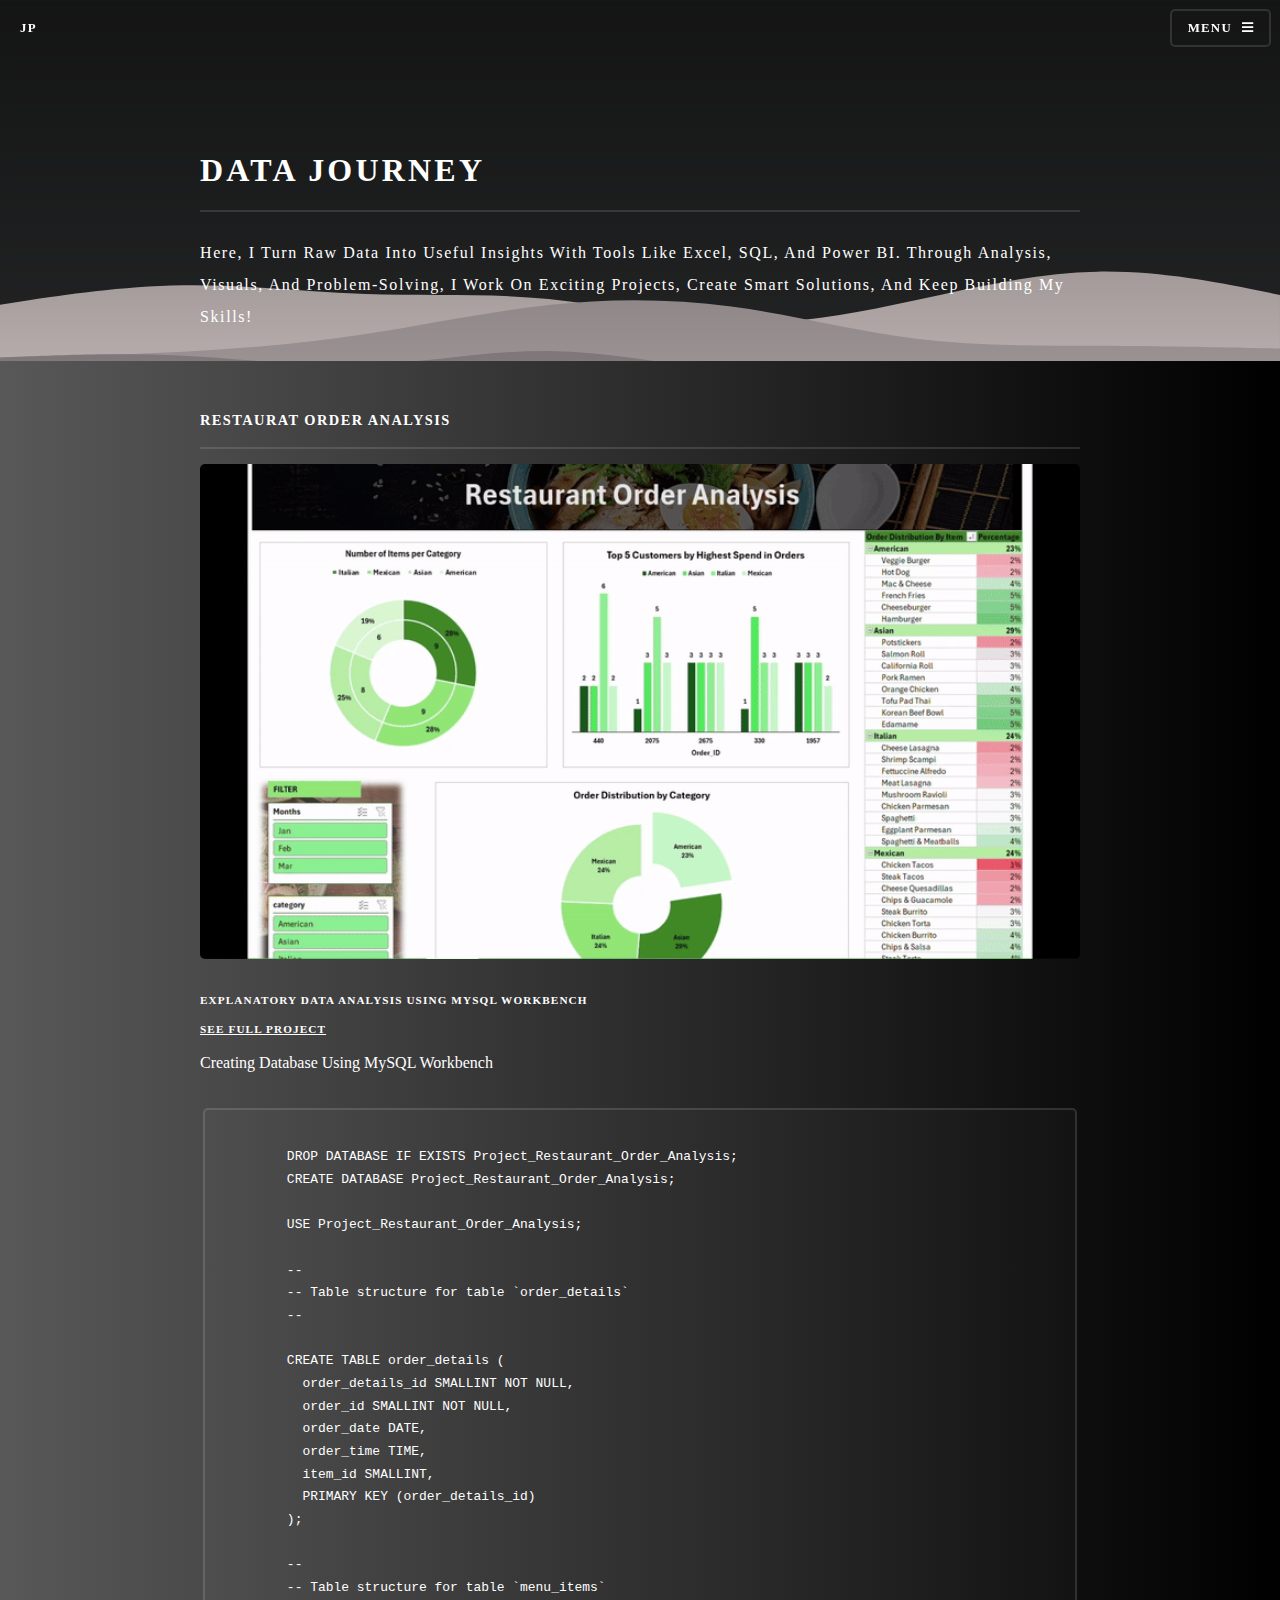
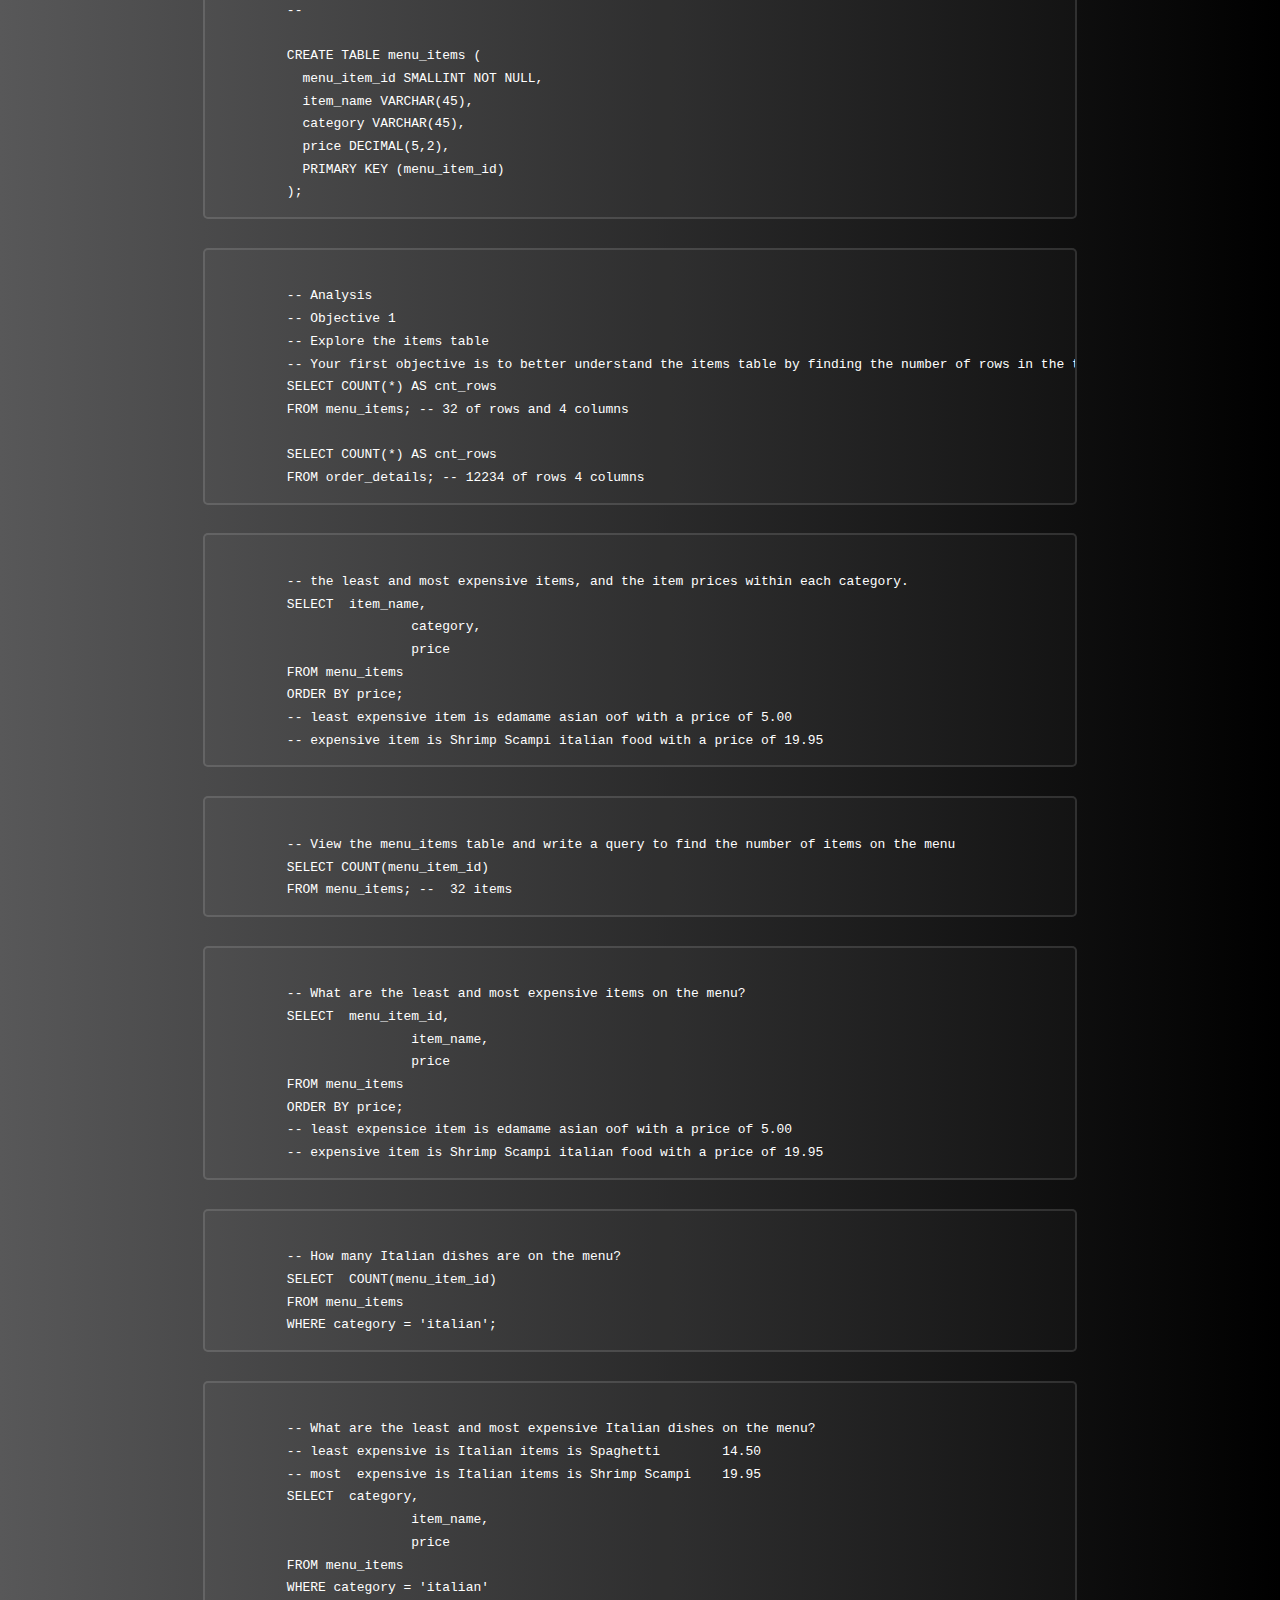
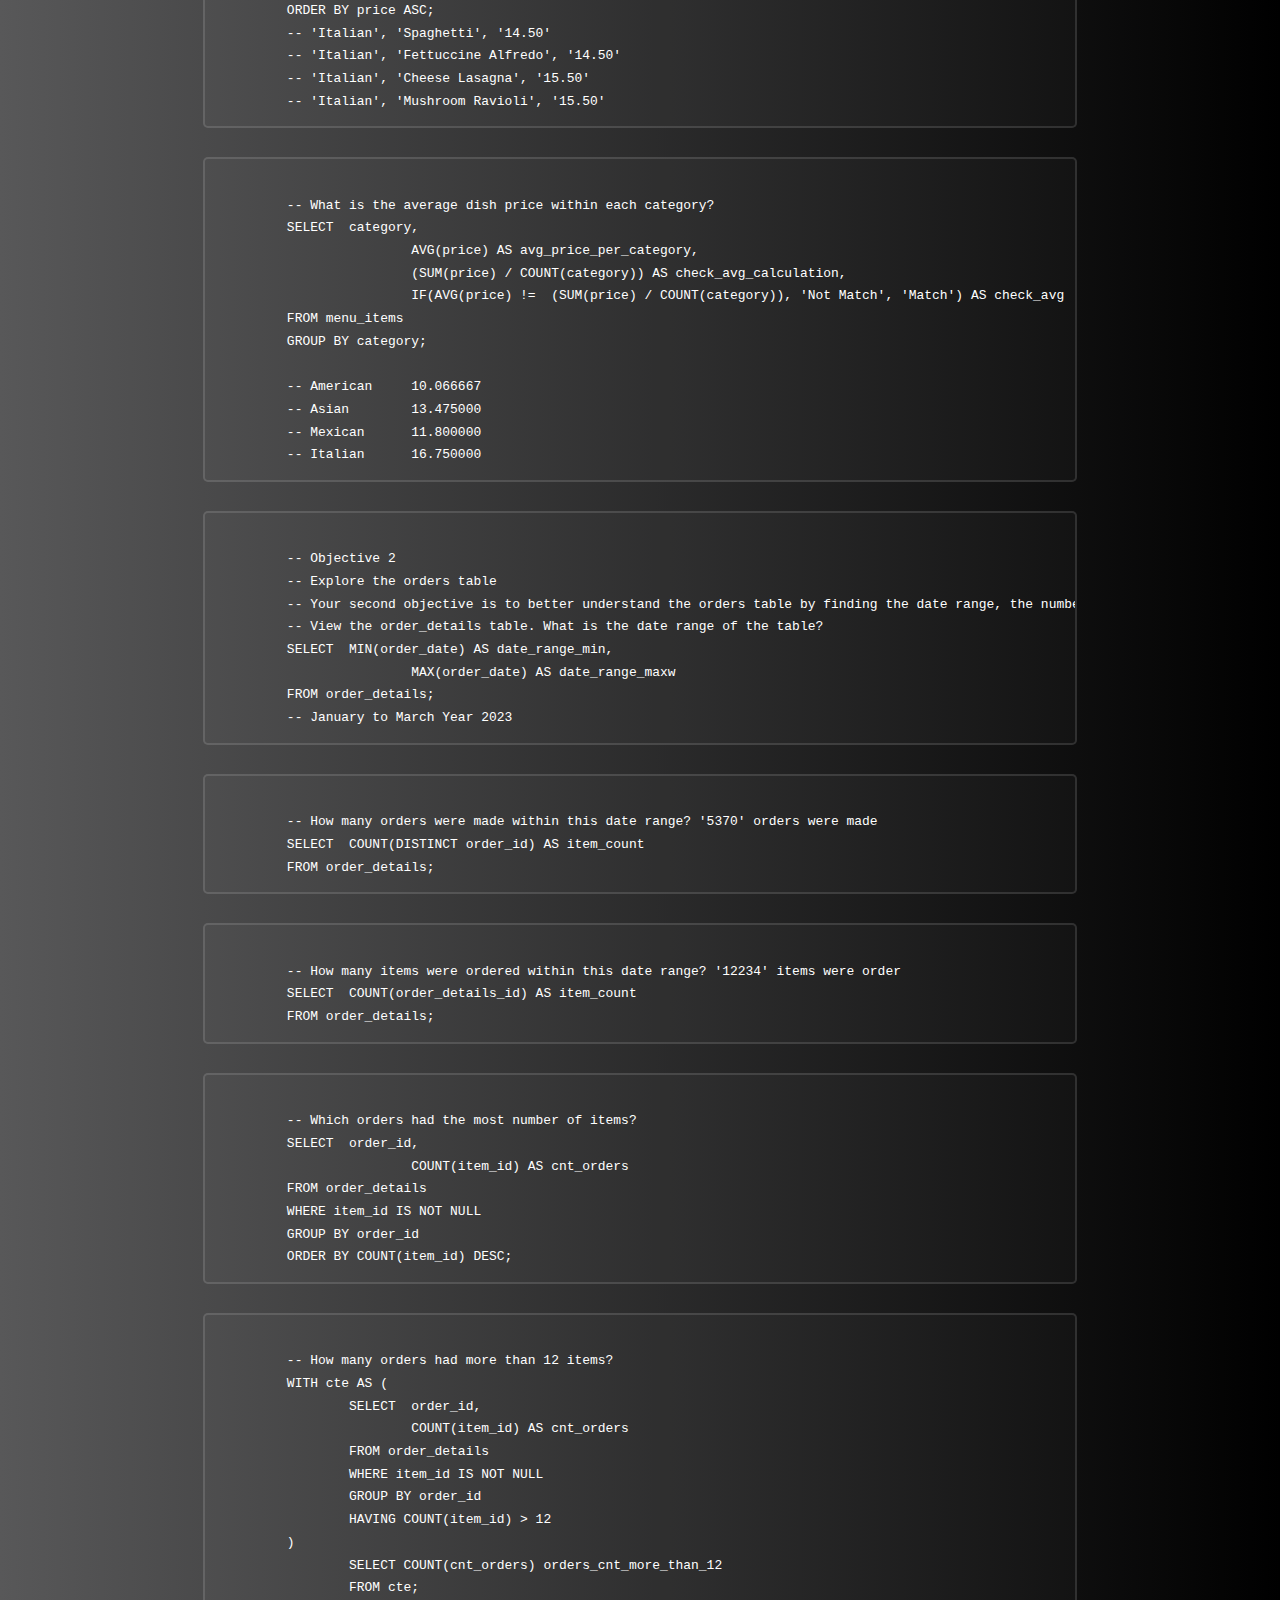
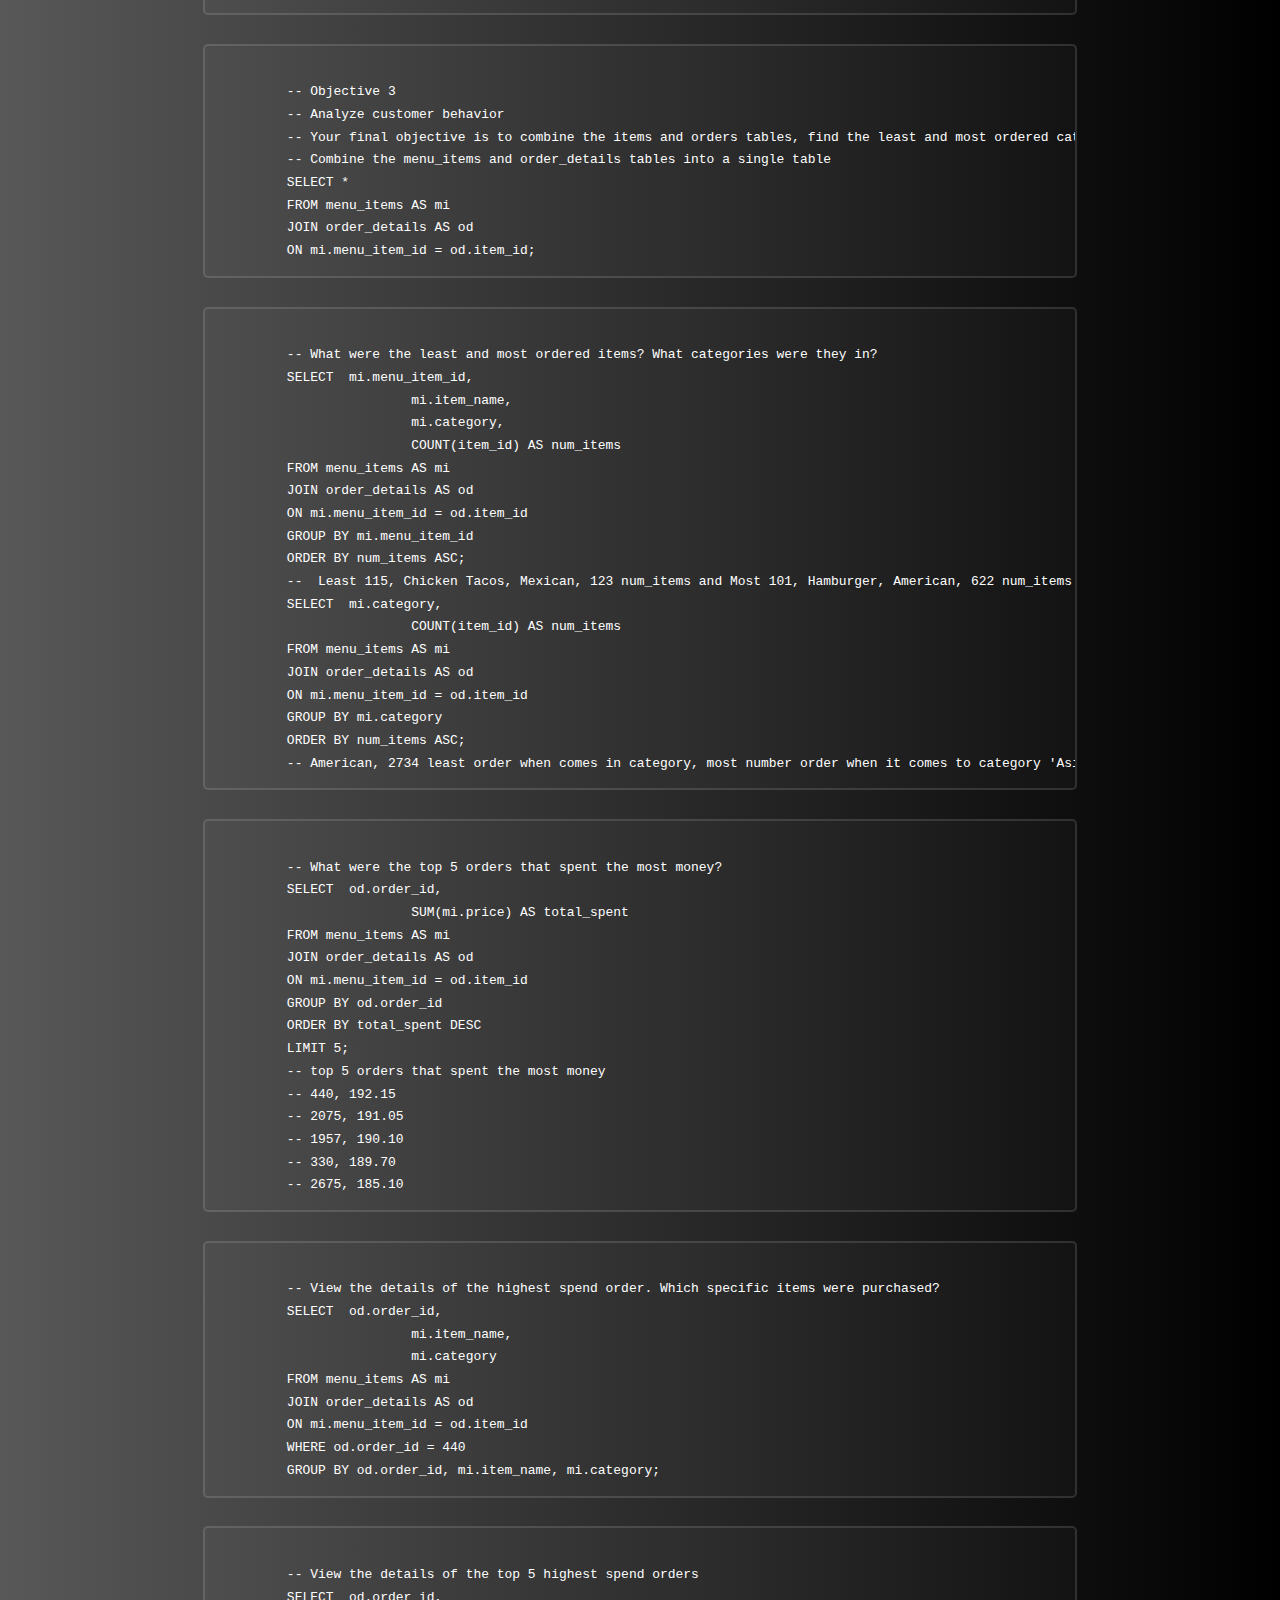
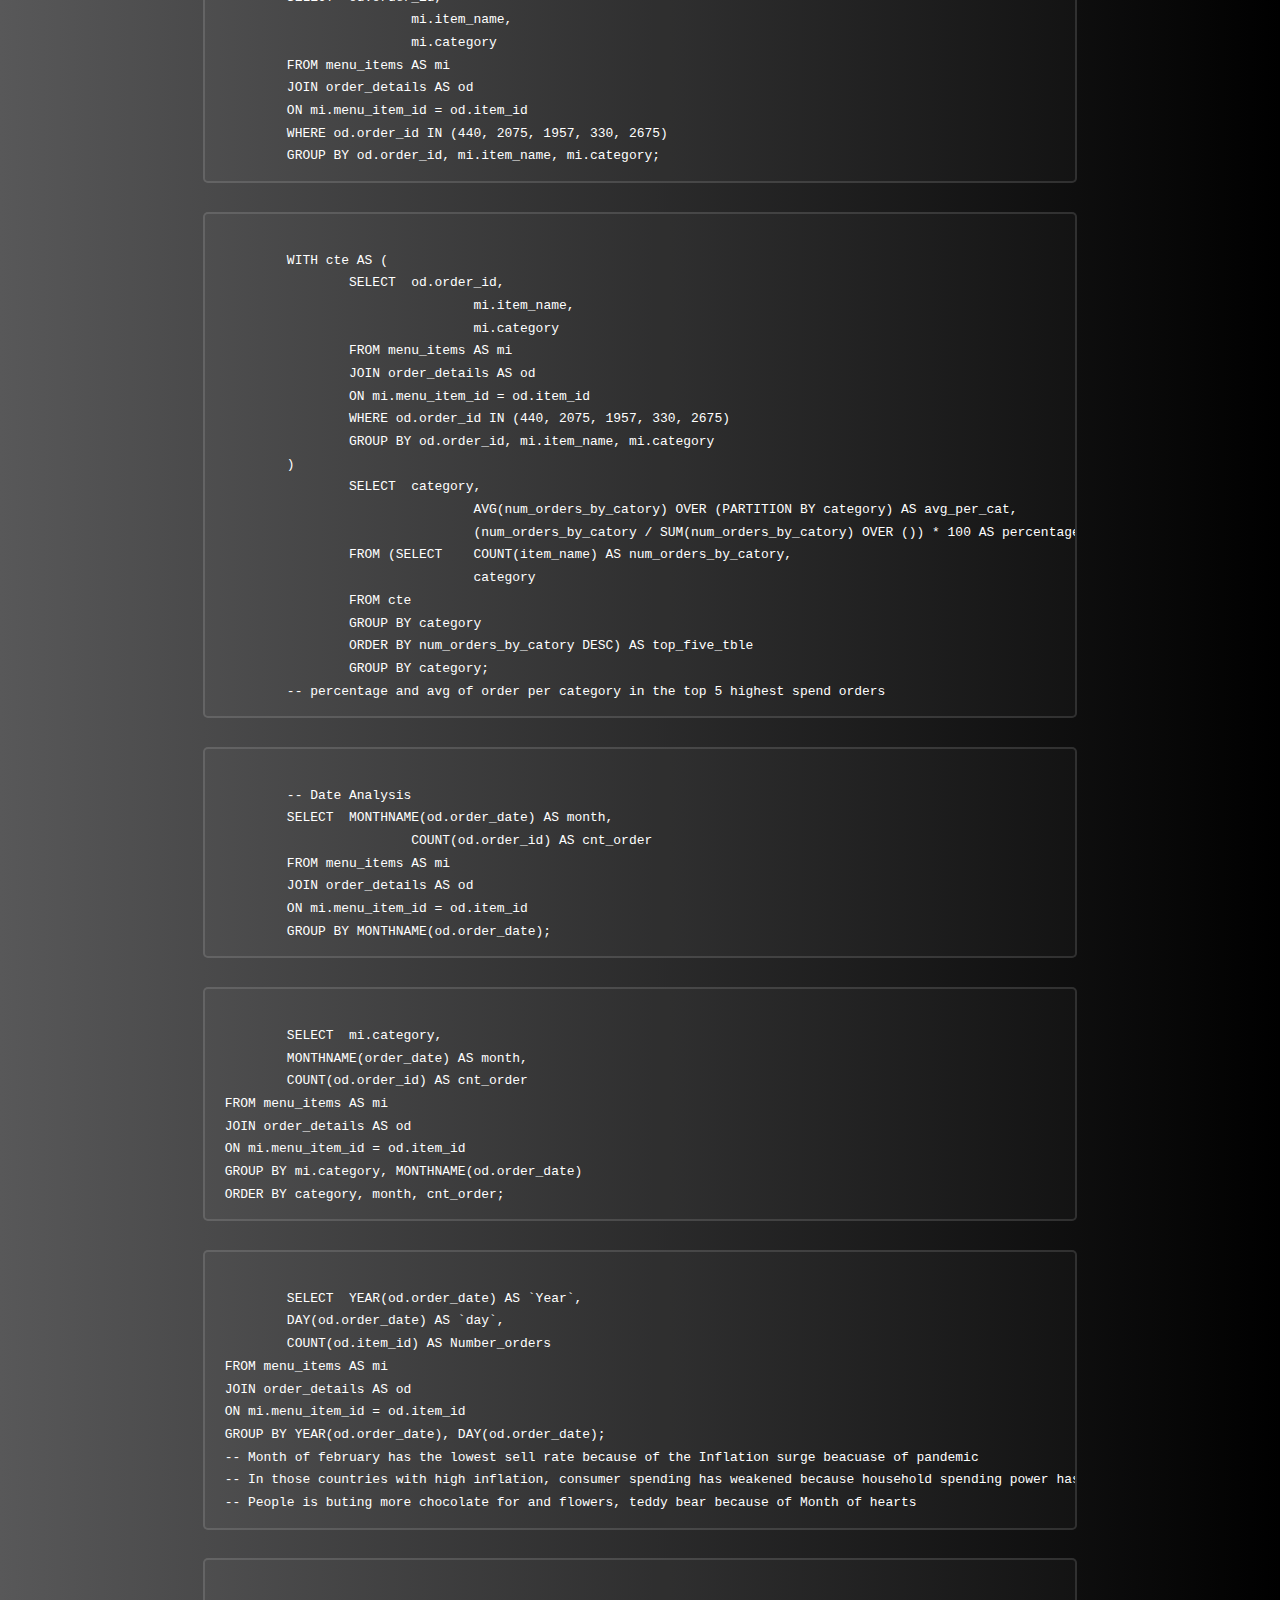
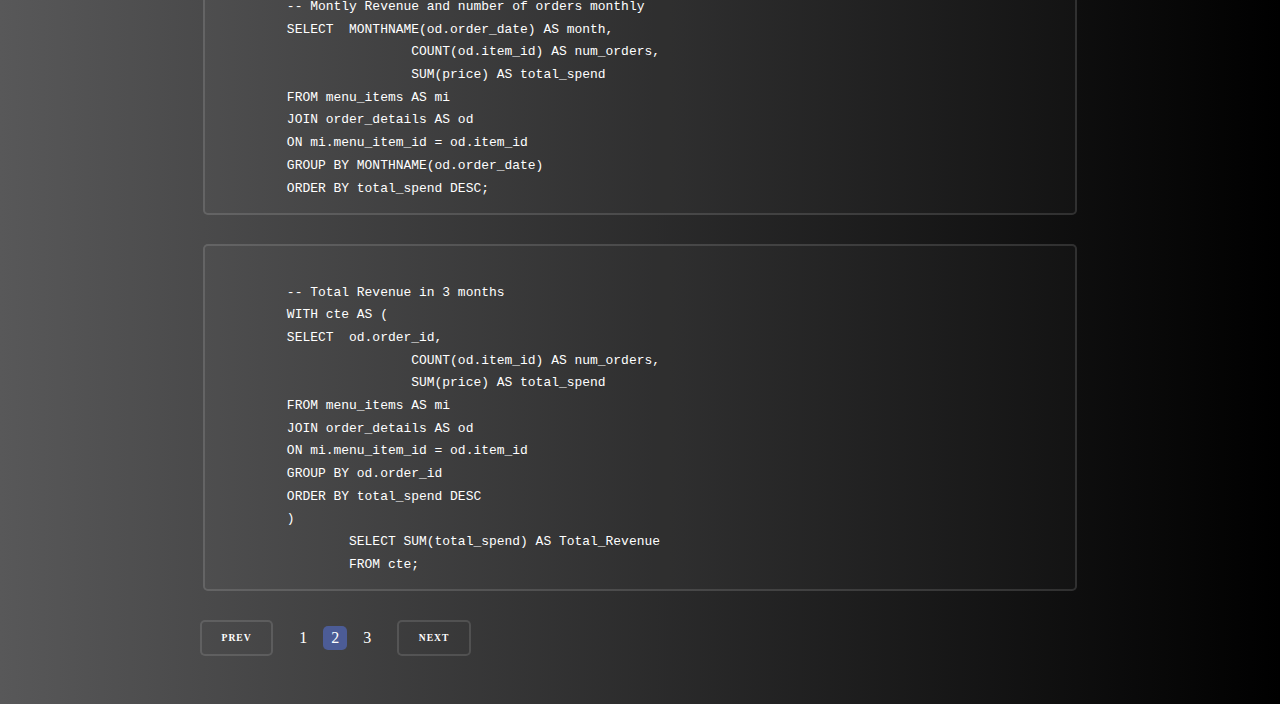
<file: elementspage2.html>
<!DOCTYPE HTML>

<html>
	<head>
		<title> JP Prudenciado Portfolio </title>
		<meta charset="utf-8" />
		<meta name="viewport" content="width=device-width, initial-scale=1, user-scalable=no" />
		<link rel="stylesheet" href="assets/css/elements.css" />
		<noscript><link rel="stylesheet" href="assets/css/noscript.css" /></noscript>
		<link rel="icon" href="images/logo2.png" type="image/png" />
	</head>
	<body class="is-preload">

		<!-- Page Wrapper -->
			<div id="page-wrapper">

				<!-- Header -->
					<header id="header">
						<h1><a href="elementspage2.html">JP</a></h1>
						<nav>
							<a href="#menu">Menu</a>
						</nav>
					</header>

				<!-- Menu -->
					<nav id="menu">
						<div class="inner">
							<h2>Menu</h2>
							<ul class="links">
								<li><a href="index.html#banner">Home</a></li>
								<li><a href="index.html#one">About Me</a></li>
								<li><a href="index.html#two">Data Journey</a></li>
								<li><a href="index.html#three">Resume</a></li>
								<li><a href="index.html#four">Projects</a></li>
								<li><a href="index.html#footer">Contact</a></li>
							</ul>
							<a href="#" class="close">Close</a>
						</div>
					</nav>

				<!-- Wrapper -->
					<section id="wrapper">
						<header>
							<div class="inner">
								<h2>Data Journey</h2>
								<p> 
									Here, I turn raw data into useful insights with tools like Excel, SQL, and Power BI. 
									Through analysis, visuals, and problem-solving, I work on exciting projects, create smart solutions, and keep building my skills!
								</p>
							</div>
						</header>

						<!-- Content -->
							<div class="wrapper">
								<div class="inner">

									<section>
										<h3 class="major"> Restaurat Order Analysis </h3>

									<!-- Content hide
										<p>This is <b>bold</b> and this is <strong>strong</strong>. This is <i>italic</i> and this is <em>emphasized</em>.
										This is <sup>superscript</sup> text and this is <sub>subscript</sub> text.
										This is <u>underlined</u> and this is code: <code>for (;;) { ... }</code>. Finally, <a href="#">this is a link</a>.</p>
										<h4>Blockquote</h4>
										<blockquote>Fringilla nisl. Donec accumsan interdum nisi, quis tincidunt felis sagittis eget tempus euismod. Vestibulum ante ipsum primis in faucibus vestibulum. Blandit adipiscing eu felis iaculis volutpat ac adipiscing accumsan faucibus. Vestibulum ante ipsum primis in faucibus lorem ipsum dolor sit amet nullam adipiscing eu felis.</blockquote>
									-->
									<!-- Content hide
										<h4>Preformatted</h4>
										<pre><code>
i = 0;

while (!deck.isInOrder()) {
  print 'Iteration ' + i;
  deck.shuffle();
  i++;
}

print 'It took ' + i + ' iterations to sort the deck.';
</code></pre>
-->
							<section>
								<div class="box alt">
									<div class="row gtr-uniform">
										<div class="col-12"><span class="image fit"><img src="images/RestaurantOrderDasboard.gif" alt="" /></span></div>
									</div>
								</div>
							</section>

										<h4> Explanatory Data Analysis Using MySQL Workbench</h4>
										<h4> <a href="https://github.com/PrudenciadoJP/My_Project_Restaurant_Order_Analysis.git"> <u> See Full Project </a> </u> </h4>

<p> Creating Database Using MySQL Workbench </p>
<pre><code>
	DROP DATABASE IF EXISTS Project_Restaurant_Order_Analysis;
	CREATE DATABASE Project_Restaurant_Order_Analysis;
	
	USE Project_Restaurant_Order_Analysis;
	
	--
	-- Table structure for table `order_details`
	--
	
	CREATE TABLE order_details (
	  order_details_id SMALLINT NOT NULL,
	  order_id SMALLINT NOT NULL,
	  order_date DATE,
	  order_time TIME,
	  item_id SMALLINT,
	  PRIMARY KEY (order_details_id)
	);
	
	--
	-- Table structure for table `menu_items`
	--
	
	CREATE TABLE menu_items (
	  menu_item_id SMALLINT NOT NULL,
	  item_name VARCHAR(45),
	  category VARCHAR(45),
	  price DECIMAL(5,2),
	  PRIMARY KEY (menu_item_id)
	);
</code></pre>

<pre><code>
	-- Analysis
	-- Objective 1
	-- Explore the items table
	-- Your first objective is to better understand the items table by finding the number of rows in the table, 
	SELECT COUNT(*) AS cnt_rows
	FROM menu_items; -- 32 of rows and 4 columns
	
	SELECT COUNT(*) AS cnt_rows
	FROM order_details; -- 12234 of rows 4 columns
</code></pre>

<pre><code>
	-- the least and most expensive items, and the item prices within each category.
	SELECT 	item_name,
			category,
			price
	FROM menu_items
	ORDER BY price;
	-- least expensive item is edamame asian oof with a price of 5.00
	-- expensive item is Shrimp Scampi italian food with a price of 19.95
</code></pre>

<pre><code>
	-- View the menu_items table and write a query to find the number of items on the menu
	SELECT COUNT(menu_item_id)
	FROM menu_items; --  32 items
</code></pre>

<pre><code>
	-- What are the least and most expensive items on the menu?
	SELECT 	menu_item_id,
			item_name,
			price
	FROM menu_items
	ORDER BY price;
	-- least expensice item is edamame asian oof with a price of 5.00
	-- expensive item is Shrimp Scampi italian food with a price of 19.95
</code></pre>

<pre><code>
	-- How many Italian dishes are on the menu?
	SELECT 	COUNT(menu_item_id)
	FROM menu_items
	WHERE category = 'italian';
</code></pre>

<pre><code>
	-- What are the least and most expensive Italian dishes on the menu?
	-- least expensive is Italian items is Spaghetti	14.50
	-- most  expensive is Italian items is Shrimp Scampi	19.95
	SELECT 	category,
			item_name,
			price
	FROM menu_items
	WHERE category = 'italian'
	ORDER BY price ASC;
	-- 'Italian', 'Spaghetti', '14.50'
	-- 'Italian', 'Fettuccine Alfredo', '14.50'
	-- 'Italian', 'Cheese Lasagna', '15.50'
	-- 'Italian', 'Mushroom Ravioli', '15.50'
</code></pre>

<pre><code>
	-- What is the average dish price within each category?
	SELECT 	category,
			AVG(price) AS avg_price_per_category,
			(SUM(price) / COUNT(category)) AS check_avg_calculation,
			IF(AVG(price) !=  (SUM(price) / COUNT(category)), 'Not Match', 'Match') AS check_avg
	FROM menu_items
	GROUP BY category;
	
	-- American	10.066667
	-- Asian	13.475000
	-- Mexican	11.800000
	-- Italian	16.750000
</code></pre>


<pre><code>
	-- Objective 2
	-- Explore the orders table
	-- Your second objective is to better understand the orders table by finding the date range, the number of items within each order, and the orders with the highest number of items.
	-- View the order_details table. What is the date range of the table?
	SELECT 	MIN(order_date) AS date_range_min,
			MAX(order_date) AS date_range_maxw
	FROM order_details;
	-- January to March Year 2023 
</code></pre>


<pre><code>
	-- How many orders were made within this date range? '5370' orders were made
	SELECT	COUNT(DISTINCT order_id) AS item_count
	FROM order_details;
</code></pre>

<pre><code>
	-- How many items were ordered within this date range? '12234' items were order
	SELECT	COUNT(order_details_id) AS item_count
	FROM order_details;
</code></pre>

<pre><code>
	-- Which orders had the most number of items?
	SELECT 	order_id,
			COUNT(item_id) AS cnt_orders
	FROM order_details
	WHERE item_id IS NOT NULL
	GROUP BY order_id
	ORDER BY COUNT(item_id) DESC;
</code></pre>

<pre><code>
	-- How many orders had more than 12 items?
	WITH cte AS (
		SELECT 	order_id,
			COUNT(item_id) AS cnt_orders
		FROM order_details
		WHERE item_id IS NOT NULL
		GROUP BY order_id
		HAVING COUNT(item_id) > 12
	)
		SELECT COUNT(cnt_orders) orders_cnt_more_than_12
		FROM cte;
</code></pre>

<pre><code>
	-- Objective 3
	-- Analyze customer behavior
	-- Your final objective is to combine the items and orders tables, find the least and most ordered categories, and dive into the details of the highest spend orders.
	-- Combine the menu_items and order_details tables into a single table
	SELECT *
	FROM menu_items AS mi
	JOIN order_details AS od
	ON mi.menu_item_id = od.item_id;
</code></pre>

<pre><code>
	-- What were the least and most ordered items? What categories were they in?
	SELECT	mi.menu_item_id,
			mi.item_name,
			mi.category,
			COUNT(item_id) AS num_items
	FROM menu_items AS mi
	JOIN order_details AS od
	ON mi.menu_item_id = od.item_id
	GROUP BY mi.menu_item_id
	ORDER BY num_items ASC;
	--  Least 115, Chicken Tacos, Mexican, 123 num_items and Most 101, Hamburger, American, 622 num_items
	SELECT	mi.category,
			COUNT(item_id) AS num_items
	FROM menu_items AS mi
	JOIN order_details AS od
	ON mi.menu_item_id = od.item_id
	GROUP BY mi.category
	ORDER BY num_items ASC;
	-- American, 2734 least order when comes in category, most number order when it comes to category 'Asian', '3470'
</code></pre>

<pre><code>
	-- What were the top 5 orders that spent the most money?
	SELECT 	od.order_id,
			SUM(mi.price) AS total_spent
	FROM menu_items AS mi
	JOIN order_details AS od
	ON mi.menu_item_id = od.item_id
	GROUP BY od.order_id
	ORDER BY total_spent DESC
	LIMIT 5;
	-- top 5 orders that spent the most money
	-- 440, 192.15
	-- 2075, 191.05
	-- 1957, 190.10
	-- 330, 189.70
	-- 2675, 185.10
</code></pre>

<pre><code>
	-- View the details of the highest spend order. Which specific items were purchased?
	SELECT 	od.order_id,
			mi.item_name,
			mi.category
	FROM menu_items AS mi
	JOIN order_details AS od
	ON mi.menu_item_id = od.item_id
	WHERE od.order_id = 440
	GROUP BY od.order_id, mi.item_name, mi.category;
</code></pre>

<pre><code>
	-- View the details of the top 5 highest spend orders
	SELECT 	od.order_id,
			mi.item_name,
			mi.category
	FROM menu_items AS mi
	JOIN order_details AS od
	ON mi.menu_item_id = od.item_id
	WHERE od.order_id IN (440, 2075, 1957, 330, 2675)
	GROUP BY od.order_id, mi.item_name, mi.category;
</code></pre>

<pre><code>
	WITH cte AS (
		SELECT 	od.order_id,
				mi.item_name,
				mi.category
		FROM menu_items AS mi
		JOIN order_details AS od
		ON mi.menu_item_id = od.item_id
		WHERE od.order_id IN (440, 2075, 1957, 330, 2675)
		GROUP BY od.order_id, mi.item_name, mi.category
	)
		SELECT 	category,
				AVG(num_orders_by_catory) OVER (PARTITION BY category) AS avg_per_cat,
				(num_orders_by_catory / SUM(num_orders_by_catory) OVER ()) * 100 AS percentage_per_category
		FROM (SELECT 	COUNT(item_name) AS num_orders_by_catory,
				category
		FROM cte
		GROUP BY category
		ORDER BY num_orders_by_catory DESC) AS top_five_tble
		GROUP BY category;
	-- percentage and avg of order per category in the top 5 highest spend orders
</code></pre>	

<pre><code>
	-- Date Analysis 
	SELECT 	MONTHNAME(od.order_date) AS month,
			COUNT(od.order_id) AS cnt_order
	FROM menu_items AS mi
	JOIN order_details AS od
	ON mi.menu_item_id = od.item_id
	GROUP BY MONTHNAME(od.order_date);
</code></pre>

<pre><code>
	SELECT 	mi.category,
	MONTHNAME(order_date) AS month,
	COUNT(od.order_id) AS cnt_order
FROM menu_items AS mi
JOIN order_details AS od
ON mi.menu_item_id = od.item_id
GROUP BY mi.category, MONTHNAME(od.order_date)
ORDER BY category, month, cnt_order;
</code></pre>

<pre><code>
	SELECT 	YEAR(od.order_date) AS `Year`,
	DAY(od.order_date) AS `day`,
	COUNT(od.item_id) AS Number_orders
FROM menu_items AS mi
JOIN order_details AS od
ON mi.menu_item_id = od.item_id
GROUP BY YEAR(od.order_date), DAY(od.order_date);
-- Month of february has the lowest sell rate because of the Inflation surge beacuase of pandemic
-- In those countries with high inflation, consumer spending has weakened because household spending power has taken a hit from rising prices
-- People is buting more chocolate for and flowers, teddy bear because of Month of hearts
</code></pre>

<pre><code>
	-- Montly Revenue and number of orders monthly
	SELECT 	MONTHNAME(od.order_date) AS month,
			COUNT(od.item_id) AS num_orders,
			SUM(price) AS total_spend
	FROM menu_items AS mi
	JOIN order_details AS od
	ON mi.menu_item_id = od.item_id
	GROUP BY MONTHNAME(od.order_date)
	ORDER BY total_spend DESC;
</code></pre>

<pre><code>
	-- Total Revenue in 3 months
	WITH cte AS (
	SELECT 	od.order_id,
			COUNT(od.item_id) AS num_orders,
			SUM(price) AS total_spend
	FROM menu_items AS mi
	JOIN order_details AS od
	ON mi.menu_item_id = od.item_id
	GROUP BY od.order_id
	ORDER BY total_spend DESC
	)
		SELECT SUM(total_spend) AS Total_Revenue
		FROM cte;
</code></pre>

<!--Hide
									</section>

									<section>
										<h3 class="major">Lists</h3>
										<div class="row">
											<div class="col-6 col-12-medium">
												<h4>Unordered</h4>
												<ul>
													<li>Dolor pulvinar etiam.</li>
													<li>Sagittis adipiscing.</li>
													<li>Felis enim feugiat.</li>
												</ul>
												<h4>Alternate</h4>
												<ul class="alt">
													<li>Dolor pulvinar etiam.</li>
													<li>Sagittis adipiscing.</li>
													<li>Felis enim feugiat.</li>
												</ul>
											</div>
											<div class="col-6 col-12-medium">
												<h4>Ordered</h4>
												<ol>
													<li>Dolor pulvinar etiam.</li>
													<li>Etiam vel felis viverra.</li>
													<li>Felis enim feugiat.</li>
													<li>Dolor pulvinar etiam.</li>
													<li>Etiam vel felis lorem.</li>
													<li>Felis enim et feugiat.</li>
												</ol>
												<h4>Icons</h4>
												<ul class="icons">
													<li><a href="#" class="icon brands fa-twitter"><span class="label">Twitter</span></a></li>
													<li><a href="#" class="icon brands fa-facebook-f"><span class="label">Facebook</span></a></li>
													<li><a href="#" class="icon brands fa-instagram"><span class="label">Instagram</span></a></li>
													<li><a href="#" class="icon brands fa-github"><span class="label">Github</span></a></li>
												</ul>
											</div>
										</div>
										<h4>Actions</h4>
										<div class="row">
											<div class="col-6 col-12-medium">
												<ul class="actions">
													<li><a href="#" class="button primary">Default</a></li>
													<li><a href="#" class="button">Default</a></li>
												</ul>
												<ul class="actions small">
													<li><a href="#" class="button primary small">Small</a></li>
													<li><a href="#" class="button small">Small</a></li>
												</ul>
												<ul class="actions stacked">
													<li><a href="#" class="button primary">Default</a></li>
													<li><a href="#" class="button">Default</a></li>
												</ul>
												<ul class="actions stacked small">
													<li><a href="#" class="button primary small">Small</a></li>
													<li><a href="#" class="button small">Small</a></li>
												</ul>
											</div>
											<div class="col-6 col-12-medium">
												<ul class="actions stacked">
													<li><a href="#" class="button primary fit">Default</a></li>
													<li><a href="#" class="button fit">Default</a></li>
												</ul>
												<ul class="actions stacked small">
													<li><a href="#" class="button primary small fit">Small</a></li>
													<li><a href="#" class="button small fit">Small</a></li>
												</ul>
											</div>
										</div>
								
									<h4>Pagination</h4>
								-->
										<ul class="pagination">
											<li><a href="#" id="prevButton" class="button small disabled">Prev</a></li>

											<li><a href="elements.html" class="page" data-page="1">1</a></li>
    										<li><a href="elementspage2.html" class="page active" data-page="2">2</a></li>
    										<li><a href="elementspage3.html" class="page" data-page="3">3</a></li>
											
											<!--
											<li><span>&hellip;</span></li>
											<li><a href="#" class="page">8</a></li>
											<li><a href="#" class="page">9</a></li>
											<li><a href="#" class="page">10</a></li>
											-->

											<li><a href="#" id="nextButton" class="button small">Next</a></li>
										</ul>
									</section>
<!-- Hide
									<section>
										<h3 class="major">Table</h3>
										<h4>Default</h4>
										<div class="table-wrapper">
											<table>
												<thead>
													<tr>
														<th>Name</th>
														<th>Description</th>
														<th>Price</th>
													</tr>
												</thead>
												<tbody>
													<tr>
														<td>Item One</td>
														<td>Ante turpis integer aliquet porttitor.</td>
														<td>29.99</td>
													</tr>
													<tr>
														<td>Item Two</td>
														<td>Vis ac commodo adipiscing arcu aliquet.</td>
														<td>19.99</td>
													</tr>
													<tr>
														<td>Item Three</td>
														<td> Morbi faucibus arcu accumsan lorem.</td>
														<td>29.99</td>
													</tr>
													<tr>
														<td>Item Four</td>
														<td>Vitae integer tempus condimentum.</td>
														<td>19.99</td>
													</tr>
													<tr>
														<td>Item Five</td>
														<td>Ante turpis integer aliquet porttitor.</td>
														<td>29.99</td>
													</tr>
												</tbody>
												<tfoot>
													<tr>
														<td colspan="2"></td>
														<td>100.00</td>
													</tr>
												</tfoot>
											</table>
										</div>

										<h4>Alternate</h4>
										<div class="table-wrapper">
											<table class="alt">
												<thead>
													<tr>
														<th>Name</th>
														<th>Description</th>
														<th>Price</th>
													</tr>
												</thead>
												<tbody>
													<tr>
														<td>Item One</td>
														<td>Ante turpis integer aliquet porttitor.</td>
														<td>29.99</td>
													</tr>
													<tr>
														<td>Item Two</td>
														<td>Vis ac commodo adipiscing arcu aliquet.</td>
														<td>19.99</td>
													</tr>
													<tr>
														<td>Item Three</td>
														<td> Morbi faucibus arcu accumsan lorem.</td>
														<td>29.99</td>
													</tr>
													<tr>
														<td>Item Four</td>
														<td>Vitae integer tempus condimentum.</td>
														<td>19.99</td>
													</tr>
													<tr>
														<td>Item Five</td>
														<td>Ante turpis integer aliquet porttitor.</td>
														<td>29.99</td>
													</tr>
												</tbody>
												<tfoot>
													<tr>
														<td colspan="2"></td>
														<td>100.00</td>
													</tr>
												</tfoot>
											</table>
										</div>
									</section>

									<section>
										<h3 class="major">Buttons</h3>
										<ul class="actions">
											<li><a href="#" class="button primary">Primary</a></li>
											<li><a href="#" class="button">Default</a></li>
										</ul>
										<ul class="actions">
											<li><a href="#" class="button large">Large</a></li>
											<li><a href="#" class="button small">Small</a></li>
										</ul>
										<ul class="actions fit">
											<li><a href="#" class="button fit">Fit</a></li>
											<li><a href="#" class="button primary fit">Fit</a></li>
											<li><a href="#" class="button fit">Fit</a></li>
										</ul>
										<ul class="actions fit small">
											<li><a href="#" class="button primary fit small">Fit + Small</a></li>
											<li><a href="#" class="button fit small">Fit + Small</a></li>
											<li><a href="#" class="button primary fit small">Fit + Small</a></li>
										</ul>
										<ul class="actions">
											<li><a href="#" class="button primary icon solid fa-download">Icon</a></li>
											<li><a href="#" class="button icon solid fa-download">Icon</a></li>
										</ul>
										<ul class="actions">
											<li><span class="button primary disabled">Disabled</span></li>
											<li><span class="button disabled">Disabled</span></li>
										</ul>
									</section>

									<section>
										<h3 class="major">Form</h3>
										<form method="post" action="#">
											<div class="row gtr-uniform">
												<div class="col-6 col-12-xsmall">
													<label for="demo-name">Name</label>
													<input type="text" name="demo-name" id="demo-name" value="" />
												</div>
												<div class="col-6 col-12-xsmall">
													<label for="demo-email">Email</label>
													<input type="email" name="demo-email" id="demo-email" value="" />
												</div>
												<div class="col-12">
													<label for="demo-category">Category</label>
													<select name="demo-category" id="demo-category">
														<option value="">-</option>
														<option value="1">Manufacturing</option>
														<option value="1">Shipping</option>
														<option value="1">Administration</option>
														<option value="1">Human Resources</option>
													</select>
												</div>
												<div class="col-4 col-12-small">
													<input type="radio" id="demo-priority-low" name="demo-priority" checked>
													<label for="demo-priority-low">Low Priority</label>
												</div>
												<div class="col-4 col-12-small">
													<input type="radio" id="demo-priority-normal" name="demo-priority">
													<label for="demo-priority-normal">Normal Priority</label>
												</div>
												<div class="col-4 col-12-small">
													<input type="radio" id="demo-priority-high" name="demo-priority">
													<label for="demo-priority-high">High Priority</label>
												</div>
												<div class="col-6 col-12-small">
													<input type="checkbox" id="demo-copy" name="demo-copy">
													<label for="demo-copy">Email me a copy</label>
												</div>
												<div class="col-6 col-12-small">
													<input type="checkbox" id="demo-human" name="demo-human" checked>
													<label for="demo-human">Not a robot</label>
												</div>
												<div class="col-12">
													<label for="demo-message">Message</label>
													<textarea name="demo-message" id="demo-message" rows="6"></textarea>
												</div>
												<div class="col-12">
													<ul class="actions">
														<li><input type="submit" value="Send Message" class="primary" /></li>
														<li><input type="reset" value="Reset" /></li>
													</ul>
												</div>
											</div>
										</form>
									</section>

									<section>
										<h3 class="major">Image</h3>
										<h4>Fit</h4>
										<div class="box alt">
											<div class="row gtr-uniform">
												<div class="col-12"><span class="image fit"><img src="images/pic08.jpg" alt="" /></span></div>
												<div class="col-4"><span class="image fit"><img src="images/pic05.jpg" alt="" /></span></div>
												<div class="col-4"><span class="image fit"><img src="images/pic06.jpg" alt="" /></span></div>
												<div class="col-4"><span class="image fit"><img src="images/pic07.jpg" alt="" /></span></div>
												<div class="col-4"><span class="image fit"><img src="images/pic07.jpg" alt="" /></span></div>
												<div class="col-4"><span class="image fit"><img src="images/pic05.jpg" alt="" /></span></div>
												<div class="col-4"><span class="image fit"><img src="images/pic06.jpg" alt="" /></span></div>
												<div class="col-4"><span class="image fit"><img src="images/pic06.jpg" alt="" /></span></div>
												<div class="col-4"><span class="image fit"><img src="images/pic07.jpg" alt="" /></span></div>
												<div class="col-4"><span class="image fit"><img src="images/pic05.jpg" alt="" /></span></div>
											</div>
										</div>
										<h4>Left &amp; Right</h4>
										<p><span class="image left"><img src="images/pic01.jpg" alt="" /></span>Morbi mattis mi consectetur tortor elementum, varius pellentesque velit convallis. Aenean tincidunt lectus auctor mauris maximus, ac scelerisque ipsum tempor. Duis vulputate ex et ex tincidunt, quis lacinia velit aliquet. Duis non efficitur nisi, id malesuada justo. Maecenas sagittis felis ac sagittis semper. Curabitur purus leo, tempus sed finibus eget, fringilla quis risus. Maecenas et lorem quis sem varius sagittis et a est. Maecenas iaculis iaculis sem. Donec vel dolor at arcu tincidunt bibendum. Interdum et malesuada fames ac ante ipsum primis in faucibus. Fusce ut aliquet justo. Donec id neque ipsum. Integer eget ultricies odio. Nam vel ex a orci fringilla tincidunt. Aliquam eleifend ligula non velit accumsan cursus. Etiam ut gravida sapien. Morbi mattis mi consectetur tortor elementum, varius pellentesque velit convallis. Aenean tincidunt lectus auctor mauris maximus, ac scelerisque ipsum tempor. Duis vulputate ex et ex tincidunt, quis lacinia velit aliquet. Duis non efficitur nisi, id malesuada justo. Maecenas sagittis felis ac sagittis semper. Curabitur purus leo, tempus sed finibus eget, fringilla quis risus. Maecenas et lorem quis sem varius sagittis et a est. Maecenas iaculis iaculis sem. Donec vel dolor at arcu tincidunt bibendum. Interdum et malesuada fames ac ante ipsum primis in faucibus. Fusce ut aliquet justo. Donec id neque ipsum. Integer eget ultricies odio. Nam vel ex a orci fringilla tincidunt. Aliquam eleifend ligula non velit accumsan cursus. Etiam ut gravida sapien.</p>
										<p><span class="image right"><img src="images/pic02.jpg" alt="" /></span>Vestibulum ultrices risus velit, sit amet blandit massa auctor sit amet. Sed eu lectus sem. Phasellus in odio at ipsum porttitor mollis id vel diam. Praesent sit amet posuere risus, eu faucibus lectus. Vivamus ex ligula, tempus pulvinar ipsum in, auctor porta quam. Proin nec dui cursus, posuere dui eget interdum. Fusce lectus magna, sagittis at facilisis vitae, pellentesque at etiam. Quisque posuere leo quis sem commodo, vel scelerisque nisi scelerisque. Suspendisse id quam vel tortor tincidunt suscipit. Nullam auctor orci eu dolor consectetur, interdum ullamcorper ante tincidunt. Mauris felis nec felis elementum varius. Nam sapien ante, varius in pulvinar vitae, rhoncus id massa. Donec varius ex in mauris ornare, eget euismod urna egestas. Etiam lacinia tempor ipsum, sodales porttitor justo. Aliquam dolor quam, semper in tortor eu, volutpat efficitur quam. Fusce nec fermentum nisl. Aenean erat diam, tempus aliquet erat. Etiam iaculis nulla ipsum, et pharetra libero rhoncus ut. Phasellus rutrum cursus velit, eget condimentum nunc blandit vel. In at pulvinar lectus. Morbi diam ante, vulputate et imperdiet eget, fermentum non dolor. Ut eleifend sagittis tincidunt. Sed viverra commodo mi, ac rhoncus justo. Duis neque ligula, elementum ut enim vel, posuere finibus justo. Vivamus facilisis maximus nibh quis pulvinar. Quisque hendrerit in ipsum id tellus facilisis fermentum. Proin mauris dui.</p>
									</section>

								</div>
							</div>

					</section>
				-->
				<!-- Hide Footer
					<section id="footer">
						<div class="inner">
							<h2 class="major">Get in touch</h2>
							<p>Cras mattis ante fermentum, malesuada neque vitae, eleifend erat. Phasellus non pulvinar erat. Fusce tincidunt, nisl eget mattis egestas, purus ipsum consequat orci, sit amet lobortis lorem lacus in tellus. Sed ac elementum arcu. Quisque placerat auctor laoreet.</p>
							<form method="post" action="#">
								<div class="fields">
									<div class="field">
										<label for="name">Name</label>
										<input type="text" name="name" id="name" />
									</div>
									<div class="field">
										<label for="email">Email</label>
										<input type="email" name="email" id="email" />
									</div>
									<div class="field">
										<label for="message">Message</label>
										<textarea name="message" id="message" rows="4"></textarea>
									</div>
								</div>
								<ul class="actions">
									<li><input type="submit" value="Send Message" /></li>
								</ul>
							</form>
							<ul class="contact">
								<li class="icon solid fa-home">
									Untitled Inc<br />
									1234 Somewhere Road Suite #2894<br />
									Nashville, TN 00000-0000
								</li>
								<li class="icon solid fa-phone">(000) 000-0000</li>
								<li class="icon solid fa-envelope"><a href="#">information@untitled.tld</a></li>
								<li class="icon brands fa-twitter"><a href="#">twitter.com/untitled-tld</a></li>
								<li class="icon brands fa-facebook-f"><a href="#">facebook.com/untitled-tld</a></li>
								<li class="icon brands fa-instagram"><a href="#">instagram.com/untitled-tld</a></li>
							</ul>
							<ul class="copyright">
								<li>&copy; Untitled Inc. All rights reserved.</li><li>Design: <a href="http://html5up.net">HTML5 UP</a></li>
							</ul>
						</div>
					</section>
				-->

			</div>

			<script>
				document.addEventListener("DOMContentLoaded", function () {
					const prevButton = document.getElementById("prevButton");
					const nextButton = document.getElementById("nextButton");
			
					// Handle "Next" button click
					nextButton.addEventListener("click", function (event) {
						event.preventDefault();
						navigateToPage(1); // Move forward by 1
					});
			
					// Handle "Prev" button click
					prevButton.addEventListener("click", function (event) {
						event.preventDefault();
						navigateToPage(-1); // Move backward by 1
					});
			
					function navigateToPage(direction) {
						const currentPage = document.querySelector(".page.active");
						const currentPageNumber = parseInt(currentPage.getAttribute("data-page"), 10);
						const targetPageNumber = currentPageNumber + direction;
			
						// Find the target page element
						const targetPage = document.querySelector(`.page[data-page="${targetPageNumber}"]`);
			
						if (targetPage) {
							// Update active page styling
							currentPage.classList.remove("active");
							targetPage.classList.add("active");
			
							// Navigate to the href of the target page
							window.location.href = targetPage.getAttribute("href");
						} else {
							console.log("No more pages to navigate.");
						}
					}
			
					function updateButtonStates(currentPageNumber) {
						const totalPages = document.querySelectorAll(".page").length;
			
						// Disable "Prev" button if on the first page
						if (currentPageNumber === 1) {
							prevButton.classList.add("disabled");
						} else {
							prevButton.classList.remove("disabled");
						}
			
						// Disable "Next" button if on the last page
						if (currentPageNumber === totalPages) {
							nextButton.classList.add("disabled");
						} else {
							nextButton.classList.remove("disabled");
						}
					}
			
					// Initialize button states on page load
					const activePageNumber = parseInt(document.querySelector(".page.active").getAttribute("data-page"), 10);
					updateButtonStates(activePageNumber);
				});
			</script>

		<!-- Scripts -->
			<script src="assets/js/jquery.min.js"></script>
			<script src="assets/js/jquery.scrollex.min.js"></script>
			<script src="assets/js/browser.min.js"></script>
			<script src="assets/js/breakpoints.min.js"></script>
			<script src="assets/js/util.js"></script>
			<script src="assets/js/main.js"></script>

	</body>
</html>
</file>
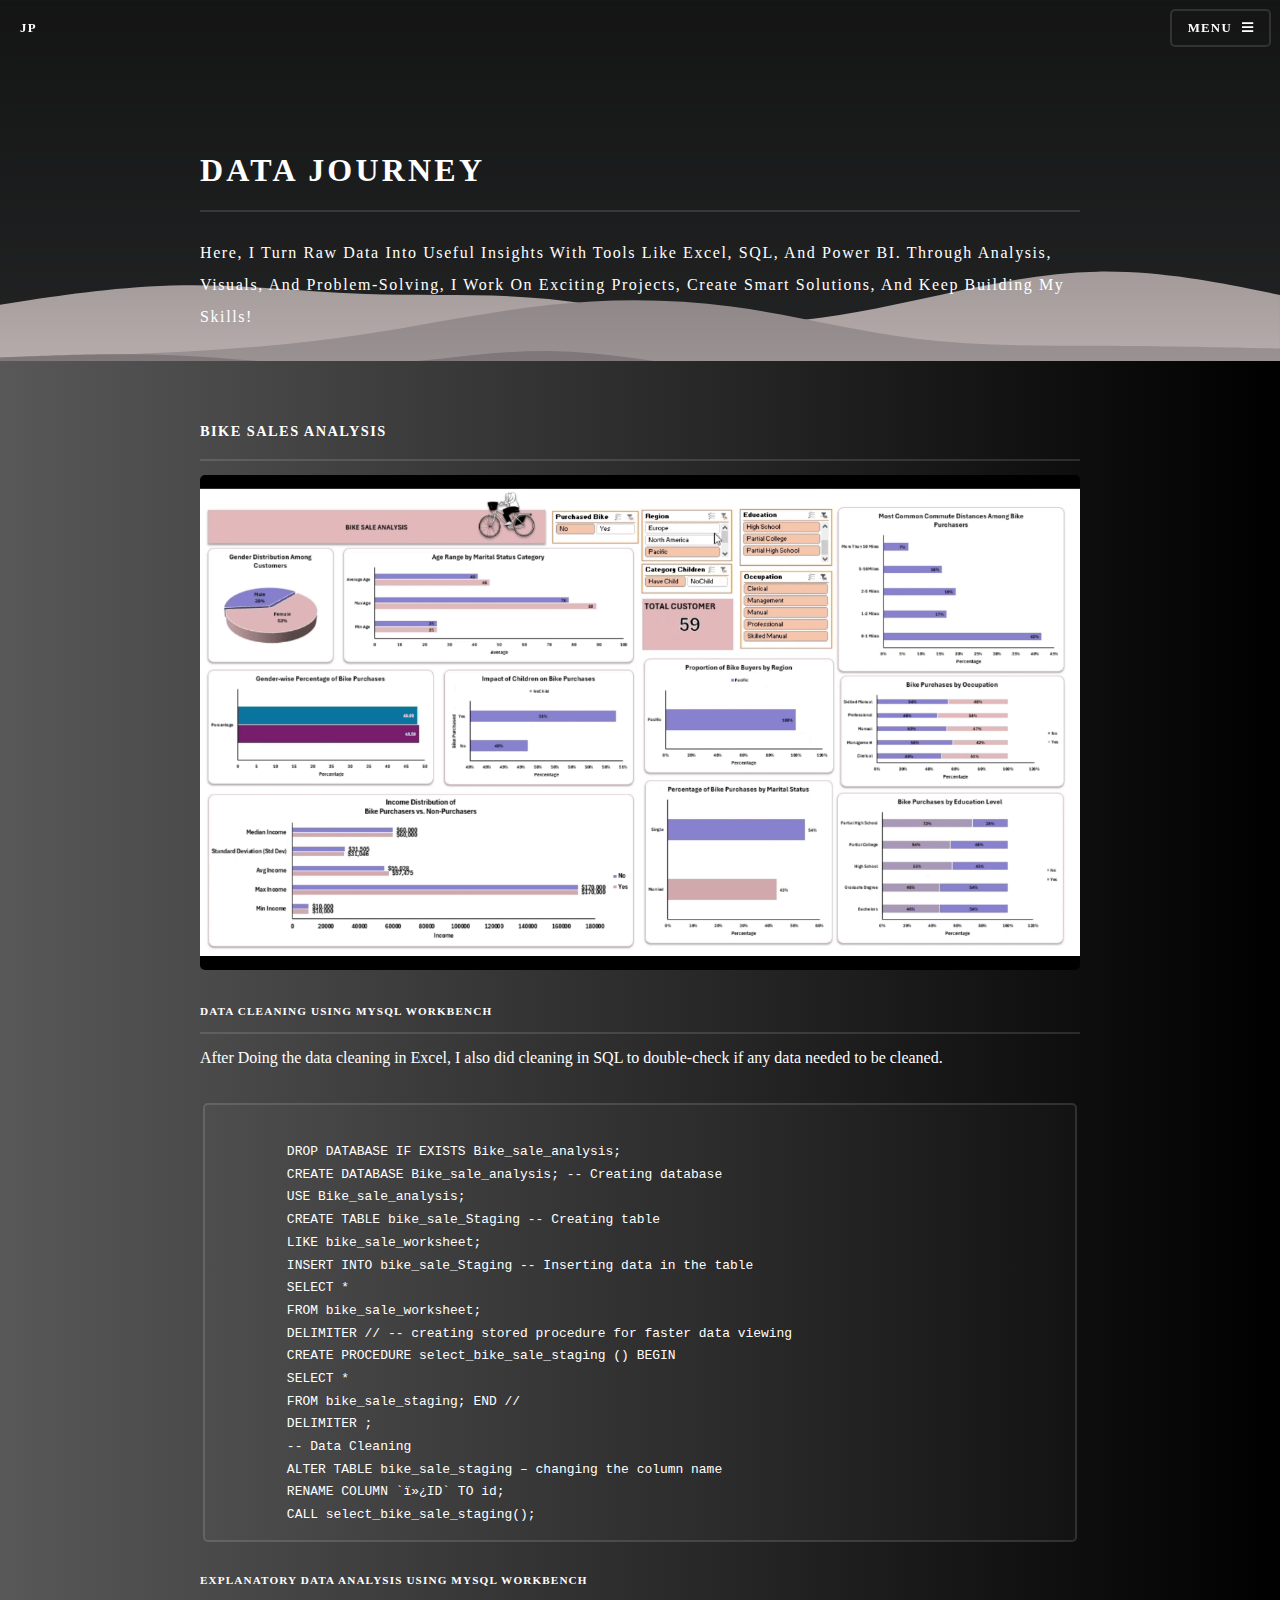
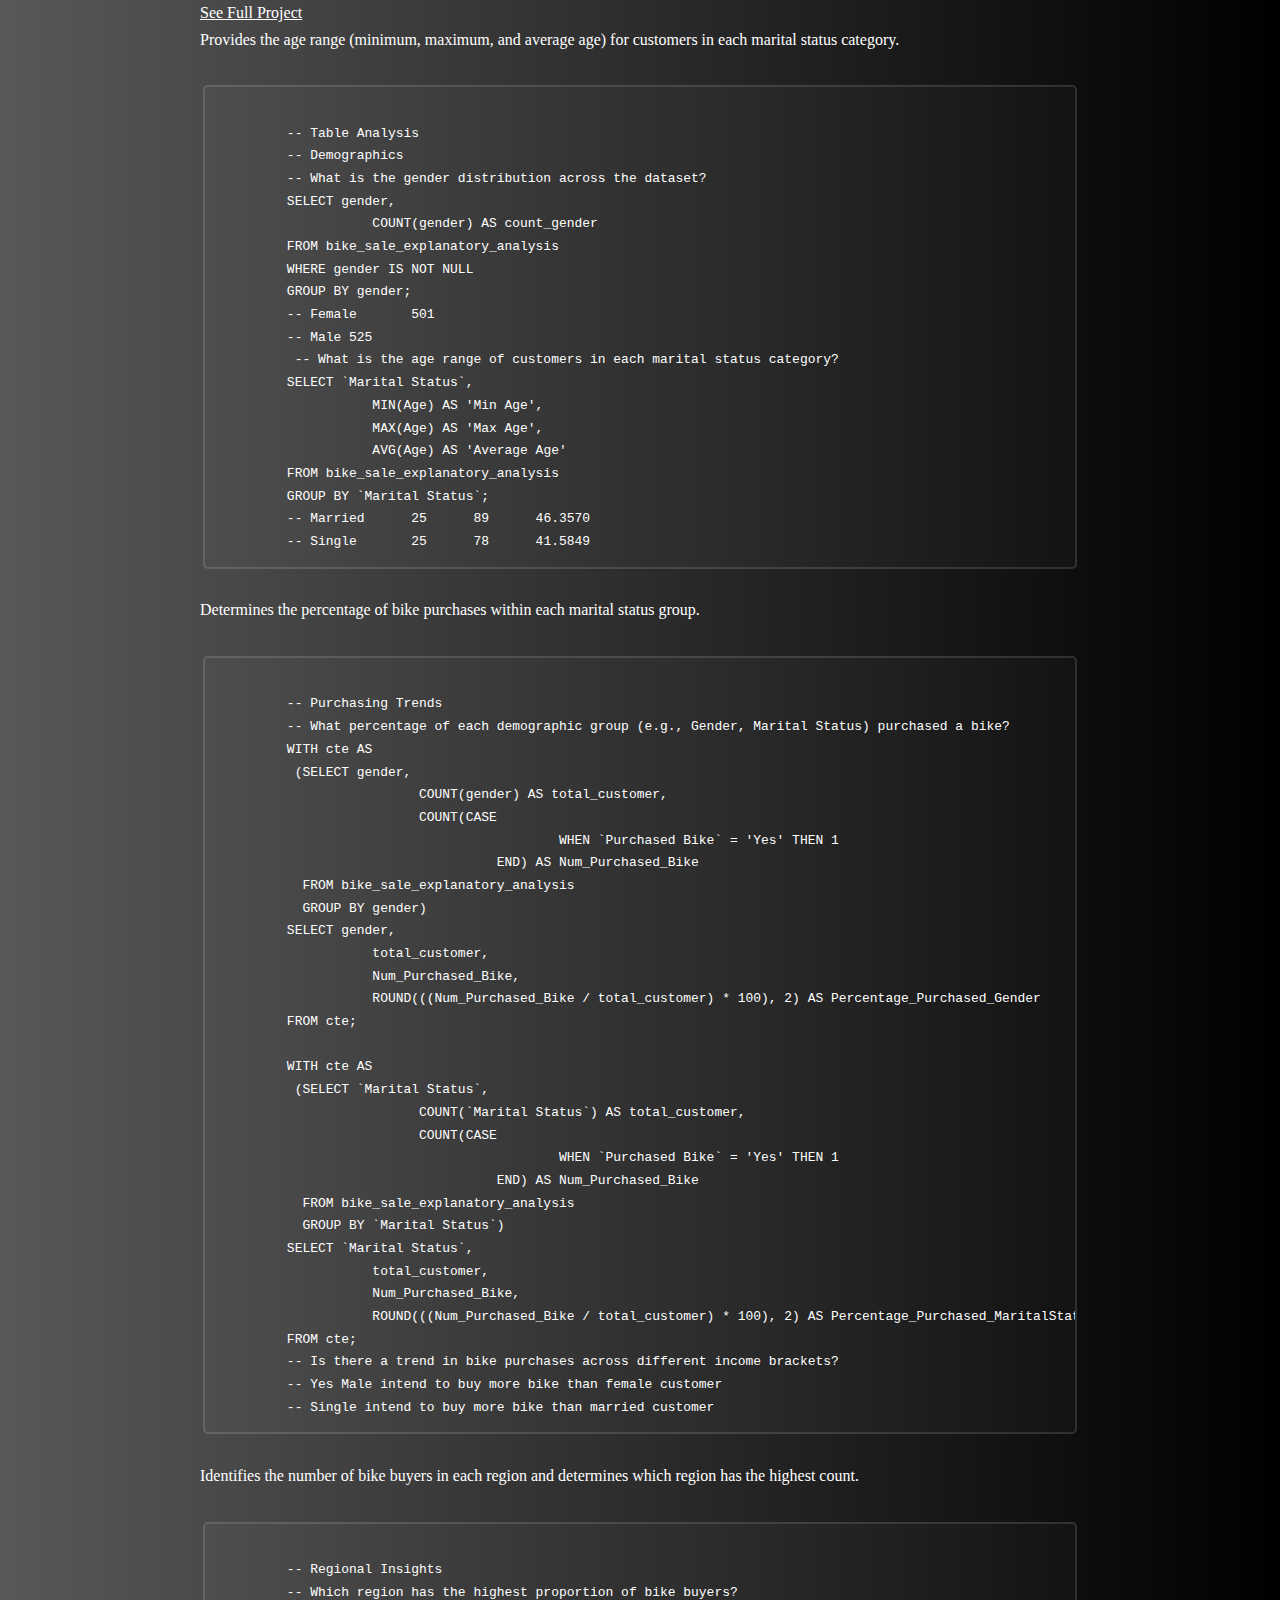
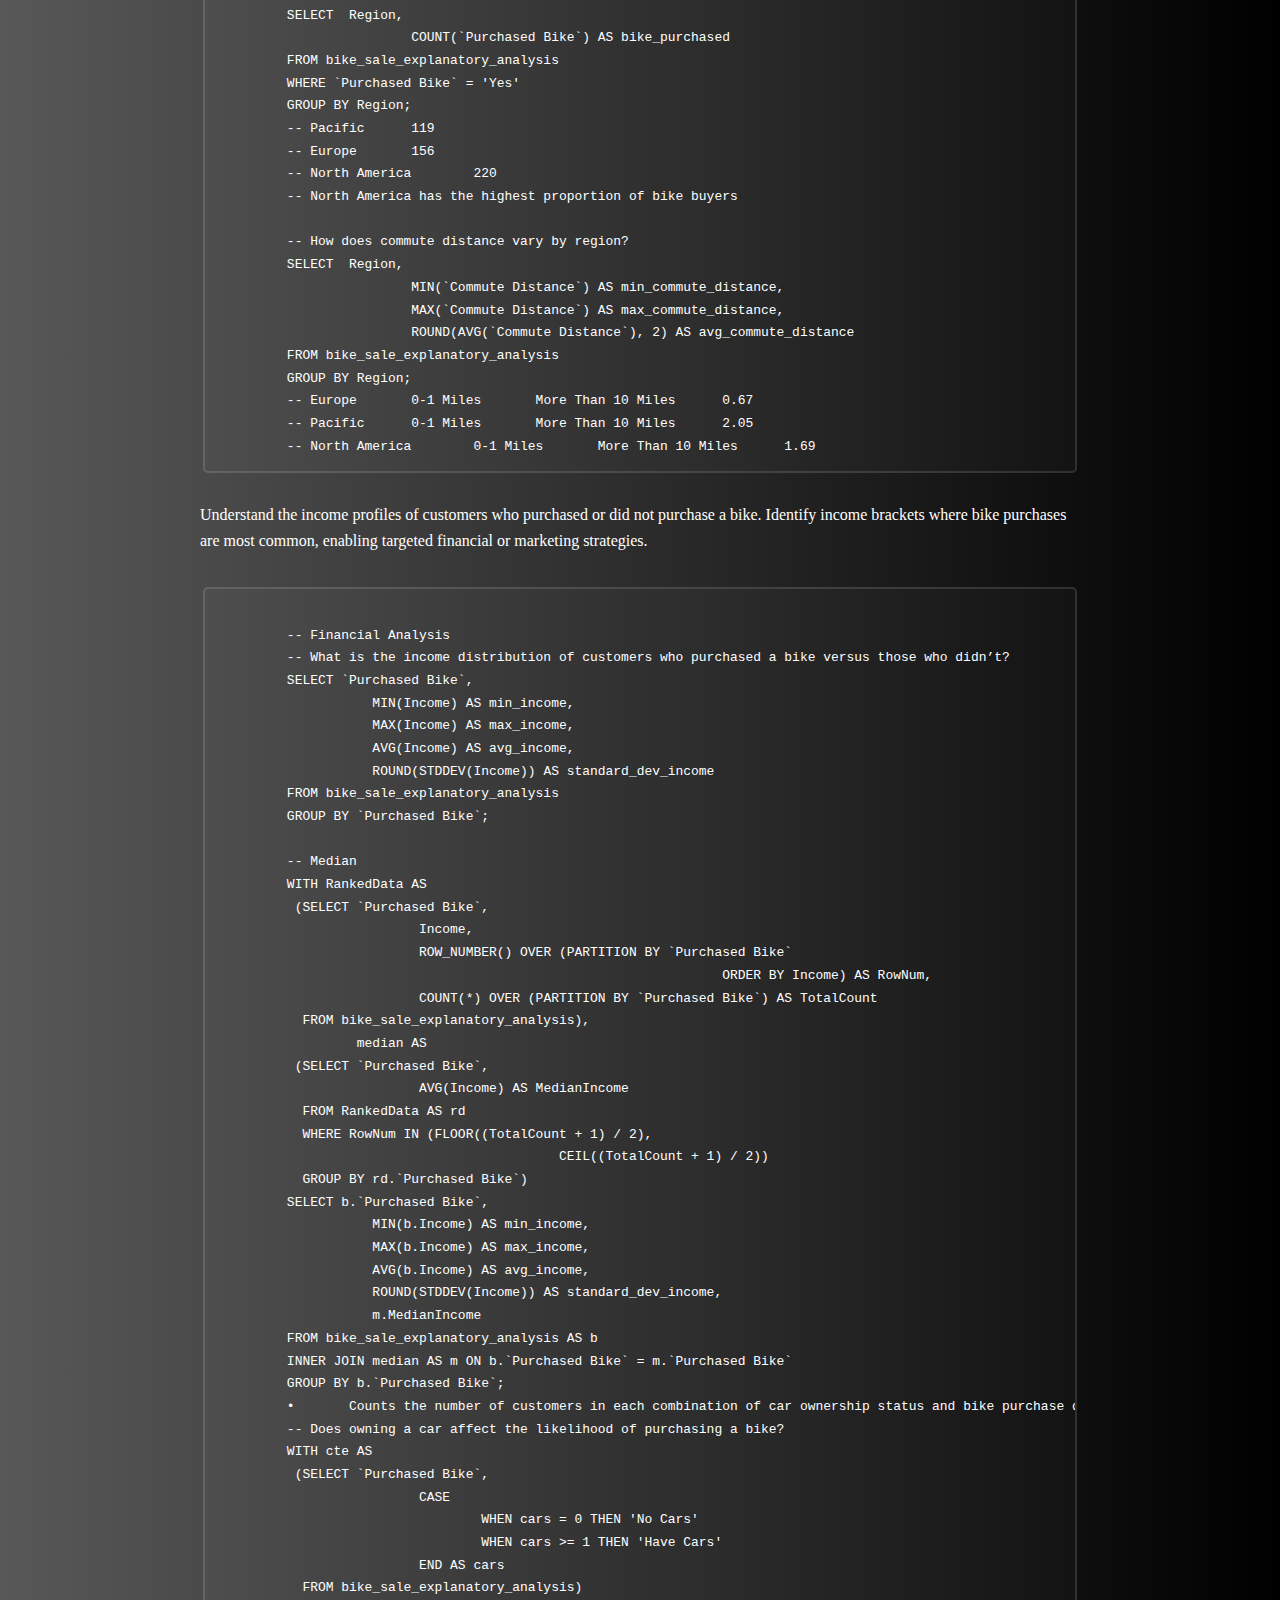
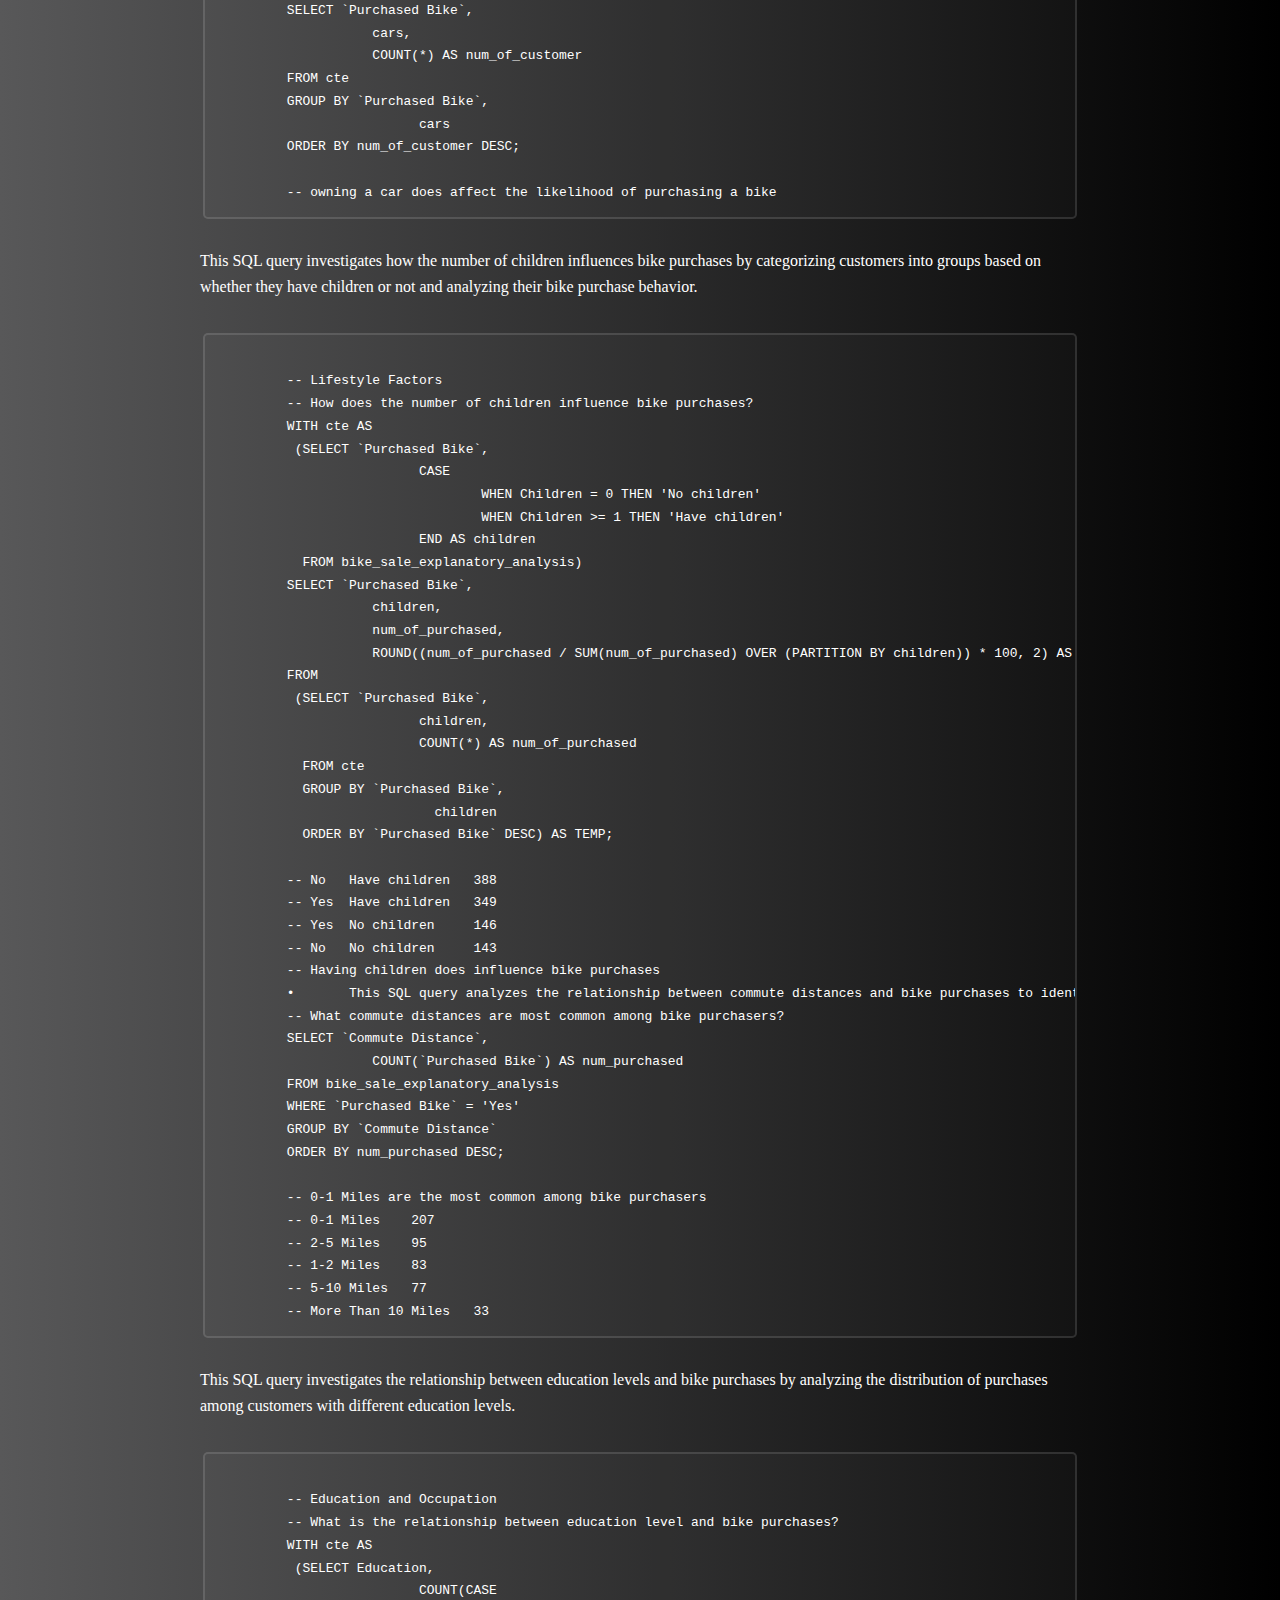
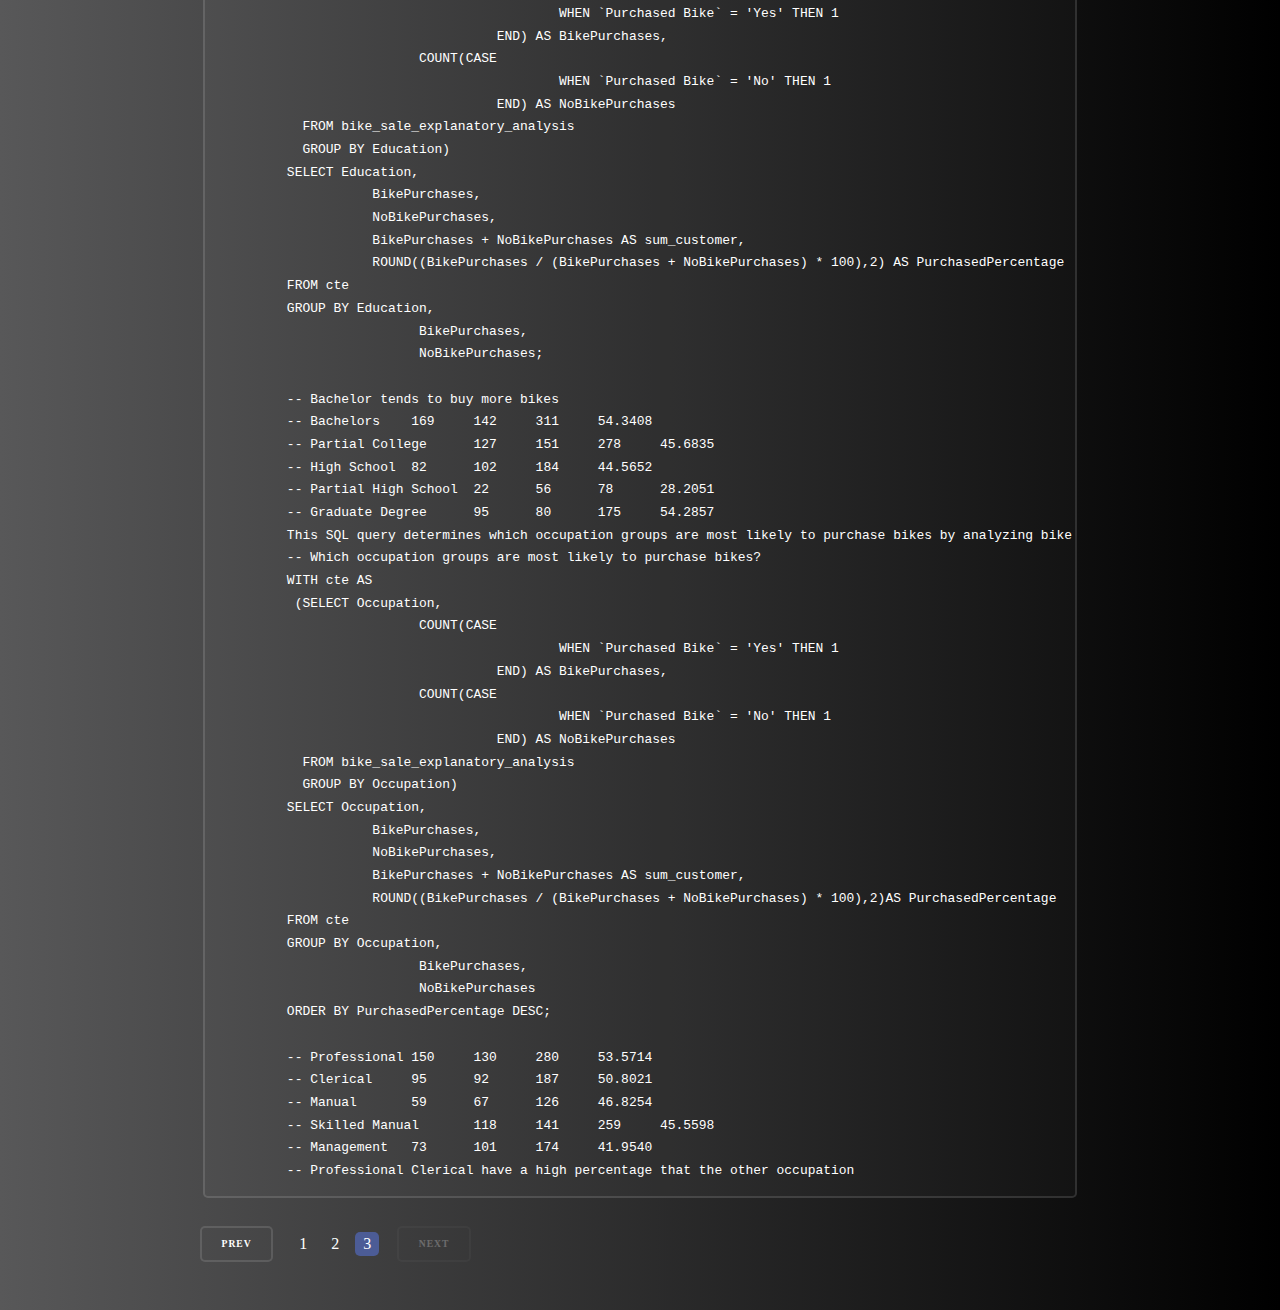
<file: elementspage3.html>
<!DOCTYPE HTML>

<html>
	<head>
		<title> JP Prudenciado Portfolio </title>
		<meta charset="utf-8" />
		<meta name="viewport" content="width=device-width, initial-scale=1, user-scalable=no" />
		<link rel="stylesheet" href="assets/css/elements.css" />
		<noscript><link rel="stylesheet" href="assets/css/noscript.css" /></noscript>
		<link rel="icon" href="images/logo2.png" type="image/png" />
	</head>
	<body class="is-preload">

		<!-- Page Wrapper -->
			<div id="page-wrapper">

				<!-- Header -->
					<header id="header">
						<h1><a href="elementspage3.html">JP</a></h1>
						<nav>
							<a href="#menu">Menu</a>
						</nav>
					</header>

				<!-- Menu -->
					<nav id="menu">
						<div class="inner">
							<h2>Menu</h2>
							<ul class="links">
								<li><a href="index.html#banner">Home</a></li>
								<li><a href="index.html#one">About Me</a></li>
								<li><a href="index.html#two">Data Journey</a></li>
								<li><a href="index.html#three">Resume</a></li>
								<li><a href="index.html#four">Projects</a></li>
								<li><a href="index.html#footer">Contact</a></li>
							</ul>
							<a href="#" class="close">Close</a>
						</div>
					</nav>

				<!-- Wrapper -->
					<section id="wrapper">
						<header>
							<div class="inner">
								<h2>Data Journey</h2>
								<p> 
									Here, I turn raw data into useful insights with tools like Excel, SQL, and Power BI. 
									Through analysis, visuals, and problem-solving, I work on exciting projects, create smart solutions, and keep building my skills!
								</p>
							</div>
						</header>

						<!-- Content -->
							<div class="wrapper">
								<div class="inner">

									<section>
										<h4> <a href="https://github.com/PrudenciadoJP/My_Project_Bike_Sales_Analysis.git"> </a>

											<h3 class="major"> Bike Sales Analysis </h3>

									<!-- Content hide
										<p>This is <b>bold</b> and this is <strong>strong</strong>. This is <i>italic</i> and this is <em>emphasized</em>.
										This is <sup>superscript</sup> text and this is <sub>subscript</sub> text.
										This is <u>underlined</u> and this is code: <code>for (;;) { ... }</code>. Finally, <a href="#">this is a link</a>.</p>
										<h4>Blockquote</h4>
										<blockquote>Fringilla nisl. Donec accumsan interdum nisi, quis tincidunt felis sagittis eget tempus euismod. Vestibulum ante ipsum primis in faucibus vestibulum. Blandit adipiscing eu felis iaculis volutpat ac adipiscing accumsan faucibus. Vestibulum ante ipsum primis in faucibus lorem ipsum dolor sit amet nullam adipiscing eu felis.</blockquote>
									-->
									<!-- Content hide
										<h4>Preformatted</h4>
										<pre><code>
i = 0;

while (!deck.isInOrder()) {
  print 'Iteration ' + i;
  deck.shuffle();
  i++;
}

print 'It took ' + i + ' iterations to sort the deck.';
</code></pre>
-->
							<section>
								<div class="box alt">
									<div class="row gtr-uniform">
										<div class="col-12"><span class="image fit"><img src="images/Bike sales.gif" alt="" /></span></div>
									</div>
								</div>
							</section>

							<h4 class="major"> Data Cleaning Using MySQL Workbench </h4>

<p> After Doing the data cleaning in Excel, I also did cleaning in SQL to double-check if any data needed to be cleaned.</p>
<pre><code>
	DROP DATABASE IF EXISTS Bike_sale_analysis;
	CREATE DATABASE Bike_sale_analysis; -- Creating database
	USE Bike_sale_analysis;
	CREATE TABLE bike_sale_Staging -- Creating table
	LIKE bike_sale_worksheet;
	INSERT INTO bike_sale_Staging -- Inserting data in the table
	SELECT *
	FROM bike_sale_worksheet;
	DELIMITER // -- creating stored procedure for faster data viewing
	CREATE PROCEDURE select_bike_sale_staging () BEGIN
	SELECT *
	FROM bike_sale_staging; END //
	DELIMITER ;
	-- Data Cleaning
	ALTER TABLE bike_sale_staging – changing the column name
	RENAME COLUMN `ï»¿ID` TO id;
	CALL select_bike_sale_staging();
</code></pre>

										<h4> Explanatory Data Analysis Using MySQL Workbench</h4>
										<u> See Full Project </a> </u> </h4>

<p> Provides the age range (minimum, maximum, and average age) for customers in each marital status category. </p>
<pre><code>
	-- Table Analysis
	-- Demographics
	-- What is the gender distribution across the dataset?
	SELECT gender,
		   COUNT(gender) AS count_gender
	FROM bike_sale_explanatory_analysis
	WHERE gender IS NOT NULL
	GROUP BY gender;
	-- Female	501
	-- Male	525
	 -- What is the age range of customers in each marital status category?
	SELECT `Marital Status`,
		   MIN(Age) AS 'Min Age',
		   MAX(Age) AS 'Max Age',
		   AVG(Age) AS 'Average Age'
	FROM bike_sale_explanatory_analysis
	GROUP BY `Marital Status`;
	-- Married	25	89	46.3570
	-- Single	25	78	41.5849
</code></pre>

<p> Determines the percentage of bike purchases within each marital status group. </p>
<pre><code>
	-- Purchasing Trends
	-- What percentage of each demographic group (e.g., Gender, Marital Status) purchased a bike?
	WITH cte AS
	 (SELECT gender,
			 COUNT(gender) AS total_customer,
			 COUNT(CASE
					   WHEN `Purchased Bike` = 'Yes' THEN 1
				   END) AS Num_Purchased_Bike
	  FROM bike_sale_explanatory_analysis
	  GROUP BY gender)
	SELECT gender,
		   total_customer,
		   Num_Purchased_Bike,
		   ROUND(((Num_Purchased_Bike / total_customer) * 100), 2) AS Percentage_Purchased_Gender
	FROM cte;
	
	WITH cte AS
	 (SELECT `Marital Status`,
			 COUNT(`Marital Status`) AS total_customer,
			 COUNT(CASE
					   WHEN `Purchased Bike` = 'Yes' THEN 1
				   END) AS Num_Purchased_Bike
	  FROM bike_sale_explanatory_analysis
	  GROUP BY `Marital Status`)
	SELECT `Marital Status`,
		   total_customer,
		   Num_Purchased_Bike,
		   ROUND(((Num_Purchased_Bike / total_customer) * 100), 2) AS Percentage_Purchased_MaritalStatus
	FROM cte;
	-- Is there a trend in bike purchases across different income brackets?
	-- Yes Male intend to buy more bike than female customer
	-- Single intend to buy more bike than married customer
</code></pre>

<p> Identifies the number of bike buyers in each region and determines which region has the highest count. </p>
<pre><code>
	-- Regional Insights
	-- Which region has the highest proportion of bike buyers?
	SELECT 	Region,
			COUNT(`Purchased Bike`) AS bike_purchased
	FROM bike_sale_explanatory_analysis
	WHERE `Purchased Bike` = 'Yes'
	GROUP BY Region;
	-- Pacific	119
	-- Europe	156
	-- North America	220
	-- North America has the highest proportion of bike buyers
	
	-- How does commute distance vary by region?
	SELECT 	Region,
			MIN(`Commute Distance`) AS min_commute_distance,
			MAX(`Commute Distance`) AS max_commute_distance,
			ROUND(AVG(`Commute Distance`), 2) AS avg_commute_distance
	FROM bike_sale_explanatory_analysis
	GROUP BY Region;
	-- Europe	0-1 Miles	More Than 10 Miles	0.67
	-- Pacific	0-1 Miles	More Than 10 Miles	2.05
	-- North America	0-1 Miles	More Than 10 Miles	1.69
</code></pre>

<p> Understand the income profiles of customers who purchased or did not purchase a bike. Identify income brackets where bike purchases are most common, enabling targeted financial or marketing strategies. </p>
<pre><code>
	-- Financial Analysis
	-- What is the income distribution of customers who purchased a bike versus those who didn’t?
	SELECT `Purchased Bike`,
		   MIN(Income) AS min_income,
		   MAX(Income) AS max_income,
		   AVG(Income) AS avg_income,
		   ROUND(STDDEV(Income)) AS standard_dev_income
	FROM bike_sale_explanatory_analysis
	GROUP BY `Purchased Bike`;
	
	-- Median
	WITH RankedData AS
	 (SELECT `Purchased Bike`,
			 Income,
			 ROW_NUMBER() OVER (PARTITION BY `Purchased Bike`
								ORDER BY Income) AS RowNum,
			 COUNT(*) OVER (PARTITION BY `Purchased Bike`) AS TotalCount
	  FROM bike_sale_explanatory_analysis),
		 median AS
	 (SELECT `Purchased Bike`,
			 AVG(Income) AS MedianIncome
	  FROM RankedData AS rd
	  WHERE RowNum IN (FLOOR((TotalCount + 1) / 2),
					   CEIL((TotalCount + 1) / 2))
	  GROUP BY rd.`Purchased Bike`)
	SELECT b.`Purchased Bike`,
		   MIN(b.Income) AS min_income,
		   MAX(b.Income) AS max_income,
		   AVG(b.Income) AS avg_income,
		   ROUND(STDDEV(Income)) AS standard_dev_income,
		   m.MedianIncome
	FROM bike_sale_explanatory_analysis AS b
	INNER JOIN median AS m ON b.`Purchased Bike` = m.`Purchased Bike`
	GROUP BY b.`Purchased Bike`;
	•	Counts the number of customers in each combination of car ownership status and bike purchase decision.
	-- Does owning a car affect the likelihood of purchasing a bike?
	WITH cte AS
	 (SELECT `Purchased Bike`,
			 CASE
				 WHEN cars = 0 THEN 'No Cars'
				 WHEN cars >= 1 THEN 'Have Cars'
			 END AS cars
	  FROM bike_sale_explanatory_analysis)
	SELECT `Purchased Bike`,
		   cars,
		   COUNT(*) AS num_of_customer
	FROM cte
	GROUP BY `Purchased Bike`,
			 cars
	ORDER BY num_of_customer DESC;
	
	-- owning a car does affect the likelihood of purchasing a bike
</code></pre>

<p>This SQL query investigates how the number of children influences bike purchases by categorizing customers into groups based on whether they have children or not and analyzing their bike purchase behavior.</p>
<pre><code>
	-- Lifestyle Factors
	-- How does the number of children influence bike purchases?
	WITH cte AS
	 (SELECT `Purchased Bike`,
			 CASE
				 WHEN Children = 0 THEN 'No children'
				 WHEN Children >= 1 THEN 'Have children'
			 END AS children
	  FROM bike_sale_explanatory_analysis)
	SELECT `Purchased Bike`,
		   children,
		   num_of_purchased,
		   ROUND((num_of_purchased / SUM(num_of_purchased) OVER (PARTITION BY children)) * 100, 2) AS percentage
	FROM
	 (SELECT `Purchased Bike`,
			 children,
			 COUNT(*) AS num_of_purchased
	  FROM cte
	  GROUP BY `Purchased Bike`,
			   children
	  ORDER BY `Purchased Bike` DESC) AS TEMP;
	
	-- No	Have children	388
	-- Yes	Have children	349
	-- Yes	No children	146
	-- No	No children	143
	-- Having children does influence bike purchases
	•	This SQL query analyzes the relationship between commute distances and bike purchases to identify which commute distances are most common among bike purchasers.
	-- What commute distances are most common among bike purchasers?
	SELECT `Commute Distance`,
		   COUNT(`Purchased Bike`) AS num_purchased
	FROM bike_sale_explanatory_analysis
	WHERE `Purchased Bike` = 'Yes'
	GROUP BY `Commute Distance`
	ORDER BY num_purchased DESC;
	
	-- 0-1 Miles are the most common among bike purchasers
	-- 0-1 Miles	207
	-- 2-5 Miles	95
	-- 1-2 Miles	83
	-- 5-10 Miles	77
	-- More Than 10 Miles	33
</code></pre>

<p>This SQL query investigates the relationship between education levels and bike purchases by analyzing the distribution of purchases among customers with different education levels.</p>
<pre><code>
	-- Education and Occupation
	-- What is the relationship between education level and bike purchases?
	WITH cte AS
	 (SELECT Education,
			 COUNT(CASE
					   WHEN `Purchased Bike` = 'Yes' THEN 1
				   END) AS BikePurchases,
			 COUNT(CASE
					   WHEN `Purchased Bike` = 'No' THEN 1
				   END) AS NoBikePurchases
	  FROM bike_sale_explanatory_analysis
	  GROUP BY Education)
	SELECT Education,
		   BikePurchases,
		   NoBikePurchases,
		   BikePurchases + NoBikePurchases AS sum_customer,
		   ROUND((BikePurchases / (BikePurchases + NoBikePurchases) * 100),2) AS PurchasedPercentage
	FROM cte
	GROUP BY Education,
			 BikePurchases,
			 NoBikePurchases;
	
	-- Bachelor tends to buy more bikes
	-- Bachelors	169	142	311	54.3408
	-- Partial College	127	151	278	45.6835
	-- High School	82	102	184	44.5652
	-- Partial High School	22	56	78	28.2051
	-- Graduate Degree	95	80	175	54.2857
	This SQL query determines which occupation groups are most likely to purchase bikes by analyzing bike purchase behavior across different occupations.
	-- Which occupation groups are most likely to purchase bikes?
	WITH cte AS
	 (SELECT Occupation,
			 COUNT(CASE
					   WHEN `Purchased Bike` = 'Yes' THEN 1
				   END) AS BikePurchases,
			 COUNT(CASE
					   WHEN `Purchased Bike` = 'No' THEN 1
				   END) AS NoBikePurchases
	  FROM bike_sale_explanatory_analysis
	  GROUP BY Occupation)
	SELECT Occupation,
		   BikePurchases,
		   NoBikePurchases,
		   BikePurchases + NoBikePurchases AS sum_customer,
		   ROUND((BikePurchases / (BikePurchases + NoBikePurchases) * 100),2)AS PurchasedPercentage
	FROM cte
	GROUP BY Occupation,
			 BikePurchases,
			 NoBikePurchases
	ORDER BY PurchasedPercentage DESC;
	
	-- Professional	150	130	280	53.5714
	-- Clerical	95	92	187	50.8021
	-- Manual	59	67	126	46.8254
	-- Skilled Manual	118	141	259	45.5598
	-- Management	73	101	174	41.9540
	-- Professional Clerical have a high percentage that the other occupation
</code></pre>

<!--Hide
									</section>

									<section>
										<h3 class="major">Lists</h3>
										<div class="row">
											<div class="col-6 col-12-medium">
												<h4>Unordered</h4>
												<ul>
													<li>Dolor pulvinar etiam.</li>
													<li>Sagittis adipiscing.</li>
													<li>Felis enim feugiat.</li>
												</ul>
												<h4>Alternate</h4>
												<ul class="alt">
													<li>Dolor pulvinar etiam.</li>
													<li>Sagittis adipiscing.</li>
													<li>Felis enim feugiat.</li>
												</ul>
											</div>
											<div class="col-6 col-12-medium">
												<h4>Ordered</h4>
												<ol>
													<li>Dolor pulvinar etiam.</li>
													<li>Etiam vel felis viverra.</li>
													<li>Felis enim feugiat.</li>
													<li>Dolor pulvinar etiam.</li>
													<li>Etiam vel felis lorem.</li>
													<li>Felis enim et feugiat.</li>
												</ol>
												<h4>Icons</h4>
												<ul class="icons">
													<li><a href="#" class="icon brands fa-twitter"><span class="label">Twitter</span></a></li>
													<li><a href="#" class="icon brands fa-facebook-f"><span class="label">Facebook</span></a></li>
													<li><a href="#" class="icon brands fa-instagram"><span class="label">Instagram</span></a></li>
													<li><a href="#" class="icon brands fa-github"><span class="label">Github</span></a></li>
												</ul>
											</div>
										</div>
										<h4>Actions</h4>
										<div class="row">
											<div class="col-6 col-12-medium">
												<ul class="actions">
													<li><a href="#" class="button primary">Default</a></li>
													<li><a href="#" class="button">Default</a></li>
												</ul>
												<ul class="actions small">
													<li><a href="#" class="button primary small">Small</a></li>
													<li><a href="#" class="button small">Small</a></li>
												</ul>
												<ul class="actions stacked">
													<li><a href="#" class="button primary">Default</a></li>
													<li><a href="#" class="button">Default</a></li>
												</ul>
												<ul class="actions stacked small">
													<li><a href="#" class="button primary small">Small</a></li>
													<li><a href="#" class="button small">Small</a></li>
												</ul>
											</div>
											<div class="col-6 col-12-medium">
												<ul class="actions stacked">
													<li><a href="#" class="button primary fit">Default</a></li>
													<li><a href="#" class="button fit">Default</a></li>
												</ul>
												<ul class="actions stacked small">
													<li><a href="#" class="button primary small fit">Small</a></li>
													<li><a href="#" class="button small fit">Small</a></li>
												</ul>
											</div>
										</div>
								
									<h4>Pagination</h4>
								-->
										<ul class="pagination">
											<li><a href="#" id="prevButton" class="button small disabled">Prev</a></li>

											<li><a href="elements.html" class="page" data-page="1">1</a></li>
    										<li><a href="elementspage2.html" class="page" data-page="2">2</a></li>
    										<li><a href="elementspage3.html" class="page active" data-page="3">3</a></li>
											
											<!--
											<li><span>&hellip;</span></li>
											<li><a href="#" class="page">8</a></li>
											<li><a href="#" class="page">9</a></li>
											<li><a href="#" class="page">10</a></li>
											-->

											<li><a href="#" id="nextButton" class="button small">Next</a></li>
										</ul>
									</section>
<!-- Hide
									<section>
										<h3 class="major">Table</h3>
										<h4>Default</h4>
										<div class="table-wrapper">
											<table>
												<thead>
													<tr>
														<th>Name</th>
														<th>Description</th>
														<th>Price</th>
													</tr>
												</thead>
												<tbody>
													<tr>
														<td>Item One</td>
														<td>Ante turpis integer aliquet porttitor.</td>
														<td>29.99</td>
													</tr>
													<tr>
														<td>Item Two</td>
														<td>Vis ac commodo adipiscing arcu aliquet.</td>
														<td>19.99</td>
													</tr>
													<tr>
														<td>Item Three</td>
														<td> Morbi faucibus arcu accumsan lorem.</td>
														<td>29.99</td>
													</tr>
													<tr>
														<td>Item Four</td>
														<td>Vitae integer tempus condimentum.</td>
														<td>19.99</td>
													</tr>
													<tr>
														<td>Item Five</td>
														<td>Ante turpis integer aliquet porttitor.</td>
														<td>29.99</td>
													</tr>
												</tbody>
												<tfoot>
													<tr>
														<td colspan="2"></td>
														<td>100.00</td>
													</tr>
												</tfoot>
											</table>
										</div>

										<h4>Alternate</h4>
										<div class="table-wrapper">
											<table class="alt">
												<thead>
													<tr>
														<th>Name</th>
														<th>Description</th>
														<th>Price</th>
													</tr>
												</thead>
												<tbody>
													<tr>
														<td>Item One</td>
														<td>Ante turpis integer aliquet porttitor.</td>
														<td>29.99</td>
													</tr>
													<tr>
														<td>Item Two</td>
														<td>Vis ac commodo adipiscing arcu aliquet.</td>
														<td>19.99</td>
													</tr>
													<tr>
														<td>Item Three</td>
														<td> Morbi faucibus arcu accumsan lorem.</td>
														<td>29.99</td>
													</tr>
													<tr>
														<td>Item Four</td>
														<td>Vitae integer tempus condimentum.</td>
														<td>19.99</td>
													</tr>
													<tr>
														<td>Item Five</td>
														<td>Ante turpis integer aliquet porttitor.</td>
														<td>29.99</td>
													</tr>
												</tbody>
												<tfoot>
													<tr>
														<td colspan="2"></td>
														<td>100.00</td>
													</tr>
												</tfoot>
											</table>
										</div>
									</section>

									<section>
										<h3 class="major">Buttons</h3>
										<ul class="actions">
											<li><a href="#" class="button primary">Primary</a></li>
											<li><a href="#" class="button">Default</a></li>
										</ul>
										<ul class="actions">
											<li><a href="#" class="button large">Large</a></li>
											<li><a href="#" class="button small">Small</a></li>
										</ul>
										<ul class="actions fit">
											<li><a href="#" class="button fit">Fit</a></li>
											<li><a href="#" class="button primary fit">Fit</a></li>
											<li><a href="#" class="button fit">Fit</a></li>
										</ul>
										<ul class="actions fit small">
											<li><a href="#" class="button primary fit small">Fit + Small</a></li>
											<li><a href="#" class="button fit small">Fit + Small</a></li>
											<li><a href="#" class="button primary fit small">Fit + Small</a></li>
										</ul>
										<ul class="actions">
											<li><a href="#" class="button primary icon solid fa-download">Icon</a></li>
											<li><a href="#" class="button icon solid fa-download">Icon</a></li>
										</ul>
										<ul class="actions">
											<li><span class="button primary disabled">Disabled</span></li>
											<li><span class="button disabled">Disabled</span></li>
										</ul>
									</section>

									<section>
										<h3 class="major">Form</h3>
										<form method="post" action="#">
											<div class="row gtr-uniform">
												<div class="col-6 col-12-xsmall">
													<label for="demo-name">Name</label>
													<input type="text" name="demo-name" id="demo-name" value="" />
												</div>
												<div class="col-6 col-12-xsmall">
													<label for="demo-email">Email</label>
													<input type="email" name="demo-email" id="demo-email" value="" />
												</div>
												<div class="col-12">
													<label for="demo-category">Category</label>
													<select name="demo-category" id="demo-category">
														<option value="">-</option>
														<option value="1">Manufacturing</option>
														<option value="1">Shipping</option>
														<option value="1">Administration</option>
														<option value="1">Human Resources</option>
													</select>
												</div>
												<div class="col-4 col-12-small">
													<input type="radio" id="demo-priority-low" name="demo-priority" checked>
													<label for="demo-priority-low">Low Priority</label>
												</div>
												<div class="col-4 col-12-small">
													<input type="radio" id="demo-priority-normal" name="demo-priority">
													<label for="demo-priority-normal">Normal Priority</label>
												</div>
												<div class="col-4 col-12-small">
													<input type="radio" id="demo-priority-high" name="demo-priority">
													<label for="demo-priority-high">High Priority</label>
												</div>
												<div class="col-6 col-12-small">
													<input type="checkbox" id="demo-copy" name="demo-copy">
													<label for="demo-copy">Email me a copy</label>
												</div>
												<div class="col-6 col-12-small">
													<input type="checkbox" id="demo-human" name="demo-human" checked>
													<label for="demo-human">Not a robot</label>
												</div>
												<div class="col-12">
													<label for="demo-message">Message</label>
													<textarea name="demo-message" id="demo-message" rows="6"></textarea>
												</div>
												<div class="col-12">
													<ul class="actions">
														<li><input type="submit" value="Send Message" class="primary" /></li>
														<li><input type="reset" value="Reset" /></li>
													</ul>
												</div>
											</div>
										</form>
									</section>

									<section>
										<h3 class="major">Image</h3>
										<h4>Fit</h4>
										<div class="box alt">
											<div class="row gtr-uniform">
												<div class="col-12"><span class="image fit"><img src="images/pic08.jpg" alt="" /></span></div>
												<div class="col-4"><span class="image fit"><img src="images/pic05.jpg" alt="" /></span></div>
												<div class="col-4"><span class="image fit"><img src="images/pic06.jpg" alt="" /></span></div>
												<div class="col-4"><span class="image fit"><img src="images/pic07.jpg" alt="" /></span></div>
												<div class="col-4"><span class="image fit"><img src="images/pic07.jpg" alt="" /></span></div>
												<div class="col-4"><span class="image fit"><img src="images/pic05.jpg" alt="" /></span></div>
												<div class="col-4"><span class="image fit"><img src="images/pic06.jpg" alt="" /></span></div>
												<div class="col-4"><span class="image fit"><img src="images/pic06.jpg" alt="" /></span></div>
												<div class="col-4"><span class="image fit"><img src="images/pic07.jpg" alt="" /></span></div>
												<div class="col-4"><span class="image fit"><img src="images/pic05.jpg" alt="" /></span></div>
											</div>
										</div>
										<h4>Left &amp; Right</h4>
										<p><span class="image left"><img src="images/pic01.jpg" alt="" /></span>Morbi mattis mi consectetur tortor elementum, varius pellentesque velit convallis. Aenean tincidunt lectus auctor mauris maximus, ac scelerisque ipsum tempor. Duis vulputate ex et ex tincidunt, quis lacinia velit aliquet. Duis non efficitur nisi, id malesuada justo. Maecenas sagittis felis ac sagittis semper. Curabitur purus leo, tempus sed finibus eget, fringilla quis risus. Maecenas et lorem quis sem varius sagittis et a est. Maecenas iaculis iaculis sem. Donec vel dolor at arcu tincidunt bibendum. Interdum et malesuada fames ac ante ipsum primis in faucibus. Fusce ut aliquet justo. Donec id neque ipsum. Integer eget ultricies odio. Nam vel ex a orci fringilla tincidunt. Aliquam eleifend ligula non velit accumsan cursus. Etiam ut gravida sapien. Morbi mattis mi consectetur tortor elementum, varius pellentesque velit convallis. Aenean tincidunt lectus auctor mauris maximus, ac scelerisque ipsum tempor. Duis vulputate ex et ex tincidunt, quis lacinia velit aliquet. Duis non efficitur nisi, id malesuada justo. Maecenas sagittis felis ac sagittis semper. Curabitur purus leo, tempus sed finibus eget, fringilla quis risus. Maecenas et lorem quis sem varius sagittis et a est. Maecenas iaculis iaculis sem. Donec vel dolor at arcu tincidunt bibendum. Interdum et malesuada fames ac ante ipsum primis in faucibus. Fusce ut aliquet justo. Donec id neque ipsum. Integer eget ultricies odio. Nam vel ex a orci fringilla tincidunt. Aliquam eleifend ligula non velit accumsan cursus. Etiam ut gravida sapien.</p>
										<p><span class="image right"><img src="images/pic02.jpg" alt="" /></span>Vestibulum ultrices risus velit, sit amet blandit massa auctor sit amet. Sed eu lectus sem. Phasellus in odio at ipsum porttitor mollis id vel diam. Praesent sit amet posuere risus, eu faucibus lectus. Vivamus ex ligula, tempus pulvinar ipsum in, auctor porta quam. Proin nec dui cursus, posuere dui eget interdum. Fusce lectus magna, sagittis at facilisis vitae, pellentesque at etiam. Quisque posuere leo quis sem commodo, vel scelerisque nisi scelerisque. Suspendisse id quam vel tortor tincidunt suscipit. Nullam auctor orci eu dolor consectetur, interdum ullamcorper ante tincidunt. Mauris felis nec felis elementum varius. Nam sapien ante, varius in pulvinar vitae, rhoncus id massa. Donec varius ex in mauris ornare, eget euismod urna egestas. Etiam lacinia tempor ipsum, sodales porttitor justo. Aliquam dolor quam, semper in tortor eu, volutpat efficitur quam. Fusce nec fermentum nisl. Aenean erat diam, tempus aliquet erat. Etiam iaculis nulla ipsum, et pharetra libero rhoncus ut. Phasellus rutrum cursus velit, eget condimentum nunc blandit vel. In at pulvinar lectus. Morbi diam ante, vulputate et imperdiet eget, fermentum non dolor. Ut eleifend sagittis tincidunt. Sed viverra commodo mi, ac rhoncus justo. Duis neque ligula, elementum ut enim vel, posuere finibus justo. Vivamus facilisis maximus nibh quis pulvinar. Quisque hendrerit in ipsum id tellus facilisis fermentum. Proin mauris dui.</p>
									</section>

								</div>
							</div>

					</section>
				-->
				<!-- Hide Footer
					<section id="footer">
						<div class="inner">
							<h2 class="major">Get in touch</h2>
							<p>Cras mattis ante fermentum, malesuada neque vitae, eleifend erat. Phasellus non pulvinar erat. Fusce tincidunt, nisl eget mattis egestas, purus ipsum consequat orci, sit amet lobortis lorem lacus in tellus. Sed ac elementum arcu. Quisque placerat auctor laoreet.</p>
							<form method="post" action="#">
								<div class="fields">
									<div class="field">
										<label for="name">Name</label>
										<input type="text" name="name" id="name" />
									</div>
									<div class="field">
										<label for="email">Email</label>
										<input type="email" name="email" id="email" />
									</div>
									<div class="field">
										<label for="message">Message</label>
										<textarea name="message" id="message" rows="4"></textarea>
									</div>
								</div>
								<ul class="actions">
									<li><input type="submit" value="Send Message" /></li>
								</ul>
							</form>
							<ul class="contact">
								<li class="icon solid fa-home">
									Untitled Inc<br />
									1234 Somewhere Road Suite #2894<br />
									Nashville, TN 00000-0000
								</li>
								<li class="icon solid fa-phone">(000) 000-0000</li>
								<li class="icon solid fa-envelope"><a href="#">information@untitled.tld</a></li>
								<li class="icon brands fa-twitter"><a href="#">twitter.com/untitled-tld</a></li>
								<li class="icon brands fa-facebook-f"><a href="#">facebook.com/untitled-tld</a></li>
								<li class="icon brands fa-instagram"><a href="#">instagram.com/untitled-tld</a></li>
							</ul>
							<ul class="copyright">
								<li>&copy; Untitled Inc. All rights reserved.</li><li>Design: <a href="http://html5up.net">HTML5 UP</a></li>
							</ul>
						</div>
					</section>
				-->

			</div>

			<script>
				document.addEventListener("DOMContentLoaded", function () {
					const prevButton = document.getElementById("prevButton");
					const nextButton = document.getElementById("nextButton");
			
					// Handle "Next" button click
					nextButton.addEventListener("click", function (event) {
						event.preventDefault();
						navigateToPage(1); // Move forward by 1
					});
			
					// Handle "Prev" button click
					prevButton.addEventListener("click", function (event) {
						event.preventDefault();
						navigateToPage(-1); // Move backward by 1
					});
			
					function navigateToPage(direction) {
						const currentPage = document.querySelector(".page.active");
						const currentPageNumber = parseInt(currentPage.getAttribute("data-page"), 10);
						const targetPageNumber = currentPageNumber + direction;
			
						// Find the target page element
						const targetPage = document.querySelector(`.page[data-page="${targetPageNumber}"]`);
			
						if (targetPage) {
							// Update active page styling
							currentPage.classList.remove("active");
							targetPage.classList.add("active");
			
							// Navigate to the href of the target page
							window.location.href = targetPage.getAttribute("href");
						} else {
							console.log("No more pages to navigate.");
						}
					}
			
					function updateButtonStates(currentPageNumber) {
						const totalPages = document.querySelectorAll(".page").length;
			
						// Disable "Prev" button if on the first page
						if (currentPageNumber === 1) {
							prevButton.classList.add("disabled");
						} else {
							prevButton.classList.remove("disabled");
						}
			
						// Disable "Next" button if on the last page
						if (currentPageNumber === totalPages) {
							nextButton.classList.add("disabled");
						} else {
							nextButton.classList.remove("disabled");
						}
					}
			
					// Initialize button states on page load
					const activePageNumber = parseInt(document.querySelector(".page.active").getAttribute("data-page"), 10);
					updateButtonStates(activePageNumber);
				});
			</script>

		<!-- Scripts -->
			<script src="assets/js/jquery.min.js"></script>
			<script src="assets/js/jquery.scrollex.min.js"></script>
			<script src="assets/js/browser.min.js"></script>
			<script src="assets/js/breakpoints.min.js"></script>
			<script src="assets/js/util.js"></script>
			<script src="assets/js/main.js"></script>

	</body>
</html>
</file>
<file: assets/css/noscript.css>
/*
	Solid State by HTML5 UP
	html5up.net | @ajlkn
	Free for personal and commercial use under the CCA 3.0 license (html5up.net/license)
*/

/* Banner */

	body.is-preload #banner .logo {
		-moz-transform: none;
		-webkit-transform: none;
		-ms-transform: none;
		transform: none;
		opacity: 1;
	}

	body.is-preload #banner h2 {
		opacity: 1;
		-moz-transform: none;
		-webkit-transform: none;
		-ms-transform: none;
		transform: none;
		-moz-filter: none;
		-webkit-filter: none;
		-ms-filter: none;
		filter: none;
	}

	body.is-preload #banner p {
		opacity: 01;
		-moz-transform: none;
		-webkit-transform: none;
		-ms-transform: none;
		transform: none;
		-moz-filter: none;
		-webkit-filter: none;
		-ms-filter: none;
		filter: none;
	}
</file>
<file: assets/css/elements.css>
@import url(fontawesome-all.min.css);
@import url("https://fonts.googleapis.com/css?family=Raleway:200,700|Source+Sans+Pro:300,600,300italic,600italic");
@import url("https://db.onlinewebfonts.com/c/2ae387e9fd826eca2b02f780e91333c7?family=AkkuratMono-Regular");

/*
	Solid State by HTML5 UP
	html5up.net | @ajlkn
	Free for personal and commercial use under the CCA 3.0 license (html5up.net/license)
*/

html, body, div, span, applet, object,
iframe, h1, h2, h3, h4, h5, h6, p, blockquote,
pre, a, abbr, acronym, address, big, cite,
code, del, dfn, em, img, ins, kbd, q, s, samp,
small, strike, strong, sub, sup, tt, var, b,
u, i, center, dl, dt, dd, ol, ul, li, fieldset,
form, label, legend, table, caption, tbody,
tfoot, thead, tr, th, td, article, aside,
canvas, details, embed, figure, figcaption,
footer, header, hgroup, menu, nav, output, ruby,
section, summary, time, mark, audio, video {
	margin: 0;
	padding: 0;
	border: 0;
	font-size: 100%;
	font: inherit;
	vertical-align: baseline;}

article, aside, details, figcaption, figure,
footer, header, hgroup, menu, nav, section {
	display: block;}

body {
	line-height: 1;
}

ol, ul {
	list-style: none;
}

blockquote, q {
	quotes: none;
}

	blockquote:before, blockquote:after, q:before, q:after {
		content: '';
		content: none;
	}

table {
	border-collapse: collapse;
	border-spacing: 0;
}

body {
	-webkit-text-size-adjust: none;
}

mark {
	background-color: transparent;
	color: inherit;
}

input::-moz-focus-inner {
	border: 0;
	padding: 0;
}

input, select, textarea {
	-moz-appearance: none;
	-webkit-appearance: none;
	-ms-appearance: none;
	appearance: none;
}

/* Basic */

	@-ms-viewport {
		width: device-width;
	}

	body {
		-ms-overflow-style: scrollbar;
	}

	@media screen and (max-width: 480px) {

		html, body {
			min-width: 320px;
		}

	}

	html {
		box-sizing: border-box;
	}

	*, *:before, *:after {
		box-sizing: inherit;
	}

	body {
		background-color: #2e3141;
		background-image: linear-gradient(to top, rgba(46, 49, 65, 0.8), rgba(46, 49, 65, 0.8)), url("../../images/bg.jpg");
		background-size: auto,
 cover;
		background-attachment: fixed,
 fixed;
		background-position: center,
 center;
	}

		body.is-preload *, body.is-preload *:before, body.is-preload *:after {
			-moz-animation: none !important;
			-webkit-animation: none !important;
			-ms-animation: none !important;
			animation: none !important;
			-moz-transition: none !important;
			-webkit-transition: none !important;
			-ms-transition: none !important;
			transition: none !important;
		}

/* Type */

	body, input, select, textarea {
		color: #ffffff;
		font-family: AkkuratMono-Regular;
		font-size: 16.5pt;
		font-weight: 300;
		line-height: 1.65;
	}

		@media screen and (max-width: 1680px) {

			body, input, select, textarea {
				font-size: 13pt;
			}

		}

		@media screen and (max-width: 1280px) {

			body, input, select, textarea {
				font-size: 12pt;
			}

		}

		@media screen and (max-width: 980px) {

			body, input, select, textarea {
				font-size: 12pt;
			}

		}

		@media screen and (max-width: 736px) {

			body, input, select, textarea {
				font-size: 12pt;
			}

		}

		@media screen and (max-width: 480px) {

			body, input, select, textarea {
				font-size: 12pt;
			}

		}

	a {
		-moz-transition: color 0.2s ease-in-out, border-bottom-color 0.2s ease-in-out;
		-webkit-transition: color 0.2s ease-in-out, border-bottom-color 0.2s ease-in-out;
		-ms-transition: color 0.2s ease-in-out, border-bottom-color 0.2s ease-in-out;
		transition: color 0.2s ease-in-out, border-bottom-color 0.2s ease-in-out;
		border-bottom: dotted 1px rgba(255, 255, 255, 0.35);
		color: #ffffff;
		text-decoration: none;
	}

		a:hover {
			border-bottom-color: transparent;
			color: #ffffff !important;
		}

		a.special:not(.button) {
			text-decoration: none;
			border-bottom: 0;
			display: block;
			font-family: AkkuratMono-Regular;
			font-size: 0.8em;
			font-weight: 700;
			letter-spacing: 0.1em;
			margin: 0 0 2em 0;
			text-transform: uppercase;
		}

			a.special:not(.button):before {
				-moz-osx-font-smoothing: grayscale;
				-webkit-font-smoothing: antialiased;
				display: inline-block;
				font-style: normal;
				font-variant: normal;
				text-rendering: auto;
				line-height: 1;
				text-transform: none !important;
				font-family: 'Font Awesome 5 Free';
				font-weight: 900;
			}

			a.special:not(.button):before {
				-moz-transition: background-color 0.2s ease-in-out;
				-webkit-transition: background-color 0.2s ease-in-out;
				-ms-transition: background-color 0.2s ease-in-out;
				transition: background-color 0.2s ease-in-out;
				border-radius: 100%;
				border: solid 2px rgba(255, 255, 255, 0.125);
				content: '\f105';
				display: inline-block;
				font-size: 1.25em;
				height: 2em;
				line-height: 1.75em;
				margin-right: 0.85em;
				text-align: center;
				text-indent: 0.15em;
				vertical-align: middle;
				width: 2em;
			}

			a.special:not(.button):hover:before {
				background-color: rgba(255, 255, 255, 0.025);
			}

			a.special:not(.button):active:before {
				background-color: rgba(255, 255, 255, 0.075);
			}

	strong, b {
		color: #ffffff;
		font-weight: 600;
	}

	em, i {
		font-style: italic;
	}

	p {
		margin: 0 0 2em 0;
	}

	h1 {
		color: #ffffff;
		font-family: AkkuratMono-Regular;
		font-weight: 700;
		letter-spacing: 0.1em;
		text-transform: capitalize;
	}

	#banner .inner h2 {
		margin: 0 0 0 0;
	}

	#banner .inner h1 {
		font-size: 40px;
	}

	 h2, h3, h4, h5, h6 {
		color: #ffffff;
		font-family: AkkuratMono-Regular;
		font-weight: 700;
		letter-spacing: 0.1em;
		margin: 0 0 1em 0;
		text-transform: uppercase;
	}

		h1 a, h2 a, h3 a, h4 a, h5 a, h6 a {
			color: inherit;
			text-decoration: none;
			border-bottom: 0;
		}

		h1 span, h2 span, h3 span, h4 span, h5 span, h6 span {
			font-weight: 200;
		}

		h1.major, h2.major, h3.major, h4.major, h5.major, h6.major {
			padding-bottom: 1em;
			border-bottom: solid 2px rgba(255, 255, 255, 0.125);
		}

	h2 {
		font-size: 1.2em;
	}

	h3 {
		font-size: 0.9em;
	}

	h4 {
		font-size: 0.7em;
	}

	h5 {
		font-size: 0.7em;
	}

	h6 {
		font-size: 0.7em;
	}

	@media screen and (max-width: 736px) {

		h2 {
			font-size: 1em;
		}

		h3 {
			font-size: 0.8em;
		}

	}

	sub {
		font-size: 0.8em;
		position: relative;
		top: 0.5em;
	}

	sup {
		font-size: 0.8em;
		position: relative;
		top: -0.5em;
	}

	blockquote {
		border-left: solid 4px rgba(255, 255, 255, 0.125);
		font-style: italic;
		margin: 0 0 2em 0;
		padding: 0.5em 0 0.5em 2em;
	}

	code {
		background: rgba(255, 255, 255, 0.025);
		border-radius: 5px;
		border: solid 2px rgba(255, 255, 255, 0.125);
		font-family: "Courier New", monospace;
		font-size: 0.9em;
		margin: 0 0.25em;
		padding: 0.25em 0.65em;
	}

	pre {
		-webkit-overflow-scrolling: touch;
		font-family: "Courier New", monospace;
		font-size: 0.9em;
		margin: 0 0 2em 0;
	}

		pre code {
			display: block;
			line-height: 1.75em;
			padding: 1em 1.5em;
			overflow-x: auto;
		}

	hr {
		border: 0;
		border-bottom: solid 2px rgba(255, 255, 255, 0.125);
		margin: 2.5em 0;
	}

		hr.major {
			margin: 4em 0;
		}

	.align-left {
		text-align: left;
	}

	.align-center {
		text-align: center;
	}

	.align-right {
		text-align: right;
	}

/* Row */

	.row {
		display: flex;
		flex-wrap: wrap;
		box-sizing: border-box;
		align-items: stretch;
	}

		.row > * {
			box-sizing: border-box;
		}

		.row.gtr-uniform > * > :last-child {
			margin-bottom: 0;
		}

		.row.aln-left {
			justify-content: flex-start;
		}

		.row.aln-center {
			justify-content: center;
		}

		.row.aln-right {
			justify-content: flex-end;
		}

		.row.aln-top {
			align-items: flex-start;
		}

		.row.aln-middle {
			align-items: center;
		}

		.row.aln-bottom {
			align-items: flex-end;
		}

		.row > .imp {
			order: -1;
		}

		.row > .col-1 {
			width: 8.33333%;
		}

		.row > .off-1 {
			margin-left: 8.33333%;
		}

		.row > .col-2 {
			width: 16.66667%;
		}

		.row > .off-2 {
			margin-left: 16.66667%;
		}

		.row > .col-3 {
			width: 25%;
		}

		.row > .off-3 {
			margin-left: 25%;
		}

		.row > .col-4 {
			width: 33.33333%;
		}

		.row > .off-4 {
			margin-left: 33.33333%;
		}

		.row > .col-5 {
			width: 41.66667%;
		}

		.row > .off-5 {
			margin-left: 41.66667%;
		}

		.row > .col-6 {
			width: 50%;
		}

		.row > .off-6 {
			margin-left: 50%;
		}

		.row > .col-7 {
			width: 58.33333%;
		}

		.row > .off-7 {
			margin-left: 58.33333%;
		}

		.row > .col-8 {
			width: 66.66667%;
		}

		.row > .off-8 {
			margin-left: 66.66667%;
		}

		.row > .col-9 {
			width: 75%;
		}

		.row > .off-9 {
			margin-left: 75%;
		}

		.row > .col-10 {
			width: 83.33333%;
		}

		.row > .off-10 {
			margin-left: 83.33333%;
		}

		.row > .col-11 {
			width: 91.66667%;
		}

		.row > .off-11 {
			margin-left: 91.66667%;
		}

		.row > .col-12 {
			width: 100%;
		}

		.row > .off-12 {
			margin-left: 100%;
		}

		.row.gtr-0 {
			margin-top: 0;
			margin-left: 0em;
		}

			.row.gtr-0 > * {
				padding: 0 0 0 0em;
			}

			.row.gtr-0.gtr-uniform {
				margin-top: 0em;
			}

				.row.gtr-0.gtr-uniform > * {
					padding-top: 0em;
				}

		.row.gtr-25 {
			margin-top: 0;
			margin-left: -0.4375em;
		}

			.row.gtr-25 > * {
				padding: 0 0 0 0.4375em;
			}

			.row.gtr-25.gtr-uniform {
				margin-top: -0.4375em;
			}

				.row.gtr-25.gtr-uniform > * {
					padding-top: 0.4375em;
				}

		.row.gtr-50 {
			margin-top: 0;
			margin-left: -0.875em;
		}

			.row.gtr-50 > * {
				padding: 0 0 0 0.875em;
			}

			.row.gtr-50.gtr-uniform {
				margin-top: -0.875em;
			}

				.row.gtr-50.gtr-uniform > * {
					padding-top: 0.875em;
				}

		.row {
			margin-top: 0;
			margin-left: -1.75em;
		}

			.row > * {
				padding: 0 0 0 1.75em;
			}

			.row.gtr-uniform {
				margin-top: -1.75em;
			}

				.row.gtr-uniform > * {
					padding-top: 1.75em;
				}

		.row.gtr-150 {
			margin-top: 0;
			margin-left: -2.625em;
		}

			.row.gtr-150 > * {
				padding: 0 0 0 2.625em;
			}

			.row.gtr-150.gtr-uniform {
				margin-top: -2.625em;
			}

				.row.gtr-150.gtr-uniform > * {
					padding-top: 2.625em;
				}

		.row.gtr-200 {
			margin-top: 0;
			margin-left: -3.5em;
		}

			.row.gtr-200 > * {
				padding: 0 0 0 3.5em;
			}

			.row.gtr-200.gtr-uniform {
				margin-top: -3.5em;
			}

				.row.gtr-200.gtr-uniform > * {
					padding-top: 3.5em;
				}

		@media screen and (max-width: 1680px) {

			.row {
				display: flex;
				flex-wrap: wrap;
				box-sizing: border-box;
				align-items: stretch;
			}

				.row > * {
					box-sizing: border-box;
				}

				.row.gtr-uniform > * > :last-child {
					margin-bottom: 0;
				}

				.row.aln-left {
					justify-content: flex-start;
				}

				.row.aln-center {
					justify-content: center;
				}

				.row.aln-right {
					justify-content: flex-end;
				}

				.row.aln-top {
					align-items: flex-start;
				}

				.row.aln-middle {
					align-items: center;
				}

				.row.aln-bottom {
					align-items: flex-end;
				}

				.row > .imp-xlarge {
					order: -1;
				}

				.row > .col-1-xlarge {
					width: 8.33333%;
				}

				.row > .off-1-xlarge {
					margin-left: 8.33333%;
				}

				.row > .col-2-xlarge {
					width: 16.66667%;
				}

				.row > .off-2-xlarge {
					margin-left: 16.66667%;
				}

				.row > .col-3-xlarge {
					width: 25%;
				}

				.row > .off-3-xlarge {
					margin-left: 25%;
				}

				.row > .col-4-xlarge {
					width: 33.33333%;
				}

				.row > .off-4-xlarge {
					margin-left: 33.33333%;
				}

				.row > .col-5-xlarge {
					width: 41.66667%;
				}

				.row > .off-5-xlarge {
					margin-left: 41.66667%;
				}

				.row > .col-6-xlarge {
					width: 50%;
				}

				.row > .off-6-xlarge {
					margin-left: 50%;
				}

				.row > .col-7-xlarge {
					width: 58.33333%;
				}

				.row > .off-7-xlarge {
					margin-left: 58.33333%;
				}

				.row > .col-8-xlarge {
					width: 66.66667%;
				}

				.row > .off-8-xlarge {
					margin-left: 66.66667%;
				}

				.row > .col-9-xlarge {
					width: 75%;
				}

				.row > .off-9-xlarge {
					margin-left: 75%;
				}

				.row > .col-10-xlarge {
					width: 83.33333%;
				}

				.row > .off-10-xlarge {
					margin-left: 83.33333%;
				}

				.row > .col-11-xlarge {
					width: 91.66667%;
				}

				.row > .off-11-xlarge {
					margin-left: 91.66667%;
				}

				.row > .col-12-xlarge {
					width: 100%;
				}

				.row > .off-12-xlarge {
					margin-left: 100%;
				}

				.row.gtr-0 {
					margin-top: 0;
					margin-left: 0em;
				}

					.row.gtr-0 > * {
						padding: 0 0 0 0em;
					}

					.row.gtr-0.gtr-uniform {
						margin-top: 0em;
					}

						.row.gtr-0.gtr-uniform > * {
							padding-top: 0em;
						}

				.row.gtr-25 {
					margin-top: 0;
					margin-left: -0.4375em;
				}

					.row.gtr-25 > * {
						padding: 0 0 0 0.4375em;
					}

					.row.gtr-25.gtr-uniform {
						margin-top: -0.4375em;
					}

						.row.gtr-25.gtr-uniform > * {
							padding-top: 0.4375em;
						}

				.row.gtr-50 {
					margin-top: 0;
					margin-left: -0.875em;
				}

					.row.gtr-50 > * {
						padding: 0 0 0 0.875em;
					}

					.row.gtr-50.gtr-uniform {
						margin-top: -0.875em;
					}

						.row.gtr-50.gtr-uniform > * {
							padding-top: 0.875em;
						}

				.row {
					margin-top: 0;
					margin-left: -1.75em;
				}

					.row > * {
						padding: 0 0 0 1.75em;
					}

					.row.gtr-uniform {
						margin-top: -1.75em;
					}

						.row.gtr-uniform > * {
							padding-top: 1.75em;
						}

				.row.gtr-150 {
					margin-top: 0;
					margin-left: -2.625em;
				}

					.row.gtr-150 > * {
						padding: 0 0 0 2.625em;
					}

					.row.gtr-150.gtr-uniform {
						margin-top: -2.625em;
					}

						.row.gtr-150.gtr-uniform > * {
							padding-top: 2.625em;
						}

				.row.gtr-200 {
					margin-top: 0;
					margin-left: -3.5em;
				}

					.row.gtr-200 > * {
						padding: 0 0 0 3.5em;
					}

					.row.gtr-200.gtr-uniform {
						margin-top: -3.5em;
					}

						.row.gtr-200.gtr-uniform > * {
							padding-top: 3.5em;
						}

		}

		@media screen and (max-width: 1280px) {

			.row {
				display: flex;
				flex-wrap: wrap;
				box-sizing: border-box;
				align-items: stretch;
			}

				.row > * {
					box-sizing: border-box;
				}

				.row.gtr-uniform > * > :last-child {
					margin-bottom: 0;
				}

				.row.aln-left {
					justify-content: flex-start;
				}

				.row.aln-center {
					justify-content: center;
				}

				.row.aln-right {
					justify-content: flex-end;
				}

				.row.aln-top {
					align-items: flex-start;
				}

				.row.aln-middle {
					align-items: center;
				}

				.row.aln-bottom {
					align-items: flex-end;
				}

				.row > .imp-large {
					order: -1;
				}

				.row > .col-1-large {
					width: 8.33333%;
				}

				.row > .off-1-large {
					margin-left: 8.33333%;
				}

				.row > .col-2-large {
					width: 16.66667%;
				}

				.row > .off-2-large {
					margin-left: 16.66667%;
				}

				.row > .col-3-large {
					width: 25%;
				}

				.row > .off-3-large {
					margin-left: 25%;
				}

				.row > .col-4-large {
					width: 33.33333%;
				}

				.row > .off-4-large {
					margin-left: 33.33333%;
				}

				.row > .col-5-large {
					width: 41.66667%;
				}

				.row > .off-5-large {
					margin-left: 41.66667%;
				}

				.row > .col-6-large {
					width: 50%;
				}

				.row > .off-6-large {
					margin-left: 50%;
				}

				.row > .col-7-large {
					width: 58.33333%;
				}

				.row > .off-7-large {
					margin-left: 58.33333%;
				}

				.row > .col-8-large {
					width: 66.66667%;
				}

				.row > .off-8-large {
					margin-left: 66.66667%;
				}

				.row > .col-9-large {
					width: 75%;
				}

				.row > .off-9-large {
					margin-left: 75%;
				}

				.row > .col-10-large {
					width: 83.33333%;
				}

				.row > .off-10-large {
					margin-left: 83.33333%;
				}

				.row > .col-11-large {
					width: 91.66667%;
				}

				.row > .off-11-large {
					margin-left: 91.66667%;
				}

				.row > .col-12-large {
					width: 100%;
				}

				.row > .off-12-large {
					margin-left: 100%;
				}

				.row.gtr-0 {
					margin-top: 0;
					margin-left: 0em;
				}

					.row.gtr-0 > * {
						padding: 0 0 0 0em;
					}

					.row.gtr-0.gtr-uniform {
						margin-top: 0em;
					}

						.row.gtr-0.gtr-uniform > * {
							padding-top: 0em;
						}

				.row.gtr-25 {
					margin-top: 0;
					margin-left: -0.4375em;
				}

					.row.gtr-25 > * {
						padding: 0 0 0 0.4375em;
					}

					.row.gtr-25.gtr-uniform {
						margin-top: -0.4375em;
					}

						.row.gtr-25.gtr-uniform > * {
							padding-top: 0.4375em;
						}

				.row.gtr-50 {
					margin-top: 0;
					margin-left: -0.875em;
				}

					.row.gtr-50 > * {
						padding: 0 0 0 0.875em;
					}

					.row.gtr-50.gtr-uniform {
						margin-top: -0.875em;
					}

						.row.gtr-50.gtr-uniform > * {
							padding-top: 0.875em;
						}

				.row {
					margin-top: 0;
					margin-left: -1.75em;
				}

					.row > * {
						padding: 0 0 0 1.75em;
					}

					.row.gtr-uniform {
						margin-top: -1.75em;
					}

						.row.gtr-uniform > * {
							padding-top: 1.75em;
						}

				.row.gtr-150 {
					margin-top: 0;
					margin-left: -2.625em;
				}

					.row.gtr-150 > * {
						padding: 0 0 0 2.625em;
					}

					.row.gtr-150.gtr-uniform {
						margin-top: -2.625em;
					}

						.row.gtr-150.gtr-uniform > * {
							padding-top: 2.625em;
						}

				.row.gtr-200 {
					margin-top: 0;
					margin-left: -3.5em;
				}

					.row.gtr-200 > * {
						padding: 0 0 0 3.5em;
					}

					.row.gtr-200.gtr-uniform {
						margin-top: -3.5em;
					}

						.row.gtr-200.gtr-uniform > * {
							padding-top: 3.5em;
						}

		}

		@media screen and (max-width: 980px) {

			.row {
				display: flex;
				flex-wrap: wrap;
				box-sizing: border-box;
				align-items: stretch;
			}

				.row > * {
					box-sizing: border-box;
				}

				.row.gtr-uniform > * > :last-child {
					margin-bottom: 0;
				}

				.row.aln-left {
					justify-content: flex-start;
				}

				.row.aln-center {
					justify-content: center;
				}

				.row.aln-right {
					justify-content: flex-end;
				}

				.row.aln-top {
					align-items: flex-start;
				}

				.row.aln-middle {
					align-items: center;
				}

				.row.aln-bottom {
					align-items: flex-end;
				}

				.row > .imp-medium {
					order: -1;
				}

				.row > .col-1-medium {
					width: 8.33333%;
				}

				.row > .off-1-medium {
					margin-left: 8.33333%;
				}

				.row > .col-2-medium {
					width: 16.66667%;
				}

				.row > .off-2-medium {
					margin-left: 16.66667%;
				}

				.row > .col-3-medium {
					width: 25%;
				}

				.row > .off-3-medium {
					margin-left: 25%;
				}

				.row > .col-4-medium {
					width: 33.33333%;
				}

				.row > .off-4-medium {
					margin-left: 33.33333%;
				}

				.row > .col-5-medium {
					width: 41.66667%;
				}

				.row > .off-5-medium {
					margin-left: 41.66667%;
				}

				.row > .col-6-medium {
					width: 50%;
				}

				.row > .off-6-medium {
					margin-left: 50%;
				}

				.row > .col-7-medium {
					width: 58.33333%;
				}

				.row > .off-7-medium {
					margin-left: 58.33333%;
				}

				.row > .col-8-medium {
					width: 66.66667%;
				}

				.row > .off-8-medium {
					margin-left: 66.66667%;
				}

				.row > .col-9-medium {
					width: 75%;
				}

				.row > .off-9-medium {
					margin-left: 75%;
				}

				.row > .col-10-medium {
					width: 83.33333%;
				}

				.row > .off-10-medium {
					margin-left: 83.33333%;
				}

				.row > .col-11-medium {
					width: 91.66667%;
				}

				.row > .off-11-medium {
					margin-left: 91.66667%;
				}

				.row > .col-12-medium {
					width: 100%;
				}

				.row > .off-12-medium {
					margin-left: 100%;
				}

				.row.gtr-0 {
					margin-top: 0;
					margin-left: 0em;
				}

					.row.gtr-0 > * {
						padding: 0 0 0 0em;
					}

					.row.gtr-0.gtr-uniform {
						margin-top: 0em;
					}

						.row.gtr-0.gtr-uniform > * {
							padding-top: 0em;
						}

				.row.gtr-25 {
					margin-top: 0;
					margin-left: -0.4375em;
				}

					.row.gtr-25 > * {
						padding: 0 0 0 0.4375em;
					}

					.row.gtr-25.gtr-uniform {
						margin-top: -0.4375em;
					}

						.row.gtr-25.gtr-uniform > * {
							padding-top: 0.4375em;
						}

				.row.gtr-50 {
					margin-top: 0;
					margin-left: -0.875em;
				}

					.row.gtr-50 > * {
						padding: 0 0 0 0.875em;
					}

					.row.gtr-50.gtr-uniform {
						margin-top: -0.875em;
					}

						.row.gtr-50.gtr-uniform > * {
							padding-top: 0.875em;
						}

				.row {
					margin-top: 0;
					margin-left: -1.75em;
				}

					.row > * {
						padding: 0 0 0 1.75em;
					}

					.row.gtr-uniform {
						margin-top: -1.75em;
					}

						.row.gtr-uniform > * {
							padding-top: 1.75em;
						}

				.row.gtr-150 {
					margin-top: 0;
					margin-left: -2.625em;
				}

					.row.gtr-150 > * {
						padding: 0 0 0 2.625em;
					}

					.row.gtr-150.gtr-uniform {
						margin-top: -2.625em;
					}

						.row.gtr-150.gtr-uniform > * {
							padding-top: 2.625em;
						}

				.row.gtr-200 {
					margin-top: 0;
					margin-left: -3.5em;
				}

					.row.gtr-200 > * {
						padding: 0 0 0 3.5em;
					}

					.row.gtr-200.gtr-uniform {
						margin-top: -3.5em;
					}

						.row.gtr-200.gtr-uniform > * {
							padding-top: 3.5em;
						}

		}

		@media screen and (max-width: 736px) {

			.row {
				display: flex;
				flex-wrap: wrap;
				box-sizing: border-box;
				align-items: stretch;
			}

				.row > * {
					box-sizing: border-box;
				}

				.row.gtr-uniform > * > :last-child {
					margin-bottom: 0;
				}

				.row.aln-left {
					justify-content: flex-start;
				}

				.row.aln-center {
					justify-content: center;
				}

				.row.aln-right {
					justify-content: flex-end;
				}

				.row.aln-top {
					align-items: flex-start;
				}

				.row.aln-middle {
					align-items: center;
				}

				.row.aln-bottom {
					align-items: flex-end;
				}

				.row > .imp-small {
					order: -1;
				}

				.row > .col-1-small {
					width: 8.33333%;
				}

				.row > .off-1-small {
					margin-left: 8.33333%;
				}

				.row > .col-2-small {
					width: 16.66667%;
				}

				.row > .off-2-small {
					margin-left: 16.66667%;
				}

				.row > .col-3-small {
					width: 25%;
				}

				.row > .off-3-small {
					margin-left: 25%;
				}

				.row > .col-4-small {
					width: 33.33333%;
				}

				.row > .off-4-small {
					margin-left: 33.33333%;
				}

				.row > .col-5-small {
					width: 41.66667%;
				}

				.row > .off-5-small {
					margin-left: 41.66667%;
				}

				.row > .col-6-small {
					width: 50%;
				}

				.row > .off-6-small {
					margin-left: 50%;
				}

				.row > .col-7-small {
					width: 58.33333%;
				}

				.row > .off-7-small {
					margin-left: 58.33333%;
				}

				.row > .col-8-small {
					width: 66.66667%;
				}

				.row > .off-8-small {
					margin-left: 66.66667%;
				}

				.row > .col-9-small {
					width: 75%;
				}

				.row > .off-9-small {
					margin-left: 75%;
				}

				.row > .col-10-small {
					width: 83.33333%;
				}

				.row > .off-10-small {
					margin-left: 83.33333%;
				}

				.row > .col-11-small {
					width: 91.66667%;
				}

				.row > .off-11-small {
					margin-left: 91.66667%;
				}

				.row > .col-12-small {
					width: 100%;
				}

				.row > .off-12-small {
					margin-left: 100%;
				}

				.row.gtr-0 {
					margin-top: 0;
					margin-left: 0em;
				}

					.row.gtr-0 > * {
						padding: 0 0 0 0em;
					}

					.row.gtr-0.gtr-uniform {
						margin-top: 0em;
					}

						.row.gtr-0.gtr-uniform > * {
							padding-top: 0em;
						}

				.row.gtr-25 {
					margin-top: 0;
					margin-left: -0.3125em;
				}

					.row.gtr-25 > * {
						padding: 0 0 0 0.3125em;
					}

					.row.gtr-25.gtr-uniform {
						margin-top: -0.3125em;
					}

						.row.gtr-25.gtr-uniform > * {
							padding-top: 0.3125em;
						}

				.row.gtr-50 {
					margin-top: 0;
					margin-left: -0.625em;
				}

					.row.gtr-50 > * {
						padding: 0 0 0 0.625em;
					}

					.row.gtr-50.gtr-uniform {
						margin-top: -0.625em;
					}

						.row.gtr-50.gtr-uniform > * {
							padding-top: 0.625em;
						}

				.row {
					margin-top: 0;
					margin-left: -1.25em;
				}

					.row > * {
						padding: 0 0 0 1.25em;
					}

					.row.gtr-uniform {
						margin-top: -1.25em;
					}

						.row.gtr-uniform > * {
							padding-top: 1.25em;
						}

				.row.gtr-150 {
					margin-top: 0;
					margin-left: -1.875em;
				}

					.row.gtr-150 > * {
						padding: 0 0 0 1.875em;
					}

					.row.gtr-150.gtr-uniform {
						margin-top: -1.875em;
					}

						.row.gtr-150.gtr-uniform > * {
							padding-top: 1.875em;
						}

				.row.gtr-200 {
					margin-top: 0;
					margin-left: -2.5em;
				}

					.row.gtr-200 > * {
						padding: 0 0 0 2.5em;
					}

					.row.gtr-200.gtr-uniform {
						margin-top: -2.5em;
					}

						.row.gtr-200.gtr-uniform > * {
							padding-top: 2.5em;
						}

		}

		@media screen and (max-width: 480px) {

			.row {
				display: flex;
				flex-wrap: wrap;
				box-sizing: border-box;
				align-items: stretch;
			}

				.row > * {
					box-sizing: border-box;
				}

				.row.gtr-uniform > * > :last-child {
					margin-bottom: 0;
				}

				.row.aln-left {
					justify-content: flex-start;
				}

				.row.aln-center {
					justify-content: center;
				}

				.row.aln-right {
					justify-content: flex-end;
				}

				.row.aln-top {
					align-items: flex-start;
				}

				.row.aln-middle {
					align-items: center;
				}

				.row.aln-bottom {
					align-items: flex-end;
				}

				.row > .imp-xsmall {
					order: -1;
				}

				.row > .col-1-xsmall {
					width: 8.33333%;
				}

				.row > .off-1-xsmall {
					margin-left: 8.33333%;
				}

				.row > .col-2-xsmall {
					width: 16.66667%;
				}

				.row > .off-2-xsmall {
					margin-left: 16.66667%;
				}

				.row > .col-3-xsmall {
					width: 25%;
				}

				.row > .off-3-xsmall {
					margin-left: 25%;
				}

				.row > .col-4-xsmall {
					width: 33.33333%;
				}

				.row > .off-4-xsmall {
					margin-left: 33.33333%;
				}

				.row > .col-5-xsmall {
					width: 41.66667%;
				}

				.row > .off-5-xsmall {
					margin-left: 41.66667%;
				}

				.row > .col-6-xsmall {
					width: 50%;
				}

				.row > .off-6-xsmall {
					margin-left: 50%;
				}

				.row > .col-7-xsmall {
					width: 58.33333%;
				}

				.row > .off-7-xsmall {
					margin-left: 58.33333%;
				}

				.row > .col-8-xsmall {
					width: 66.66667%;
				}

				.row > .off-8-xsmall {
					margin-left: 66.66667%;
				}

				.row > .col-9-xsmall {
					width: 75%;
				}

				.row > .off-9-xsmall {
					margin-left: 75%;
				}

				.row > .col-10-xsmall {
					width: 83.33333%;
				}

				.row > .off-10-xsmall {
					margin-left: 83.33333%;
				}

				.row > .col-11-xsmall {
					width: 91.66667%;
				}

				.row > .off-11-xsmall {
					margin-left: 91.66667%;
				}

				.row > .col-12-xsmall {
					width: 100%;
				}

				.row > .off-12-xsmall {
					margin-left: 100%;
				}

				.row.gtr-0 {
					margin-top: 0;
					margin-left: 0em;
				}

					.row.gtr-0 > * {
						padding: 0 0 0 0em;
					}

					.row.gtr-0.gtr-uniform {
						margin-top: 0em;
					}

						.row.gtr-0.gtr-uniform > * {
							padding-top: 0em;
						}

				.row.gtr-25 {
					margin-top: 0;
					margin-left: -0.3125em;
				}

					.row.gtr-25 > * {
						padding: 0 0 0 0.3125em;
					}

					.row.gtr-25.gtr-uniform {
						margin-top: -0.3125em;
					}

						.row.gtr-25.gtr-uniform > * {
							padding-top: 0.3125em;
						}

				.row.gtr-50 {
					margin-top: 0;
					margin-left: -0.625em;
				}

					.row.gtr-50 > * {
						padding: 0 0 0 0.625em;
					}

					.row.gtr-50.gtr-uniform {
						margin-top: -0.625em;
					}

						.row.gtr-50.gtr-uniform > * {
							padding-top: 0.625em;
						}

				.row {
					margin-top: 0;
					margin-left: -1.25em;
				}

					.row > * {
						padding: 0 0 0 1.25em;
					}

					.row.gtr-uniform {
						margin-top: -1.25em;
					}

						.row.gtr-uniform > * {
							padding-top: 1.25em;
						}

				.row.gtr-150 {
					margin-top: 0;
					margin-left: -1.875em;
				}

					.row.gtr-150 > * {
						padding: 0 0 0 1.875em;
					}

					.row.gtr-150.gtr-uniform {
						margin-top: -1.875em;
					}

						.row.gtr-150.gtr-uniform > * {
							padding-top: 1.875em;
						}

				.row.gtr-200 {
					margin-top: 0;
					margin-left: -2.5em;
				}

					.row.gtr-200 > * {
						padding: 0 0 0 2.5em;
					}

					.row.gtr-200.gtr-uniform {
						margin-top: -2.5em;
					}

						.row.gtr-200.gtr-uniform > * {
							padding-top: 2.5em;
						}

		}

		@media screen and (max-width: 360px) {

			.row {
				display: flex;
				flex-wrap: wrap;
				box-sizing: border-box;
				align-items: stretch;
			}

				.row > * {
					box-sizing: border-box;
				}

				.row.gtr-uniform > * > :last-child {
					margin-bottom: 0;
				}

				.row.aln-left {
					justify-content: flex-start;
				}

				.row.aln-center {
					justify-content: center;
				}

				.row.aln-right {
					justify-content: flex-end;
				}

				.row.aln-top {
					align-items: flex-start;
				}

				.row.aln-middle {
					align-items: center;
				}

				.row.aln-bottom {
					align-items: flex-end;
				}

				.row > .imp-xxsmall {
					order: -1;
				}

				.row > .col-1-xxsmall {
					width: 8.33333%;
				}

				.row > .off-1-xxsmall {
					margin-left: 8.33333%;
				}

				.row > .col-2-xxsmall {
					width: 16.66667%;
				}

				.row > .off-2-xxsmall {
					margin-left: 16.66667%;
				}

				.row > .col-3-xxsmall {
					width: 25%;
				}

				.row > .off-3-xxsmall {
					margin-left: 25%;
				}

				.row > .col-4-xxsmall {
					width: 33.33333%;
				}

				.row > .off-4-xxsmall {
					margin-left: 33.33333%;
				}

				.row > .col-5-xxsmall {
					width: 41.66667%;
				}

				.row > .off-5-xxsmall {
					margin-left: 41.66667%;
				}

				.row > .col-6-xxsmall {
					width: 50%;
				}

				.row > .off-6-xxsmall {
					margin-left: 50%;
				}

				.row > .col-7-xxsmall {
					width: 58.33333%;
				}

				.row > .off-7-xxsmall {
					margin-left: 58.33333%;
				}

				.row > .col-8-xxsmall {
					width: 66.66667%;
				}

				.row > .off-8-xxsmall {
					margin-left: 66.66667%;
				}

				.row > .col-9-xxsmall {
					width: 75%;
				}

				.row > .off-9-xxsmall {
					margin-left: 75%;
				}

				.row > .col-10-xxsmall {
					width: 83.33333%;
				}

				.row > .off-10-xxsmall {
					margin-left: 83.33333%;
				}

				.row > .col-11-xxsmall {
					width: 91.66667%;
				}

				.row > .off-11-xxsmall {
					margin-left: 91.66667%;
				}

				.row > .col-12-xxsmall {
					width: 100%;
				}

				.row > .off-12-xxsmall {
					margin-left: 100%;
				}

				.row.gtr-0 {
					margin-top: 0;
					margin-left: 0em;
				}

					.row.gtr-0 > * {
						padding: 0 0 0 0em;
					}

					.row.gtr-0.gtr-uniform {
						margin-top: 0em;
					}

						.row.gtr-0.gtr-uniform > * {
							padding-top: 0em;
						}

				.row.gtr-25 {
					margin-top: 0;
					margin-left: -0.3125em;
				}

					.row.gtr-25 > * {
						padding: 0 0 0 0.3125em;
					}

					.row.gtr-25.gtr-uniform {
						margin-top: -0.3125em;
					}

						.row.gtr-25.gtr-uniform > * {
							padding-top: 0.3125em;
						}

				.row.gtr-50 {
					margin-top: 0;
					margin-left: -0.625em;
				}

					.row.gtr-50 > * {
						padding: 0 0 0 0.625em;
					}

					.row.gtr-50.gtr-uniform {
						margin-top: -0.625em;
					}

						.row.gtr-50.gtr-uniform > * {
							padding-top: 0.625em;
						}

				.row {
					margin-top: 0;
					margin-left: -1.25em;
				}

					.row > * {
						padding: 0 0 0 1.25em;
					}

					.row.gtr-uniform {
						margin-top: -1.25em;
					}

						.row.gtr-uniform > * {
							padding-top: 1.25em;
						}

				.row.gtr-150 {
					margin-top: 0;
					margin-left: -1.875em;
				}

					.row.gtr-150 > * {
						padding: 0 0 0 1.875em;
					}

					.row.gtr-150.gtr-uniform {
						margin-top: -1.875em;
					}

						.row.gtr-150.gtr-uniform > * {
							padding-top: 1.875em;
						}

				.row.gtr-200 {
					margin-top: 0;
					margin-left: -2.5em;
				}

					.row.gtr-200 > * {
						padding: 0 0 0 2.5em;
					}

					.row.gtr-200.gtr-uniform {
						margin-top: -2.5em;
					}

						.row.gtr-200.gtr-uniform > * {
							padding-top: 2.5em;
						}

		}

/* Section/Article */

	section.special, article.special {
		text-align: center;
	}

/* Form */

	form {
		margin: 0 0 2em 0;
	}

		form > :last-child {
			margin-bottom: 0;
		}

		form > .fields {
			display: -moz-flex;
			display: -webkit-flex;
			display: -ms-flex;
			display: flex;
			-moz-flex-wrap: wrap;
			-webkit-flex-wrap: wrap;
			-ms-flex-wrap: wrap;
			flex-wrap: wrap;
			width: calc(100% + 3em);
			margin: -1.5em 0 2em -1.5em;
		}

			form > .fields > .field {
				-moz-flex-grow: 0;
				-webkit-flex-grow: 0;
				-ms-flex-grow: 0;
				flex-grow: 0;
				-moz-flex-shrink: 0;
				-webkit-flex-shrink: 0;
				-ms-flex-shrink: 0;
				flex-shrink: 0;
				padding: 1.5em 0 0 1.5em;
				width: calc(100% - 1.5em);
			}

				form > .fields > .field.half {
					width: calc(50% - 0.75em);
				}

				form > .fields > .field.third {
					width: calc(100%/3 - 0.5em);
				}

				form > .fields > .field.quarter {
					width: calc(25% - 0.375em);
				}

		@media screen and (max-width: 480px) {

			form > .fields {
				width: calc(100% + 3em);
				margin: -1.5em 0 2em -1.5em;
			}

				form > .fields > .field {
					padding: 1.5em 0 0 1.5em;
					width: calc(100% - 1.5em);
				}

					form > .fields > .field.half {
						width: calc(100% - 1.5em);
					}

					form > .fields > .field.third {
						width: calc(100% - 1.5em);
					}

					form > .fields > .field.quarter {
						width: calc(100% - 1.5em);
					}

		}

	label {
		color: #ffffff;
		display: block;
		font-family: AkkuratMono-Regular;
		font-size: 0.8em;
		font-weight: 700;
		letter-spacing: 0.1em;
		margin: 0 0 0.7em 0;
		text-transform: uppercase;
	}

	input[type="text"],
	input[type="password"],
	input[type="email"],
	input[type="tel"],
	select,
	textarea {
		-moz-appearance: none;
		-webkit-appearance: none;
		-ms-appearance: none;
		appearance: none;
		background: rgba(255, 255, 255, 0.025);
		border-radius: 5px;
		border: none;
		border: solid 2px rgba(255, 255, 255, 0.125);
		color: inherit;
		display: block;
		outline: 0;
		padding: 0 1em;
		text-decoration: none;
		width: 100%;
	}

		input[type="text"]:invalid,
		input[type="password"]:invalid,
		input[type="email"]:invalid,
		input[type="tel"]:invalid,
		select:invalid,
		textarea:invalid {
			box-shadow: none;
		}

		input[type="text"]:focus,
		input[type="password"]:focus,
		input[type="email"]:focus,
		input[type="tel"]:focus,
		select:focus,
		textarea:focus {
			border-color: #5b6ba6;
		}

	select {
		background-image: url("data:image/svg+xml;charset=utf8,%3Csvg xmlns='http://www.w3.org/2000/svg' width='40' height='40' preserveAspectRatio='none' viewBox='0 0 40 40'%3E%3Cpath d='M9.4,12.3l10.4,10.4l10.4-10.4c0.2-0.2,0.5-0.4,0.9-0.4c0.3,0,0.6,0.1,0.9,0.4l3.3,3.3c0.2,0.2,0.4,0.5,0.4,0.9 c0,0.4-0.1,0.6-0.4,0.9L20.7,31.9c-0.2,0.2-0.5,0.4-0.9,0.4c-0.3,0-0.6-0.1-0.9-0.4L4.3,17.3c-0.2-0.2-0.4-0.5-0.4-0.9 c0-0.4,0.1-0.6,0.4-0.9l3.3-3.3c0.2-0.2,0.5-0.4,0.9-0.4S9.1,12.1,9.4,12.3z' fill='rgba(255, 255, 255, 0.125)' /%3E%3C/svg%3E");
		background-size: 1.25rem;
		background-repeat: no-repeat;
		background-position: calc(100% - 1rem) center;
		height: 2.75em;
		padding-right: 2.75em;
		text-overflow: ellipsis;
	}

		select option {
			color: #ffffff;
			background: #2e3141;
		}

		select:focus::-ms-value {
			background-color: transparent;
		}

		select::-ms-expand {
			display: none;
		}

	input[type="text"],
	input[type="password"],
	input[type="email"],
	select {
		height: 2.75em;
	}

	textarea {
		padding: 0.75em 1em;
	}

	input[type="checkbox"],
	input[type="radio"] {
		-moz-appearance: none;
		-webkit-appearance: none;
		-ms-appearance: none;
		appearance: none;
		display: block;
		float: left;
		margin-right: -2em;
		opacity: 0;
		width: 1em;
		z-index: -1;
	}

		input[type="checkbox"] + label,
		input[type="radio"] + label {
			text-decoration: none;
			color: #ffffff;
			cursor: pointer;
			display: inline-block;
			font-size: 1em;
			font-family: AkkuratMono-Regular;
			text-transform: none;
			letter-spacing: 0;
			font-weight: 300;
			padding-left: 2.4em;
			padding-right: 0.75em;
			position: relative;
		}

			input[type="checkbox"] + label:before,
			input[type="radio"] + label:before {
				-moz-osx-font-smoothing: grayscale;
				-webkit-font-smoothing: antialiased;
				display: inline-block;
				font-style: normal;
				font-variant: normal;
				text-rendering: auto;
				line-height: 1;
				text-transform: none !important;
				font-family: 'Font Awesome 5 Free';
				font-weight: 900;
			}

			input[type="checkbox"] + label:before,
			input[type="radio"] + label:before {
				background: rgba(255, 255, 255, 0.025);
				border-radius: 5px;
				border: solid 2px rgba(255, 255, 255, 0.125);
				content: '';
				display: inline-block;
				font-size: 0.8em;
				height: 2.0625em;
				left: 0;
				line-height: 2.0625em;
				position: absolute;
				text-align: center;
				top: 0;
				width: 2.0625em;
			}

		input[type="checkbox"]:checked + label:before,
		input[type="radio"]:checked + label:before {
			background: #ffffff;
			border-color: #ffffff;
			content: '\f00c';
			color: #2e3141;
		}

		input[type="checkbox"]:focus + label:before,
		input[type="radio"]:focus + label:before {
			border-color: #4c5c96;
		}

	input[type="checkbox"] + label:before {
		border-radius: 5px;
	}

	input[type="radio"] + label:before {
		border-radius: 100%;
	}

	::-webkit-input-placeholder {
		color: rgba(255, 255, 255, 0.35) !important;
		opacity: 1.0;
	}

	:-moz-placeholder {
		color: rgba(255, 255, 255, 0.35) !important;
		opacity: 1.0;
	}

	::-moz-placeholder {
		color: rgba(255, 255, 255, 0.35) !important;
		opacity: 1.0;
	}

	:-ms-input-placeholder {
		color: rgba(255, 255, 255, 0.35) !important;
		opacity: 1.0;
	}

/* Box */

	.box {
		border-radius: 5px;
		border: solid 2px rgba(255, 255, 255, 0.125);
		margin-bottom: 2em;
		padding: 1.5em;
	}

		.box > :last-child,
		.box > :last-child > :last-child,
		.box > :last-child > :last-child > :last-child {
			margin-bottom: 0;
		}

		.box.alt {
			border: 0;
			border-radius: 0;
			padding: 0;
		}

/* Icon */

	.icon {
		text-decoration: none;
		border-bottom: none;
		position: relative;
	}

		.icon:before {
			-moz-osx-font-smoothing: grayscale;
			-webkit-font-smoothing: antialiased;
			display: inline-block;
			font-style: normal;
			font-variant: normal;
			text-rendering: auto;
			line-height: 1;
			text-transform: none !important;
			font-family: 'Font Awesome 5 Free';
			font-weight: 400;
		}

		.icon > .label {
			display: none;
		}

		.icon:before {
			line-height: inherit;
		}

		.icon.solid:before {
			font-weight: 900;
		}

		.icon.brands:before {
			font-family: 'Font Awesome 5 Brands';
		}

/* Image */

	.image {
		border-radius: 5px;
		border: 0;
		display: inline-block;
		position: relative;
	}

		.image img {
			border-radius: 5px;
			display: block;
		}

		.image.left, .image.right {
			max-width: 40%;
		}

			.image.left img, .image.right img {
				width: 100%;
			}

		.image.left {
			float: left;
			padding: 0 1.5em 1em 0;
			top: 0.25em;
		}

		.image.right {
			float: right;
			padding: 0 0 1em 1.5em;
			top: 0.25em;
		}

		.image.fit {
			display: block;
			margin: 0 0 2em 0;
			width: 100%;
		}

			.image.fit img {
				width: 100%;
			}

		.image.main {
			display: block;
			margin: 0 0 3em 0;
			width: 100%;
		}

			.image.main img {
				width: 100%;
			}

/* List */

	ol {
		list-style: decimal;
		margin: 0 0 2em 0;
		padding-left: 1.25em;
	}

		ol li {
			padding-left: 0.25em;
		}

	ul {
		list-style: disc;
		margin: 0 0 2em 0;
		padding-left: 1em;
	}

		ul li {
			padding-left: 0.5em;
		}

		ul.alt {
			list-style: none;
			padding-left: 0;
		}

			ul.alt li {
				border-top: solid 1px rgba(255, 255, 255, 0.125);
				padding: 0.5em 0;
			}

				ul.alt li:first-child {
					border-top: 0;
					padding-top: 0;
				}

	dl {
		margin: 0 0 2em 0;
	}

		dl dt {
			display: block;
			font-weight: 600;
			margin: 0 0 1em 0;
		}

		dl dd {
			margin-left: 2em;
		}

/* Actions */

	ul.actions {
		display: -moz-flex;
		display: -webkit-flex;
		display: -ms-flex;
		display: flex;
		cursor: default;
		list-style: none;
		margin-left: -1em;
		padding-left: 0;
	}

		ul.actions li {
			padding: 0 0 0 1em;
			vertical-align: middle;
		}

		ul.actions.special {
			-moz-justify-content: center;
			-webkit-justify-content: center;
			-ms-justify-content: center;
			justify-content: center;
			width: 100%;
			margin-left: 0;
		}

			ul.actions.special li:first-child {
				padding-left: 0;
			}

		ul.actions.stacked {
			-moz-flex-direction: column;
			-webkit-flex-direction: column;
			-ms-flex-direction: column;
			flex-direction: column;
			margin-left: 0;
		}

			ul.actions.stacked li {
				padding: 1.3em 0 0 0;
			}

				ul.actions.stacked li:first-child {
					padding-top: 0;
				}

		ul.actions.fit {
			width: calc(100% + 1em);
		}

			ul.actions.fit li {
				-moz-flex-grow: 1;
				-webkit-flex-grow: 1;
				-ms-flex-grow: 1;
				flex-grow: 1;
				-moz-flex-shrink: 1;
				-webkit-flex-shrink: 1;
				-ms-flex-shrink: 1;
				flex-shrink: 1;
				width: 100%;
			}

				ul.actions.fit li > * {
					width: 100%;
				}

			ul.actions.fit.stacked {
				width: 100%;
			}

		@media screen and (max-width: 480px) {

			ul.actions:not(.fixed) {
				-moz-flex-direction: column;
				-webkit-flex-direction: column;
				-ms-flex-direction: column;
				flex-direction: column;
				margin-left: 0;
				width: 100% !important;
			}

				ul.actions:not(.fixed) li {
					-moz-flex-grow: 1;
					-webkit-flex-grow: 1;
					-ms-flex-grow: 1;
					flex-grow: 1;
					-moz-flex-shrink: 1;
					-webkit-flex-shrink: 1;
					-ms-flex-shrink: 1;
					flex-shrink: 1;
					padding: 1em 0 0 0;
					text-align: center;
					width: 100%;
				}

					ul.actions:not(.fixed) li > * {
						width: 100%;
					}

					ul.actions:not(.fixed) li:first-child {
						padding-top: 0;
					}

					ul.actions:not(.fixed) li input[type="submit"],
					ul.actions:not(.fixed) li input[type="reset"],
					ul.actions:not(.fixed) li input[type="button"],
					ul.actions:not(.fixed) li button,
					ul.actions:not(.fixed) li .button {
						width: 100%;
					}

						ul.actions:not(.fixed) li input[type="submit"].icon:before,
						ul.actions:not(.fixed) li input[type="reset"].icon:before,
						ul.actions:not(.fixed) li input[type="button"].icon:before,
						ul.actions:not(.fixed) li button.icon:before,
						ul.actions:not(.fixed) li .button.icon:before {
							margin-left: -0.5rem;
						}

		}

/* Icons */

	ul.icons {
		cursor: default;
		list-style: none;
		padding-left: 0;
	}

		ul.icons li {
			display: inline-block;
			padding: 0 1em 0 0;
		}

			ul.icons li:last-child {
				padding-right: 0;
			}

			ul.icons li .icon:before {
				font-size: 1.25em;
			}

/* Contact */

	ul.contact {
		list-style: none;
		padding: 0;
	}

		ul.contact li {
			text-decoration: none;
			margin: 2.5em 0 0 0;
			padding: 0 0 0 3.25em;
			position: relative;
		}

			ul.contact li:before {
				-moz-osx-font-smoothing: grayscale;
				-webkit-font-smoothing: antialiased;
				display: inline-block;
				font-style: normal;
				font-variant: normal;
				text-rendering: auto;
				line-height: 1;
				text-transform: none !important;
				font-family: 'Font Awesome 5 Free';
				font-weight: 400;
			}

			ul.contact li:before {
				border-radius: 100%;
				border: solid 2px rgba(255, 255, 255, 0.125);
				display: inline-block;
				font-size: 0.8em;
				height: 2.5em;
				left: 0;
				line-height: 2.35em;
				position: absolute;
				text-align: center;
				top: 0;
				width: 2.5em;
			}

			ul.contact li:first-child {
				margin-top: 0;
			}

		@media screen and (max-width: 736px) {

			ul.contact li {
				margin: 1.5em 0 0 0;
			}

		}

/* Pagination */

	ul.pagination {
		cursor: default;
		list-style: none;
		padding-left: 0;
	}

		ul.pagination li {
			display: inline-block;
			padding-left: 0;
			vertical-align: middle;
		}

			ul.pagination li > .page {
				-moz-transition: background-color 0.2s ease-in-out, color 0.2s ease-in-out;
				-webkit-transition: background-color 0.2s ease-in-out, color 0.2s ease-in-out;
				-ms-transition: background-color 0.2s ease-in-out, color 0.2s ease-in-out;
				transition: background-color 0.2s ease-in-out, color 0.2s ease-in-out;
				border-bottom: 0;
				border-radius: 5px;
				display: inline-block;
				height: 1.5em;
				line-height: 1.5em;
				margin: 0 0.125em;
				min-width: 1.5em;
				padding: 0 0.5em;
				text-align: center;
			}

				ul.pagination li > .page:hover {
					background-color: rgba(255, 255, 255, 0.025);
				}

				ul.pagination li > .page.active {
					background-color: #4c5c96;
				}

			ul.pagination li:first-child {
				padding-right: 0.75em;
			}

			ul.pagination li:last-child {
				padding-left: 0.75em;
			}

		@media screen and (max-width: 480px) {

			ul.pagination li:nth-child(n+2):nth-last-child(n+2) {
				display: none;
			}

			ul.pagination li .button {
				width: 100%;
			}

			ul.pagination li:first-child {
				width: calc(50% - 2px);
				text-align: left;
				padding-right: 0.325em;
			}

			ul.pagination li:last-child {
				width: calc(50% - 2px);
				text-align: right;
				padding-left: 0.325em;
			}

		}

/* Table */

	.table-wrapper {
		-webkit-overflow-scrolling: touch;
		overflow-x: auto;
	}

	table {
		margin: 0 0 2em 0;
		width: 100%;
	}

		table tbody tr {
			border: solid 1px rgba(255, 255, 255, 0.125);
			border-left: 0;
			border-right: 0;
		}

			table tbody tr:nth-child(2n + 1) {
				background-color: rgba(255, 255, 255, 0.025);
			}

		table td {
			padding: 0.75em 0.75em;
		}

		table th {
			color: #ffffff;
			font-size: 0.9em;
			font-weight: 600;
			padding: 0 0.75em 0.75em 0.75em;
			text-align: left;
		}

		table thead {
			border-bottom: solid 2px rgba(255, 255, 255, 0.125);
		}

		table tfoot {
			border-top: solid 2px rgba(255, 255, 255, 0.125);
		}

		table.alt {
			border-collapse: separate;
		}

			table.alt tbody tr td {
				border: solid 1px rgba(255, 255, 255, 0.125);
				border-left-width: 0;
				border-top-width: 0;
			}

				table.alt tbody tr td:first-child {
					border-left-width: 1px;
				}

			table.alt tbody tr:first-child td {
				border-top-width: 1px;
			}

			table.alt thead {
				border-bottom: 0;
			}

			table.alt tfoot {
				border-top: 0;
			}

/* Button */

	input[type="submit"],
	input[type="reset"],
	input[type="button"],
	button,
	.button {
		-moz-appearance: none;
		-webkit-appearance: none;
		-ms-appearance: none;
		appearance: none;
		-moz-transition: background-color 0.2s ease-in-out;
		-webkit-transition: background-color 0.2s ease-in-out;
		-ms-transition: background-color 0.2s ease-in-out;
		transition: background-color 0.2s ease-in-out;
		background-color: transparent;
		border-radius: 5px;
		border: 0;
		box-shadow: inset 0 0 0 2px rgba(255, 255, 255, 0.125);
		color: #ffffff !important;
		cursor: pointer;
		display: inline-block;
		font-family: AkkuratMono-Regular;
		font-size: 0.8em;
		font-weight: 700;
		height: 3.75em;
		letter-spacing: 0.1em;
		line-height: 3.75em;
		padding: 0 2.25em;
		text-align: center;
		text-decoration: none;
		text-transform: uppercase;
		white-space: nowrap;
	}

		input[type="submit"]:hover,
		input[type="reset"]:hover,
		input[type="button"]:hover,
		button:hover,
		.button:hover {
			background-color: rgba(255, 255, 255, 0.025);
		}

		input[type="submit"]:active,
		input[type="reset"]:active,
		input[type="button"]:active,
		button:active,
		.button:active {
			background-color: rgba(255, 255, 255, 0.075);
		}

		input[type="submit"].icon:before,
		input[type="reset"].icon:before,
		input[type="button"].icon:before,
		button.icon:before,
		.button.icon:before {
			margin-right: 0.5em;
			color: rgba(255, 255, 255, 0.35);
		}

		input[type="submit"].primary,
		input[type="reset"].primary,
		input[type="button"].primary,
		button.primary,
		.button.primary {
			background-color: #4c5c96;
			box-shadow: none;
		}

			input[type="submit"].primary:hover,
			input[type="reset"].primary:hover,
			input[type="button"].primary:hover,
			button.primary:hover,
			.button.primary:hover {
				background-color: #53639e;
			}

			input[type="submit"].primary:active,
			input[type="reset"].primary:active,
			input[type="button"].primary:active,
			button.primary:active,
			.button.primary:active {
				background-color: #45558d;
			}

			input[type="submit"].primary.icon:before,
			input[type="reset"].primary.icon:before,
			input[type="button"].primary.icon:before,
			button.primary.icon:before,
			.button.primary.icon:before {
				color: #7985b0;
			}

		input[type="submit"].fit,
		input[type="reset"].fit,
		input[type="button"].fit,
		button.fit,
		.button.fit {
			width: 100%;
		}

		input[type="submit"].small,
		input[type="reset"].small,
		input[type="button"].small,
		button.small,
		.button.small {
			font-size: 0.6em;
		}

		input[type="submit"].large,
		input[type="reset"].large,
		input[type="button"].large,
		button.large,
		.button.large {
			font-size: 1em;
		}

		input[type="submit"].disabled, input[type="submit"]:disabled,
		input[type="reset"].disabled,
		input[type="reset"]:disabled,
		input[type="button"].disabled,
		input[type="button"]:disabled,
		button.disabled,
		button:disabled,
		.button.disabled,
		.button:disabled {
			opacity: 0.25;
		}

		@media screen and (max-width: 480px) {

			input[type="submit"],
			input[type="reset"],
			input[type="button"],
			button,
			.button {
				padding: 0;
			}

		}

/* Features */

	.features {
		display: -moz-flex;
		display: -webkit-flex;
		display: -ms-flex;
		display: flex;
		-moz-flex-wrap: wrap;
		-webkit-flex-wrap: wrap;
		-ms-flex-wrap: wrap;
		flex-wrap: wrap;
		margin: 0 0 2em 0;
	}

		/*
		.features article {
			padding: 1.75em 1.75em 0.1em 1.75em ;
			background-color: #353849;
			border-radius: 5px;
			margin: 1.5em 3em 1.5em 0;
			width: calc(50% - 1.5em);
		}
		*/

		.features article {
			padding: 1.75em 1.75em 0.1em 1.75em;
			background-color: #494949;
			background-image: url("../../images/card2.svg");
			background-size: cover; /* Adjust this to fit your needs */
			background-position: center; /* Adjust the position of the background */
			background-repeat: no-repeat; /* Prevent repeating the image */
			border-radius: 5px;
			margin: 1.5em 3em 1.5em 0;
			width: calc(50% - 1.5em);
			box-shadow: 0px 10px 20px rgba(73, 73, 73, 0.3)
		}

			.features article:nth-child(2n) {
				margin-right: 0;
			}

			.features article .image {
				border-radius: 5px 5px 0 0;
				display: block;
				margin-bottom: 1.75em;
				margin-left: -1.75em;
				margin-top: -1.75em;
				position: relative;
				width: calc(100% + 3.5em);
			}

				.features article .image img {
					border-radius: 5px 5px 0 0;
					width: 100%;
				}

		@media screen and (max-width: 980px) {

			.features article {
				margin: 1em 2em 1em 0;
				width: calc(50% - 1em);
			}

		}

		@media screen and (max-width: 736px) {

			.features article {
				padding: 1.5em 1.5em 0.1em 1.5em ;
				margin: 0.875em 1.75em 0.875em 0;
				width: calc(50% - 0.875em - 1px);
			}

				.features article .image {
					margin-bottom: 1.5em;
					margin-left: -1.5em;
					margin-top: -1.5em;
					width: calc(100% + 3em);
				}

		}

		@media screen and (max-width: 480px) {

			.features {
				display: block;
			}

				.features article {
					width: 100%;
					margin: 0 0 2em 0 !important;
				}

		}

/* Header */

	#header {
		-moz-transition: background-color 0.2s ease-in-out;
		-webkit-transition: background-color 0.2s ease-in-out;
		-ms-transition: background-color 0.2s ease-in-out;
		transition: background-color 0.2s ease-in-out;
		background-color: transparent;
		/*
		background-color: rgba(53, 56, 73, 0.95);
		*/
		height: 3.5em;
		left: 0;
		line-height: 3.5em;
		padding: 0 1.25em;
		position: fixed;
		top: 0;
		width: 100%;
		z-index: 10000;
	}

		#header h1 {
			-moz-transition: opacity 0.2s ease-in-out, visibility 0.2s;
			-webkit-transition: opacity 0.2s ease-in-out, visibility 0.2s;
			-ms-transition: opacity 0.2s ease-in-out, visibility 0.2s;
			transition: opacity 0.2s ease-in-out, visibility 0.2s;
			border-bottom: 0;
			font-size: 0.8em;
			margin-bottom: 0;
			opacity: 1;
			visibility: visible;
		}

			#header h1 a {
				border: 0;
			}

		#header nav {
			font-family: AkkuratMono-Regular;
			font-size: 0.8em;
			font-weight: 700;
			height: 3em;
			letter-spacing: 0.1em;
			line-height: 3em;
			position: absolute;
			right: 0.7em;
			text-transform: uppercase;
			top: 0.7em;
		}

			#header nav a {
				border: 0;
				display: inline-block;
				padding: 0 1em;
			}

				#header nav a:before {
					float: right;
					margin-left: 0.75em;
				}

				#header nav a[href="#menu"] {
					text-decoration: none;
					-moz-transition: background-color 0.2s ease-in-out;
					-webkit-transition: background-color 0.2s ease-in-out;
					-ms-transition: background-color 0.2s ease-in-out;
					transition: background-color 0.2s ease-in-out;
					border-radius: 5px;
					box-shadow: inset 0 0 0 2px rgba(255, 255, 255, 0.125);
					padding: 0 1.35em;
				}

					#header nav a[href="#menu"]:before {
						-moz-osx-font-smoothing: grayscale;
						-webkit-font-smoothing: antialiased;
						display: inline-block;
						font-style: normal;
						font-variant: normal;
						text-rendering: auto;
						line-height: 1;
						text-transform: none !important;
						font-family: 'Font Awesome 5 Free';
						font-weight: 900;
					}

					#header nav a[href="#menu"]:before {
						content: '\f0c9';
						line-height: inherit;
					}

					#header nav a[href="#menu"]:hover {
						background-color: rgba(255, 255, 255, 0.025);
					}

					#header nav a[href="#menu"]:active {
						background-color: rgba(255, 255, 255, 0.075);
					}

		#header.alt {
			background-color: transparent;
		}

			/* #header.alt h1 {
				opacity: 0;
				visibility: hidden;
			}
			*/
		@media screen and (max-width: 736px) {

			#header {
				height: 2.75em;
				line-height: 2.75em;
			}

				#header nav {
					top: 0;
					right: 0;
					height: inherit;
					line-height: inherit;
				}

					#header nav a {
						height: inherit;
						line-height: inherit;
					}

						#header nav a[href="#menu"] {
							box-shadow: none;
							padding: 0 1em;
							border-radius: 0;
						}

							#header nav a[href="#menu"]:hover, #header nav a[href="#menu"]:active {
								background-color: inherit;
							}

		}

		@media screen and (max-width: 480px) {

			#header nav a[href="#menu"] {
				width: 4em;
				white-space: nowrap;
				text-indent: 4em;
				position: relative;
			}

				#header nav a[href="#menu"]:before {
					width: inherit;
					position: absolute;
					top: 0;
					left: 0;
					text-indent: 0;
					text-align: right;
					margin-left: 0;
					padding-right: 1.25em;
				}

		}

/* Menu */

	#page-wrapper {
		-moz-transition: -moz-filter 0.25s ease;
		-webkit-transition: -webkit-filter 0.25s ease;
		-ms-transition: -ms-filter 0.25s ease;
		transition: filter 0.25s ease;
	}

	#menu {
		-moz-align-items: center;
		-webkit-align-items: center;
		-ms-align-items: center;
		align-items: center;
		display: -moz-flex;
		display: -webkit-flex;
		display: -ms-flex;
		display: flex;
		-moz-justify-content: center;
		-webkit-justify-content: center;
		-ms-justify-content: center;
		justify-content: center;
		pointer-events: none;
		-moz-transition: opacity 0.35s ease, visibility 0.35s;
		-webkit-transition: opacity 0.35s ease, visibility 0.35s;
		-ms-transition: opacity 0.35s ease, visibility 0.35s;
		transition: opacity 0.35s ease, visibility 0.35s;
		-moz-user-select: none;
		-webkit-user-select: none;
		-ms-user-select: none;
		user-select: none;
		-webkit-tap-highlight-color: rgba(0, 0, 0, 0);
		background: rgba(0, 0, 0, 0.49);
		cursor: default;
		height: 100%;
		left: 0;
		opacity: 0;
		position: fixed;
		text-align: center;
		top: 0;
		visibility: hidden;
		width: 100%;
	}

		#menu .inner {
			padding: 2.5em 1.5em 0.5em 1.5em ;
			-moz-transform: translateY(0.5em);
			-webkit-transform: translateY(0.5em);
			-ms-transform: translateY(0.5em);
			transform: translateY(0.5em);
			-moz-transition: opacity 0.35s ease, -moz-transform 0.35s ease;
			-webkit-transition: opacity 0.35s ease, -webkit-transform 0.35s ease;
			-ms-transition: opacity 0.35s ease, -ms-transform 0.35s ease;
			transition: opacity 0.35s ease, transform 0.35s ease;
			-webkit-overflow-scrolling: touch;
			background: #1d1d1e;
			border-radius: 5px;
			display: block;
			max-width: 100%;
			opacity: 0;
			position: relative;
			width: 18em;
		}

		#menu h2 {
			border-bottom: solid 2px rgba(255, 255, 255, 0.125);
			padding-bottom: 1em;
		}

		#menu .close {
			background-image: url("images/close.svg");
			background-position: 75% 25%;
			background-repeat: no-repeat;
			background-size: 2em 2em;
			border: 0;
			content: '';
			display: block;
			height: 4em;
			overflow: hidden;
			position: absolute;
			right: 0;
			text-align: center;
			text-indent: 4em;
			top: 0;
			width: 4em;
		}

		#menu .links {
			list-style: none;
			margin-bottom: 1.5em;
			padding: 0;
		}

			#menu .links li {
				padding: 0;
			}

				#menu .links li a {
					border-radius: 5px;
					border: 0;
					display: block;
					font-family: AkkuratMono-Regular;
					font-size: 0.8em;
					font-weight: 200;
					letter-spacing: 0.1em;
					line-height: 1.85em;
					padding: 0.75em 0;
					text-transform: uppercase;
				}

					#menu .links li a:hover {
						background: #45558d;
					}

		@media screen and (max-width: 736px) {

			#menu .inner {
				max-height: 100%;
				overflow-y: auto;
				overflow-x: hidden;
			}

				#menu .inner .close {
					background-size: 1.5em 1.5em;
				}

		}

	body.is-menu-visible #page-wrapper {
		-moz-filter: blur(1.5px);
		-webkit-filter: blur(1.5px);
		-ms-filter: blur(1.5px);
		filter: blur(1.5px);
	}

	body.is-menu-visible #menu {
		pointer-events: auto;
		opacity: 1;
		visibility: visible;
	}

		body.is-menu-visible #menu .inner {
			-moz-transform: translateY(0);
			-webkit-transform: translateY(0);
			-ms-transform: translateY(0);
			transform: translateY(0);
			opacity: 1;
		}

/* Banner */

	#banner {
		padding: 10em 0 4.75em 0 ;
	}

		#banner .inner {
			margin: 0 auto;
			width: 55em;
		}

		#banner .logo {
			-moz-transition: opacity 2s ease, -moz-transform 1s ease;
			-webkit-transition: opacity 2s ease, -webkit-transform 1s ease;
			-ms-transition: opacity 2s ease, -ms-transform 1s ease;
			transition: opacity 2s ease, transform 1s ease;
			-moz-transform: translateY(0);
			-webkit-transform: translateY(0);
			-ms-transform: translateY(0);
			transform: translateY(0);
			opacity: 1;
			margin: 0 0 1.3em 0;
		}

			#banner .logo .icon {
				border-radius: 100%;
				border: solid 2px rgba(255, 255, 255, 0.125);
				cursor: default;
				display: inline-block;
				font-size: 2em;
				height: 2.25em;
				line-height: 2.25em;
				text-align: center;
				width: 2.25em;
			}

		#banner h2 {
			-moz-transition: opacity 0.5s ease, -moz-transform 0.5s ease, -moz-filter 0.25s ease;
			-webkit-transition: opacity 0.5s ease, -webkit-transform 0.5s ease, -webkit-filter 0.25s ease;
			-ms-transition: opacity 0.5s ease, -ms-transform 0.5s ease, -ms-filter 0.25s ease;
			transition: opacity 0.5s ease, transform 0.5s ease, filter 0.25s ease;
			-moz-transform: translateX(0);
			-webkit-transform: translateX(0);
			-ms-transform: translateX(0);
			transform: translateX(0);
			-moz-transition-delay: 0.65s;
			-webkit-transition-delay: 0.65s;
			-ms-transition-delay: 0.65s;
			transition-delay: 0.65s;
			-moz-filter: blur(0);
			-webkit-filter: blur(0);
			-ms-filter: blur(0);
			filter: blur(0);
			opacity: 1;
			/*
			border-bottom: solid 2px rgba(255, 255, 255, 0.125);
			*/
			font-size: 2.25em;
			/*
			margin-bottom: 0.8em;
			padding-bottom: 0.4em;
			*/
		}

		#banner p {
			-moz-transition: opacity 0.5s ease, -moz-transform 0.5s ease, -moz-filter 0.25s ease;
			-webkit-transition: opacity 0.5s ease, -webkit-transform 0.5s ease, -webkit-filter 0.25s ease;
			-ms-transition: opacity 0.5s ease, -ms-transform 0.5s ease, -ms-filter 0.25s ease;
			transition: opacity 0.5s ease, transform 0.5s ease, filter 0.25s ease;
			-moz-transform: translateX(0);
			-webkit-transform: translateX(0);
			-ms-transform: translateX(0);
			transform: translateX(0);
			-moz-transition-delay: 0.8s;
			-webkit-transition-delay: 0.8s;
			-ms-transition-delay: 0.8s;
			transition-delay: 0.8s;
			-moz-filter: blur(0);
			-webkit-filter: blur(0);
			-ms-filter: blur(0);
			filter: blur(0);
			opacity: 1;
			font-family: AkkuratMono-Regular;
			font-size: 1em;
			font-weight: 200;
			letter-spacing: 0.1em;
			line-height: 2;
			text-transform: uppercase;
		}

		@media screen and (max-width: 5920px) {

			#banner {
				padding: 7em 0 8.25em 0 ;
				background-color: #2e3141;
				background-image: linear-gradient(to top, rgb(0 0 0 / 10%), rgb(0 0 0 / 54%)), url("../../images/banner1.1.svg");
				background-size: auto,
 						cover;
				background-position: center,
 							center;
				margin-bottom: -6.5em;
			}

		}

		@media screen and (max-width: 980px) {

			#banner {
				padding: 12em 3em 12.375em 3em ;
				margin-bottom: -4.75em;
			}

				#banner .inner {
					width: 100%;
				}

		}

		@media screen and (max-width: 736px) {

			#banner {
				padding: 5em 2em 4.25em 2em ;
				margin-bottom: -2.5em;
			}

				#banner .logo {
					margin: 0 0 1em 0;
				}

					#banner .logo .icon {
						font-size: 1.5em;
					}

				#banner h2 {
					font-size: 1.5em;
				}

				#banner h1 {
					font-size: 1.5em;
				}

				#banner p {
					font-size: 0.8em;
				}

		}

		body.is-preload #banner .logo {
			-moz-transform: translateY(0.5em);
			-webkit-transform: translateY(0.5em);
			-ms-transform: translateY(0.5em);
			transform: translateY(0.5em);
			opacity: 0;
		}

		body.is-preload #banner h1 {
			opacity: 0;
			-moz-transform: translateX(0.25em);
			-webkit-transform: translateX(0.25em);
			-ms-transform: translateX(0.25em);
			transform: translateX(0.25em);
			-moz-filter: blur(2px);
			-webkit-filter: blur(2px);
			-ms-filter: blur(2px);
			filter: blur(2px);
		}

		body.is-preload #banner h2 {
			opacity: 0;
			-moz-transform: translateX(0.25em);
			-webkit-transform: translateX(0.25em);
			-ms-transform: translateX(0.25em);
			transform: translateX(0.25em);
			-moz-filter: blur(2px);
			-webkit-filter: blur(2px);
			-ms-filter: blur(2px);
			filter: blur(2px);
		}

		body.is-preload #banner p {
			opacity: 0;
			-moz-transform: translateX(0.5em);
			-webkit-transform: translateX(0.5em);
			-ms-transform: translateX(0.5em);
			transform: translateX(0.5em);
			-moz-filter: blur(2px);
			-webkit-filter: blur(2px);
			-ms-filter: blur(2px);
			filter: blur(2px);
		}

/* Wrapper */

	#wrapper > header {
		padding: 11em 0 2.25em 0 ;
	}

		#wrapper > header .inner {
			margin: 0 auto;
			width: 55em;
		}

		#wrapper > header h2 {
			border-bottom: solid 2px rgba(255, 255, 255, 0.125);
			font-size: 2em;
			margin-bottom: 0.8em;
			padding-bottom: 0.4em;
		}

		#wrapper > header p {
			font-family: AkkuratMono-Regular;
			font-size: 1em;
			font-weight: 200;
			letter-spacing: 0.1em;
			line-height: 2;
			text-transform: capitalize;
		}

	@media screen and (max-width: 5000px) {

		#wrapper > header {
			padding: 9em 0 6.25em 0 ;
			background-color: #2e3141;
			background-image: linear-gradient(to top, rgb(0 0 0 / 10%), rgb(0 0 0 / 54%)), url("../../images/banner1.svg");
			background-size: auto,
 cover;
			background-position: center,
 0% 90%;
			margin-bottom: -6.5em;
		}

	}

	@media screen and (max-width: 980px) {

		#wrapper > header {
			padding: 11em 3em 7.375em 3em ;
			background-size: auto,
 cover;
			background-position: center,
 0% 0%;
			margin-bottom: -4.75em;
		}

			#wrapper > header .inner {
				width: 100%;
			}

	}

	@media screen and (max-width: 736px) {

		#wrapper > header {
			padding: 6.5em 2em 3em 2em ;
			background-size: auto,
 125%;
			margin-bottom: -2.5em;
		}

			#wrapper > header h2 {
				font-size: 1.25em;
			}

			#wrapper > header p {
				font-size: 0.8em;
			}

	}

	.wrapper {
		background: linear-gradient(to right, #585859, #000000);

		/*
		margin: 6.5em 0;
		*/

		position: relative;
	}

		.wrapper:before, .wrapper:after {
			background-image: url("data:image/svg+xml;charset=utf8,%3Csvg xmlns='http://www.w3.org/2000/svg' width='100' height='100' viewBox='0 0 100 100' preserveAspectRatio='none'%3E%3Cdefs%3E%3ClinearGradient id='grad1' x1='0%' y1='0%' x2='100%' y2='0%'%3E%3Cstop offset='0%' style='stop-color:%23000000;stop-opacity:1' /%3E%3Cstop offset='100%' style='stop-color:%23575859;stop-opacity:1' /%3E%3C/linearGradient%3E%3C/defs%3E%3Cpolygon points='0,100 100,0 100,100' style='fill:url(%23grad1)%3B' /%3E%3C/svg%3E");
		}

		/*
		.wrapper:before, .wrapper:after {
			background-image: url("data:image/svg+xml;charset=utf8,%3Csvg xmlns='http://www.w3.org/2000/svg' width='100' height='100' viewBox='0 0 100 100' preserveAspectRatio='none'%3E%3Cpolygon points='0,100 100,0 100,100' style='fill:%232e3141%3B' /%3E%3C/svg%3E");
		}
		*/
		
		.wrapper:before {
			box-shadow: inset 0 0px 0 0 rgba(0, 0, 0, 0), 0 0px 0 0 rgba(0, 0, 0, 0);
		}

		.wrapper:after {
			box-shadow: inset 0 0px 0 0 rgba(0, 0, 0, 0), 0 0px 0 0 rgba(0, 0, 0, 0);
		}

		/*
		.wrapper:before {
			box-shadow: inset 0 -1px 0 0 #2e3141, 0 1px 0 0 #2e3141;
		}

		.wrapper:after {
			box-shadow: inset 0 -1px 0 0 #2e3141, 0 1px 0 0 #2e3141;
		}
		*/


		/*
		.wrapper:before, .wrapper:after {
			background-repeat: no-repeat;
			background-size: 100% 100%;
			content: '';
			display: block;
			height: 6.5em;
			position: absolute;
			width: 100%;
		}

		.wrapper:before {
			left: 0;
			top: -6.5em;
		}

		.wrapper:after {
			-moz-transform: scaleY(-1);
			-webkit-transform: scaleY(-1);
			-ms-transform: scaleY(-1);
			transform: scaleY(-1);
			bottom: -6.5em;
			left: 0;
		}
		*/

		.wrapper.alt:before {
			-moz-transform: scaleX(-1);
			-webkit-transform: scaleX(-1);
			-ms-transform: scaleX(-1);
			transform: scaleX(-1);
		}

		.wrapper.alt:after {
			-moz-transform: scaleY(-1) scaleX(-1);
			-webkit-transform: scaleY(-1) scaleX(-1);
			-ms-transform: scaleY(-1) scaleX(-1);
			transform: scaleY(-1) scaleX(-1);
		}

		.wrapper .inner {
			padding: 3em 0 1em 0 ;
			margin: 0 auto;
			width: 55em;
		}

		.wrapper.style2 {
			background-color: #353849;
		}

			.wrapper.style2:before, .wrapper.style2:after {
				background-image: url("data:image/svg+xml;charset=utf8,%3Csvg xmlns='http://www.w3.org/2000/svg' width='100' height='100' viewBox='0 0 100 100' preserveAspectRatio='none'%3E%3Cpolygon points='0,100 100,0 100,100' style='fill:%23353849%3B' /%3E%3C/svg%3E");
			}

			.wrapper.style2:before {
				box-shadow: inset 0 -1px 0 0 #353849, 0 1px 0 0 #353849;
			}

			.wrapper.style2:after {
				box-shadow: inset 0 -1px 0 0 #353849, 0 1px 0 0 #353849;
			}

		.wrapper.style3 {
			background-color: #3d4051;
		}
			.wrapper.style3:before, .wrapper.style3:after {
				background-image: url("data:image/svg+xml;charset=utf8,%3Csvg xmlns='http://www.w3.org/2000/svg' width='100' height='100' viewBox='0 0 100 100' preserveAspectRatio='none'%3E%3Cpolygon points='0,100 100,0 100,100' style='fill:%233d4051%3B' /%3E%3C/svg%3E");
			}

			.wrapper.style3:before {
				box-shadow: inset 0 -1px 0 0 #3d4051, 0 1px 0 0 #3d4051;
			}

			.wrapper.style3:after {
				box-shadow: inset 0 -1px 0 0 #3d4051, 0 1px 0 0 #3d4051;
			}

		.wrapper.style4 {
			background-color: #454858;
		}

			.wrapper.style4:before, .wrapper.style4:after {
				background-image: url("data:image/svg+xml;charset=utf8,%3Csvg xmlns='http://www.w3.org/2000/svg' width='100' height='100' viewBox='0 0 100 100' preserveAspectRatio='none'%3E%3Cpolygon points='0,100 100,0 100,100' style='fill:%23454858%3B' /%3E%3C/svg%3E");
			}

			.wrapper.style4:before {
				box-shadow: inset 0 -1px 0 0 #454858, 0 1px 0 0 #454858;
			}

			.wrapper.style4:after {
				box-shadow: inset 0 -1px 0 0 #454858, 0 1px 0 0 #454858;
			}

		.wrapper.style5 {
			background-color: #4d5060;
		}

			.wrapper.style5:before, .wrapper.style5:after {
				background-image: url("data:image/svg+xml;charset=utf8,%3Csvg xmlns='http://www.w3.org/2000/svg' width='100' height='100' viewBox='0 0 100 100' preserveAspectRatio='none'%3E%3Cpolygon points='0,100 100,0 100,100' style='fill:%234d5060%3B' /%3E%3C/svg%3E");
			}

			.wrapper.style5:before {
				box-shadow: inset 0 -1px 0 0 #4d5060, 0 1px 0 0 #4d5060;
			}

			.wrapper.style5:after {
				box-shadow: inset 0 -1px 0 0 #4d5060, 0 1px 0 0 #4d5060;
			}

		.wrapper.style6 {
			background-color: #555867;
		}

			.wrapper.style6:before, .wrapper.style6:after {
				background-image: url("data:image/svg+xml;charset=utf8,%3Csvg xmlns='http://www.w3.org/2000/svg' width='100' height='100' viewBox='0 0 100 100' preserveAspectRatio='none'%3E%3Cpolygon points='0,100 100,0 100,100' style='fill:%23555867%3B' /%3E%3C/svg%3E");
			}

			.wrapper.style6:before {
				box-shadow: inset 0 -1px 0 0 #555867, 0 1px 0 0 #555867;
			}

			.wrapper.style6:after {
				box-shadow: inset 0 -1px 0 0 #555867, 0 1px 0 0 #555867;
			}

		.wrapper.spotlight {
			background: linear-gradient(to left, #585859, #000000);
		}

		.wrapper.spotlight:before, .wrapper.spotlight:after {
			background-image: url("data:image/svg+xml;charset=utf8,%3Csvg xmlns='http://www.w3.org/2000/svg' width='100' height='100' viewBox='0 0 100 100' preserveAspectRatio='none'%3E%3Cdefs%3E%3ClinearGradient id='grad1' x1='0%' y1='0%' x2='100%' y2='0%'%3E%3Cstop offset='0%' style='stop-color:%23000000;stop-opacity:1' /%3E%3Cstop offset='100%' style='stop-color:%23575859;stop-opacity:1' /%3E%3C/linearGradient%3E%3C/defs%3E%3Cpolygon points='0,100 100,0 100,100' style='fill:url(%23grad1)%3B' /%3E%3C/svg%3E");
		}			

		/*
		.wrapper.spotlight:before, .wrapper.spotlight:after {
			background-image: url("data:image/svg+xml;charset=utf8,%3Csvg xmlns='http://www.w3.org/2000/svg' width='100' height='100' viewBox='0 0 100 100' preserveAspectRatio='none'%3E%3Cpolygon points='0,100 100,0 100,100' style='fill:%23333C43%3B' /%3E%3C/svg%3E");
		}
		*/
			.wrapper.spotlight:before {
				box-shadow: inset 0 0px 0 0 rgba(0, 0, 0, 0), 0 0px 0 0 rgba(0, 0, 0, 0);
			}
			
			.wrapper.spotlight:after {
				box-shadow: inset 0 0px 0 0 rgba(0, 0, 0, 0), 0 0px 0 0 rgba(0, 0, 0, 0);
			}
		

			/*
			.wrapper.spotlight:before {
				box-shadow: inset 0 -10px 0 0 #333C43, 0 1px 0 0 #333C43;
			}

			.wrapper.spotlight:after {
				box-shadow: inset 0 -1px 0 0 #333C43, 0 1px 0 0 #333C43;
			}
			*/

			.wrapper.spotlight .inner {
				display: -moz-flex;
				display: -webkit-flex;
				display: -ms-flex;
				display: flex;
				-moz-align-items: center;
				-webkit-align-items: center;
				-ms-align-items: center;
				align-items: center;
				-moz-flex-direction: row;
				-webkit-flex-direction: row;
				-ms-flex-direction: row;
				flex-direction: row;
			}

			.wrapper.spotlight .image {
				border-radius: 100%;
				margin: 0 3em 2em 0;
				width: 22em;
				overflow: hidden;
				-ms-flex: 1;
			}

				.wrapper.spotlight .image img {
					border-radius: 100%;
					width: 100%;
				}

			.wrapper.spotlight .content {
				width: 100%;
				-ms-flex: 2;
			}

			.wrapper.spotlight:nth-child(2n - 1) .inner {
				-moz-flex-direction: row-reverse;
				-webkit-flex-direction: row-reverse;
				-ms-flex-direction: row-reverse;
				flex-direction: row-reverse;
				text-align: right;
			}

			.wrapper.spotlight:nth-child(2n - 1) .image {
				margin: 0 0 2em 3em;
			}

			.wrapper.spotlight.style2 {
				    background: linear-gradient(to right, #585859, #000000);
			}

				/* .wrapper.spotlight.style2:before, .wrapper.spotlight.style2:after {
					background-image: url("data:image/svg+xml;charset=utf8,%3Csvg xmlns='http://www.w3.org/2000/svg' width='100' height='100' viewBox='0 0 100 100' preserveAspectRatio='none'%3E%3Cpolygon points='0,100 100,0 100,100' style='fill:%2345558d%3B' /%3E%3C/svg%3E");
				} */
				
				.wrapper.spotlight.style2:before, .wrapper.spotlight.style2:after {
					background-image: url("data:image/svg+xml;charset=utf8,%3Csvg xmlns='http://www.w3.org/2000/svg' width='100' height='100' viewBox='0 0 100 100' preserveAspectRatio='none'%3E%3Cdefs%3E%3ClinearGradient id='grad1' x1='0%' y1='0%' x2='100%' y2='0%'%3E%3Cstop offset='0%' style='stop-color:%23000000;stop-opacity:1' /%3E%3Cstop offset='100%' style='stop-color:%23575859;stop-opacity:1' /%3E%3C/linearGradient%3E%3C/defs%3E%3Cpolygon points='0,100 100,0 100,100' style='fill:url(%23grad1)%3B' /%3E%3C/svg%3E");
				}
				
							
				/* hideeeeeeeeeeee
				.wrapper.spotlight.style2:before {
					box-shadow: inset 0 -1px 0 0 #272f3b, 0 1px 0 0 #272f3b;
				}

				.wrapper.spotlight.style2:after {
					box-shadow: inset 0 -1px 0 0 #272f3b, 0 1px 0 0 #272f3b;
				}
				*/

				.wrapper.spotlight:before {
					box-shadow: inset 0 0px 0 0 rgba(0, 0, 0, 0), 0 0px 0 0 rgba(0, 0, 0, 0);
				}
				
				.wrapper.spotlight:after {
					box-shadow: inset 0 0px 0 0 rgba(0, 0, 0, 0), 0 0px 0 0 rgba(0, 0, 0, 0);
				}
				
			/*
			.wrapper.spotlight.style3 {
				background-color: #3f4e85;
			}
			*/

			.wrapper.spotlight.style3 {
				background: linear-gradient(to left, #585859, #000000);
			}

			.wrapper.spotlight.style3:before, .wrapper.spotlight.style3:after {
				background-image: url("data:image/svg+xml;charset=utf8,%3Csvg xmlns='http://www.w3.org/2000/svg' width='100' height='100' viewBox='0 0 100 100' preserveAspectRatio='none'%3E%3Cdefs%3E%3ClinearGradient id='grad1' x1='0%' y1='0%' x2='100%' y2='0%'%3E%3Cstop offset='0%' style='stop-color:%23000000;stop-opacity:1' /%3E%3Cstop offset='100%' style='stop-color:%23575859;stop-opacity:1' /%3E%3C/linearGradient%3E%3C/defs%3E%3Cpolygon points='0,100 100,0 100,100' style='fill:url(%23grad1)%3B' /%3E%3C/svg%3E")
			}

			/*	
			.wrapper.spotlight.style3:before, .wrapper.spotlight.style3:after {
					background-image: url("data:image/svg+xml;charset=utf8,%3Csvg xmlns='http://www.w3.org/2000/svg' width='100' height='100' viewBox='0 0 100 100' preserveAspectRatio='none'%3E%3Cpolygon points='0,100 100,0 100,100' style='fill:%233f4e85%3B' /%3E%3C/svg%3E");
				}
			*/
				
				.wrapper.spotlight.style3:before {
					box-shadow: inset 0 0px 0 0 rgba(0, 0, 0, 0), 0 0px 0 0 rgba(0, 0, 0, 0);
				}
				
				.wrapper.spotlight.style3:after {
					box-shadow: inset 0 0px 0 0 rgba(0, 0, 0, 0), 0 0px 0 0 rgba(0, 0, 0, 0);
				}

				/*
				.wrapper.spotlight.style3:before {
					box-shadow: inset 0 -1px 0 0 #3f4e85, 0 1px 0 0 #3f4e85;
				}

				.wrapper.spotlight.style3:after {
					box-shadow: inset 0 -1px 0 0 #3f4e85, 0 1px 0 0 #3f4e85;
				}
				*/

			.wrapper.spotlight.style4 {
				background-color: #39477c;
			}

				.wrapper.spotlight.style4:before, .wrapper.spotlight.style4:after {
					background-image: url("data:image/svg+xml;charset=utf8,%3Csvg xmlns='http://www.w3.org/2000/svg' width='100' height='100' viewBox='0 0 100 100' preserveAspectRatio='none'%3E%3Cpolygon points='0,100 100,0 100,100' style='fill:%233f4e85%3B' /%3E%3C/svg%3E");
				}

				/*
				.wrapper.spotlight.style4:before, .wrapper.spotlight.style4:after {
					background-image: url("data:image/svg+xml;charset=utf8,%3Csvg xmlns='http://www.w3.org/2000/svg' width='100' height='100' viewBox='0 0 100 100' preserveAspectRatio='none'%3E%3Cpolygon points='0,100 100,0 100,100' style='fill:%2339477c%3B' /%3E%3C/svg%3E");
				}
				*/

				.wrapper.spotlight.style4:before {
					box-shadow: inset 0 -1px 0 0 #39477c, 0 1px 0 0 #39477c;
				}

				.wrapper.spotlight.style4:after {
					box-shadow: inset 0 -1px 0 0 #39477c, 0 1px 0 0 #39477c;
				}
			
			.wrapper.spotlight.style5 {
				background-color: #324072;
			}

				.wrapper.spotlight.style5:before, .wrapper.spotlight.style5:after {
					background-image: url("data:image/svg+xml;charset=utf8,%3Csvg xmlns='http://www.w3.org/2000/svg' width='100' height='100' viewBox='0 0 100 100' preserveAspectRatio='none'%3E%3Cpolygon points='0,100 100,0 100,100' style='fill:%23324072%3B' /%3E%3C/svg%3E");
				}

				.wrapper.spotlight.style5:before {
					box-shadow: inset 0 -1px 0 0 #324072, 0 1px 0 0 #324072;
				}

				.wrapper.spotlight.style5:after {
					box-shadow: inset 0 -1px 0 0 #324072, 0 1px 0 0 #324072;
				}

			.wrapper.spotlight.style6 {
				background-color: #2d3a69;
			}

				.wrapper.spotlight.style6:before, .wrapper.spotlight.style6:after {
					background-image: url("data:image/svg+xml;charset=utf8,%3Csvg xmlns='http://www.w3.org/2000/svg' width='100' height='100' viewBox='0 0 100 100' preserveAspectRatio='none'%3E%3Cpolygon points='0,100 100,0 100,100' style='fill:%232d3a69%3B' /%3E%3C/svg%3E");
				}

				.wrapper.spotlight.style6:before {
					box-shadow: inset 0 -1px 0 0 #2d3a69, 0 1px 0 0 #2d3a69;
				}

				.wrapper.spotlight.style6:after {
					box-shadow: inset 0 -1px 0 0 #2d3a69, 0 1px 0 0 #2d3a69;
				}

		@media screen and (max-width: 980px) {

			.wrapper {
				margin: 4.75em 0;
			}

				.wrapper:before, .wrapper:after {
					height: 4.75em;
				}

				.wrapper:before {
					top: -4.75em;
				}

				.wrapper:after {
					bottom: -4.75em;
					left: 0;
				}

				.wrapper .inner {
					padding: 3em 3em 1em 3em ;
					width: 100%;
				}

				.wrapper.spotlight .image {
					margin: 0 2em 2em 0;
					width: 32em;
				}

				.wrapper.spotlight:nth-child(2n - 1) .image {
					margin: 0 0 2em 2em;
				}

		}

		@media screen and (max-width: 736px) {

			.wrapper {
				margin: 2.5em 0;
			}

				.wrapper:before, .wrapper:after {
					height: 2.5em;
				}

				.wrapper:before {
					top: -2.5em;
				}

				.wrapper:after {
					bottom: -2.5em;
					left: 0;
				}

				.wrapper .inner {
					padding: 2em 2em 0.1em 2em ;
				}

				.wrapper.spotlight .inner {
					-moz-align-items: -moz-flex-start;
					-webkit-align-items: -webkit-flex-start;
					-ms-align-items: -ms-flex-start;
					align-items: flex-start;
				}

				.wrapper.spotlight .image {
					width: 19em;
					margin: 0 1.75em 2em 0;
				}

				.wrapper.spotlight:nth-child(2n - 1) .image {
					margin: 0 0 2em 1.75em;
				}

		}

		@media screen and (max-width: 480px) {

			.wrapper.spotlight .inner {
				display: block;
			}

			.wrapper.spotlight .image {
				margin: 0 0 1em 0 !important;
				max-width: 85%;
				width: 12em;
			}

		}

		@media screen and (max-width: 360px) {

			.wrapper .inner {
				padding: 2em 1.5em 0.1em 1.5em ;
			}

		}

/* Footer */

	#footer .inner {
		padding: 5em 0 3em 0 ;
		display: -moz-flex;
		display: -webkit-flex;
		display: -ms-flex;
		display: flex;
		-moz-flex-direction: row;
		-webkit-flex-direction: row;
		-ms-flex-direction: row;
		flex-direction: row;
		-moz-flex-wrap: wrap;
		-webkit-flex-wrap: wrap;
		-ms-flex-wrap: wrap;
		flex-wrap: wrap;
		margin: 0 auto;
		width: 55em;
	}

		#footer .inner > * {
			width: 100%;
		}

		#footer .inner form {
			margin: 0 3em 0 0;
			width: calc(50% - 1.5em);
		}

		#footer .inner .contact {
			width: calc(50% - 1.5em);
		}

		#footer .inner .copyright {
			border-top: solid 2px rgba(255, 255, 255, 0.125);
			list-style: none;
			margin: 4em 0 2em 0;
			padding: 2em 0 0 0;
			width: 100%;
		}

			#footer .inner .copyright li {
				border-left: solid 2px rgba(255, 255, 255, 0.125);
				color: rgba(255, 255, 255, 0.35);
				display: inline-block;
				font-size: 0.9em;
				line-height: 1;
				margin-left: 1em;
				padding: 0;
				padding-left: 1em;
			}

				#footer .inner .copyright li:first-child {
					border-left: 0;
					margin-left: 0;
					padding-left: 0;
				}

				#footer .inner .copyright li a {
					color: inherit;
				}

	@media screen and (max-width: 5280px) {

		#footer {
			background-color: #2e3141;
			background-image: linear-gradient(to top, rgb(0 0 0 / 30%), rgb(0 0 0 / 10%)), url("../../images/backgroundfooter.svg");
			background-size: auto,
 cover;
			background-position: center,
 center;
			margin-top: -6.5em;
			padding-top: 6.5em;
		}	

	}

	@media screen and (max-width: 980px) {

		#footer {
			margin-top: -4.75em;
			padding-top: 4.75em;
		}

			#footer .inner {
				padding: 3em 3em 1em 3em ;
				display: block;
				width: 100%;
			}

				#footer .inner form {
					width: 100%;
					margin: 0 0 4em 0;
				}

				#footer .inner .contact {
					width: 100%;
					margin: 0 0 4em 0;
				}

				#footer .inner .copyright {
					margin: 4em 0 2em 0;
				}

	}

	@media screen and (max-width: 736px) {

		#footer {
			margin-top: -2.5em;
			padding-top: 2.5em;
		}

			#footer .inner {
				padding: 2em 2em 0.1em 2em ;
			}

				#footer .inner form {
					margin: 0 0 3em 0;
				}

				#footer .inner .contact {
					margin: 0 0 3em 0;
				}

	}

	@media screen and (max-width: 480px) {

		#footer .inner .copyright li {
			border-left: 0;
			display: block;
			margin: 1em 0 0 0;
			padding-left: 0;
		}

			#footer .inner .copyright li:first-child {
				margin-top: 0;
			}

	}

	@media screen and (max-width: 360px) {

		#footer .inner {
			padding: 2em 1.5em 0.1em 1.5em ;
		}

	}
</file>
